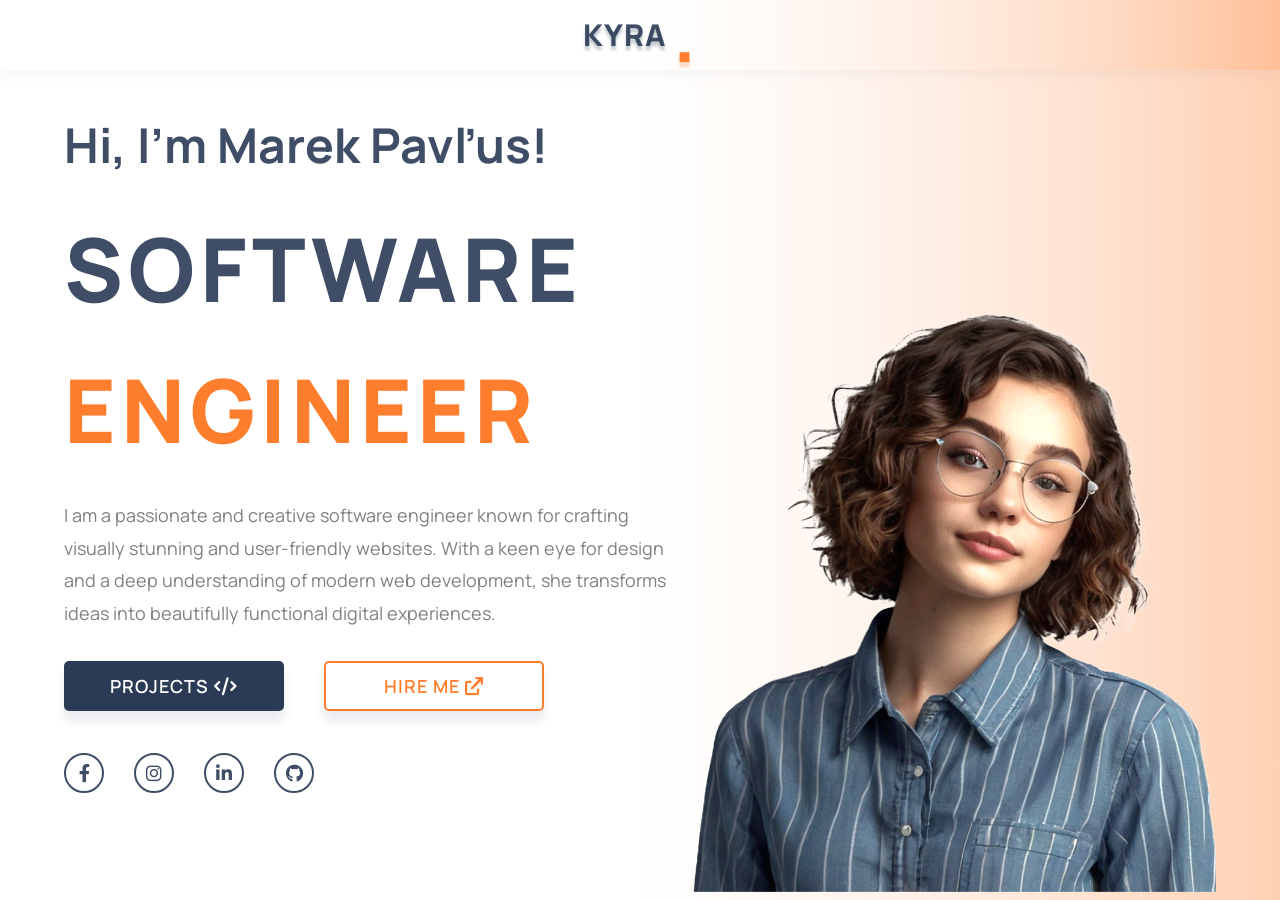
<file: about.html>
<!DOCTYPE html>
<html lang="en">

<head>
  <meta charset="UTF-8">
  <meta name="viewport" content="width=device-width, initial-scale=1.0">
  <title>Kyra. Software Engineer | About</title>
  <link rel="icon" type="image/png" sizes="128x128" href="./kyra-favicon.png?v=2">
  <link rel="shortcut icon" type="image/png" href="./kyra-favicon.png?v=2">

  <!-- icons -->
  <link rel="stylesheet" href="https://cdnjs.cloudflare.com/ajax/libs/font-awesome/6.0.0-beta3/css/all.min.css">

  <!-- Styles -->
  <link rel="stylesheet" href="styles.css">

</head>

<body>
  <section id="hero">
    <header>
      <a class="header-logo">Kyra<span>.</span></a>
      <nav>
        <a href="index.html" class="nav-item">Home</a>
        <a href="about.html" class="nav-item"><b>About</b></a>
        <a href="portfolio.html" class="nav-item">Portfolio</a>
        <a href="blog.html" class="nav-item">Blog</a>
        <a href="contact.html" class="nav-item">Contact</a>
      </nav>
      <a href="mailto:info@kyra.com" class="header-btn">Contact Me</a>
    </header>

    <div class="content">
      <div class="left">
        <h3>Hi, I'm Marek Pavľus!</h3>
        <h1>software <span>engineer</span></h1>
        <p>
          I am a passionate and creative software engineer known for crafting visually stunning and user-friendly websites. With a keen eye for design and a deep understanding of modern web development, she transforms ideas into beautifully functional digital experiences.
        </p>
        <div class="cta-section">
          <button class="cta-1">Projects
            <i class="fa-solid fa-code"></i>
          </button>
          <button class="cta-2">Hire me
            <i class="fa-solid fa-arrow-up-right-from-square"></i>
          </button>
        </div>
        <div class="social-section">
          <i class="fa-brands fa-facebook-f"></i>
          <i class="fa-brands fa-instagram"></i>
          <i class="fa-brands fa-linkedin-in"></i>
          <i class="fa-brands fa-github"></i>
        </div>
      </div>

      <div class="right">
        <div class="img-wrap">
          <img class="hero-img " src="pro-pic.png">
        </div>
      </div>


    </div>
  </section>

</body>

</html>
</file>
<file: styles.css>
/* ==========================================================================
   IMPORTS & BASE RESETS
   ========================================================================== */
@import url("https://fonts.googleapis.com/css2?family=Archivo:wght@600;700;800;900&family=Manrope:wght@400;500;600;700;800&display=swap");

* {
  padding: 0;
  margin: 0;
  outline: none;
  border: none;
  font-family: "Manrope", sans-serif;
  box-sizing: border-box;
}

/* ==========================================================================
   THEME VARIABLES
   ========================================================================== */
:root {
  --light-page-gradient: linear-gradient(
    90deg,
     white 0%,
    white 50%,
    rgba(255, 126, 45, 0.2) 100%
  );
  --dark-page-gradient: linear-gradient(
    90deg,
    #2b3a55 0%,
    rgb(43, 58, 85) 50%,
    rgb(105, 69, 45) 100%
  );
}

/* ==========================================================================
   GLOBAL LAYOUT
   ========================================================================== */
html {
  min-height: 100%;
  scroll-behavior: smooth;
  scroll-snap-type: y proximity;
  scroll-padding-top: 0;
  background-color: transparent;
  background-image: var(--light-page-gradient);
  background-position: top left;
  background-size: 100vw 100vh;
  background-repeat: no-repeat;
  background-attachment: fixed;
  padding-left: env(safe-area-inset-left, 0px);
  padding-right: env(safe-area-inset-right, 0px);
}

html.has-custom-scrollbar {
  scrollbar-width: none;
}

html.has-custom-scrollbar::-webkit-scrollbar {
  display: none;
}

body {
  position: relative;
  isolation: isolate;
  min-height: 100vh;
  padding: 0 10%;
  line-height: 1.6;
}

html.dark-mode {
  background-color: #2b3a55;
  background-image: var(--dark-page-gradient);
}

html.dark-mode body {
  color: white;
}
/* Page gradient: iOS Safari ignores `background-attachment: fixed`, so the gradient is painted
   on a viewport-sized fixed layer that sits behind all content. */
body::before {
  content: "";
  position: fixed;
  inset: 0;
  z-index: -1;
  pointer-events: none;
  background: var(--light-page-gradient) no-repeat;
  background-size: 100% 100%;
}

html.dark-mode body::before,
body.dark-mode::before {
  background-image: var(--dark-page-gradient);
}

/* Temporary blog loading page */
body.blog-loading-page {
  min-height: 100vh;
  padding: 0;
  overflow: hidden;
}

.blog-loading-content {
  min-height: 100vh;
  min-height: 100svh;
  display: grid;
  place-items: center;
  padding: 0 24px;
  text-align: center;
}

/* Let the Blog use the exact same header selectors and responsive breakpoints as Home. */
#hero.blog-header-shell {
  display: contents;
  --phone-island-top: 12px;
}

.blog-loading-indicator {
  --blog-loading-font-size: clamp(2rem, 4.5vw, 3rem);
  width: min(560px, 88vw);
  display: grid;
  justify-items: center;
  gap: 20px;
}

.blog-loading-title {
  color: #2b3a55;
  font-family: "Archivo", sans-serif;
  font-size: var(--blog-loading-font-size);
  font-weight: 800;
  letter-spacing: -0.01em;
  line-height: 1;
  text-transform: uppercase;
  opacity: 0;
  animation: bottomIn 1s ease-in-out 0.15s forwards;
}

.blog-loading-dots {
  display: inline-flex;
  align-items: center;
  gap: 7px;
  color: rgb(255, 126, 45);
  line-height: 1;
  opacity: 0;
  animation: bottomIn 0.8s ease-out 0.3s forwards;
}

.blog-loading-dots span {
  position: relative;
  display: inline-block;
  width: 7px;
  height: 7px;
  border-radius: 50%;
  background: currentColor;
  font-size: 0;
  opacity: 0;
  animation: blog-dot-fade 1.2s ease-in-out 1.1s infinite;
}

.blog-loading-dots span:nth-child(2) {
  animation-delay: 1.3s;
}

.blog-loading-dots span:nth-child(3) {
  animation-delay: 1.5s;
}

@keyframes blog-dot-fade {
  0%,
100% {
    opacity: 0;
  }

  18%,
58% {
    opacity: 1;
  }
}

body:not(.dark-mode) #contact .contact-submit,
body.dark-mode #contact .contact-submit {
  transition: none !important;
}

.blog-loading-track {
  position: relative;
  display: block;
  width: min(460px, 82vw);
  height: 7px;
  overflow: hidden;
  border-radius: 999px;
  background: linear-gradient(90deg, rgba(43, 58, 85, 0.08), rgba(43, 58, 85, 0.16));
  box-shadow: inset 0 1px 2px rgba(43, 58, 85, 0.12), 0 4px 14px rgba(43, 58, 85, 0.08);
  opacity: 0;
  animation: bottomIn 0.85s ease-out 0.45s forwards;
}

.blog-loading-track::after {
  position: absolute;
  inset: 0 auto 0 0;
  width: 36%;
  border-radius: inherit;
  background: linear-gradient(90deg, rgba(255, 126, 45, 0.25), rgb(255, 126, 45), #ffb078);
  box-shadow: 0 0 12px rgba(255, 126, 45, 0.6);
  content: "";
  animation: blog-loading 1.7s cubic-bezier(0.65, 0, 0.35, 1) 1.1s infinite;
}

@keyframes blog-loading {
  from {
    transform: translateX(-105%);
  }

  to {
    transform: translateX(270%);
  }
}

body.dark-mode .blog-loading-title {
  color: #fff;
}

body.dark-mode .blog-loading-track {
  background: rgba(255, 255, 255, 0.2);
}

@media (prefers-reduced-motion: reduce) {
  .blog-loading-title,
.blog-loading-dots,
.blog-loading-dots span,
.blog-loading-track,
.blog-loading-track::after {
    animation: none;
    opacity: 1;
    transform: none;
  }

  .blog-loading-track::after {
    width: 100%;
  }
}

#about.full-section {
  justify-content: flex-start;
}

#skills .skills-heading {
  width: fit-content;
  max-width: 100%;
  margin: 0 auto 20px;
  text-align: left;
}

#skills .skills-heading > .section-eyebrow {
  width: 100%;
  margin: 0 0 5px;
  text-align: left;
  opacity: 0;
}

#skills.in-view .skills-heading > .section-eyebrow {
  animation: bottomIn 0.8s ease-in-out 0.1s forwards;
}

#skills .skills-heading > h2 {
  width: fit-content;
  margin: 0;
  text-align: center;
  white-space: nowrap;
}

#skills .skills-heading > h2,
#skills .skills-heading > h2 span {
  font-family: "Archivo", sans-serif;
  font-weight: 800;
  font-stretch: normal;
  letter-spacing: -0.01em;
  text-transform: uppercase;
}

#hero > header > .header-btn {
  gap: 8px;
}

#contact .contact-details > h2 {
  margin: 0 !important;
}

#contact .contact-method-icon svg {
  width: 20px;
  height: 20px;
  fill: none;
  stroke: currentColor;
  stroke-linecap: round;
  stroke-linejoin: round;
  stroke-width: 2;
}

#contact .contact-form {
  margin: 0;
  gap: 18px;
}

#contact .contact-submit {
  box-shadow: none;
}

@media (prefers-reduced-motion: reduce) {
  #portfolio.in-view .project-filter,
#skills.in-view .skills-heading > .section-eyebrow {
    animation: none;
    filter: none;
    opacity: 1;
    transform: none;
  }

}

/* Standalone light-mode KYRA logo preview */
body.kyra-brand-preview {
  min-height: 100vh;
  padding: 0;
  display: grid;
  place-items: center;
}

.kyra-brand-preview-content {
  width: 100%;
  text-align: center;
}

.kyra-brand-preview-logo {
  color: #2b3a55;
  font-size: clamp(5rem, 18vw, 16rem);
  font-weight: 800;
  letter-spacing: 0.04em;
  line-height: 1;
}

.kyra-brand-preview-logo span {
  color: rgb(255, 126, 45);
}

.kyra-brand-preview.dark-mode .kyra-brand-preview-logo {
  color: #fff;
}

/* ==========================================================================
   HEADER & NAVIGATION
   ========================================================================== */
header {
  position: fixed;
  top: 0;
  left: env(safe-area-inset-left, 0px);
  right: env(safe-area-inset-right, 0px);
  z-index: 10;
  background: var(--light-page-gradient);
  background-size: 100vw 100vh;
  box-shadow: 0 4px 14px rgba(43, 58, 85, 0.05);
  display: flex;
  align-items: center;
  gap: 70px;
  padding: 20px 10%;
  animation: topIn 1.4s ease-in-out forwards;
  opacity: 0;
  animation-delay: 0.2s;
  transform: translateY(0);
  transition: transform 0.35s ease;
}

.is-scrolled header {
  transform: translateY(-120%);
}

.is-scrolled.header-peek header {
  transform: translateY(0);
}

/* Mobile hamburger button — hidden on desktop, shown via media query */
.menu-toggle {
  display: none;
}

/* Site logo ("Kyra.") */
.header-logo {
  font-size: 32px;
  font-weight: 800;
  letter-spacing: 1px;
  text-transform: uppercase;
  color: rgba(43, 58, 85, 0.9);
  text-decoration: none;
  text-shadow: 0 4px 3px rgba(43, 58, 85, 0.3);
  transition: color 0.5s ease, text-shadow 0.5s ease;
}

.header-logo span {
  font-size: 72px;
  color: rgb(255, 126, 45);
  line-height: 0.2;
  text-shadow: 0 5px 3px rgba(255, 126, 45, 0.3);
  transition: color 0.5s ease, text-shadow 0.5s ease;
}

.header-logo:hover {
  color: rgb(255, 126, 45);
}

.header-logo:hover span {
  color: rgba(43, 58, 85, 0.9);
  text-shadow: 0 4px 3px rgba(43, 58, 85, 0.3);
}

/* Nav links (Home / About Me / Projects / Blog / Contact) */
nav {
  flex: 1;
  display: flex;
  align-items: center;
  gap: 70px;
}

.nav-item {
  position: relative;
  display: inline-block;
  font-size: 18px;
  font-weight: 600;
  letter-spacing: 1px;
  color: grey;
  transition: 0.3s;
  cursor: pointer;
  text-transform: capitalize;
  text-decoration: none;
}

.nav-item.is-active {
  font-weight: 800;
}

.nav-item::after {
  content: "";
  position: absolute;
  left: 0;
  bottom: -6px;
  width: 100%;
  height: 3px;
  border-radius: 999px;
  opacity: 0;
  transform: scaleX(0);
  transform-origin: center;
  transition: opacity 0.3s ease, transform 0.3s ease;
}

.nav-item:hover {
  color: rgb(255, 126, 45);
  text-shadow: 0 4px 3px rgba(255, 126, 45, 0.3);
}

.nav-item:hover::after {
  opacity: 1;
  transform: scaleX(1);
}

/* Header Buttons */
.header-btn {
  display: flex;
  align-items: center;
  justify-content: center;
  margin-right: 30px;
  text-decoration: none;
  font-size: 18px;
  font-weight: 600;
  letter-spacing: 1px;
  background-color: rgb(255, 126, 45);
  color: white;
  height: 45px;
  width: 150px;
  min-width: 150px;
  flex-shrink: 0;
  white-space: nowrap;
  border-radius: 5px;
  cursor: pointer;
  transition: 0.3s;
}

.header-btn:hover {
  background-color: rgb(224, 96, 24);
  box-shadow: 0 4px 3px rgba(184, 40, 18, 0.3);
}

/* Desktop search — the input expands from the magnifying-glass button. */
.header-search {
  display: none;
}

@media (min-width: 1200px) {
  .header-search {
    position: relative;
    z-index: 12;
    display: block;
    flex: 0 0 44px;
    width: 44px;
    height: 45px;
  }

  .header-search-input {
    position: absolute;
    top: 0;
    right: 0;
    z-index: 1;
    width: 44px;
    height: 45px;
    padding: 0 44px 0 0;
    border: 1px solid transparent;
    border-radius: 5px;
    background: transparent;
    color: rgba(43, 58, 85, 0.9);
    font-size: 15px;
    opacity: 0;
    cursor: pointer;
    transition: width 0.25s ease, padding 0.25s ease, opacity 0.15s ease, background-color 0.25s ease, border-color 0.25s ease;
  }

  .header-search.is-open .header-search-input {
    width: 250px;
    padding: 0 48px 0 14px;
    border-color: rgba(43, 58, 85, 0.25);
    background: white;
    opacity: 1;
    cursor: text;
  }

  .header-search-input:focus {
    outline: 2px solid rgb(255, 126, 45);
    outline-offset: 2px;
  }

  .header-search-toggle {
    position: absolute;
    top: 0;
    right: 0;
    z-index: 2;
    display: flex;
    align-items: center;
    justify-content: center;
    width: 44px;
    height: 45px;
    border-radius: 5px;
    background: transparent;
    color: rgba(43, 58, 85, 0.9);
    font-size: 18px;
    cursor: pointer;
    transition: color 0.2s ease;
  }

  .header-search-toggle:hover,
.header-search-toggle:focus-visible {
    color: rgb(255, 126, 45);
  }

  .header-search-dropdown {
    position: absolute;
    top: 100%;
    right: 0;
    z-index: 20;
    width: min(320px, calc(100vw - 24px));
    max-height: min(360px, calc(100vh - 90px));
    padding: 12px;
    overflow-y: auto;
    border: 1px solid rgba(43, 58, 85, 0.12);
    border-radius: 8px;
    background: white;
    box-shadow: 0 8px 24px rgba(43, 58, 85, 0.16);
    opacity: 0;
    visibility: hidden;
    pointer-events: none;
    transform: translateY(-4px);
    transition: opacity 0.2s ease, transform 0.2s ease, visibility 0.2s ease;
  }

  .header-search.is-open .header-search-dropdown {
    opacity: 1;
    visibility: visible;
    pointer-events: auto;
    transform: translateY(0);
  }

  .header-search-group + .header-search-group {
    margin-top: 10px;
  }

  .header-search-group h4 {
    padding: 4px 8px;
    color: grey;
    font-size: 0.75rem;
    font-weight: 700;
    letter-spacing: 0.06em;
    text-transform: uppercase;
  }

  .header-search-group ul {
    list-style: none;
  }

  .header-search-group a {
    display: block;
    padding: 7px 8px;
    border-radius: 5px;
    color: rgba(43, 58, 85, 0.9);
    font-size: 0.9rem;
    text-decoration: none;
  }

  .header-search-group a:hover,
.header-search-group a:focus-visible {
    background: rgba(255, 126, 45, 0.12);
    color: rgb(224, 96, 24);
  }

  .header-search-empty {
    padding: 8px;
    color: grey;
    font-size: 0.9rem;
  }

  body.dark-mode .header-search-input {
    color: white;
  }

  body.dark-mode .header-search-dropdown {
    border-color: rgba(255, 255, 255, 0.2);
    background: #2b3a55;
  }

  body.dark-mode .header-search-toggle,
body.dark-mode .header-search-group a {
    color: white;
  }

  body.dark-mode .header-search-group a:hover,
body.dark-mode .header-search-group a:focus-visible {
    background: rgba(255, 126, 45, 0.2);
    color: rgb(255, 126, 45);
  }
}

/* Dark/Light mode toggle (lightbulb icon) */
.theme-toggle {
  position: absolute;
  top: 50%;
  right: 5%;
  display: flex;
  align-items: center;
  justify-content: center;
  width: 42px;
  height: 42px;
  background: transparent;
  color: rgba(43, 58, 85, 0.9);
  font-size: 20px;
  cursor: pointer;
  transform: translateY(-50%);
  transition: color 0.3s ease, transform 0.3s ease;
}

.theme-toggle:hover {
  color: rgb(255, 126, 45);
  transform: translateY(-50%);
}

/* ==========================================================================
   HOME SECTION
   ========================================================================== */
#hero {
  position: relative;
  min-height: 100vh;
  display: flex;
  flex-direction: column;
  scroll-snap-align: start;
  scroll-snap-stop: always;
}

.home-hero .content {
  padding-top: 90px;
}

.content {
  display: grid;
  grid-template-columns: 1.2fr 1fr;
  flex: 1;
}

.left {
  display: flex;
  flex-direction: column;
  justify-content: center;
  gap: 30px;
  padding: 50px 0;
}

/* Typewriter-animated greeting ("Hello, I'm Marek!") */
.content h3 {
  font-size: 3rem;
  color: rgba(43, 58, 85, 0.9);
  animation: bottomIn 1.4s ease-in-out forwards;
  opacity: 0;
  animation-delay: 0.2s;
}

.typing-greeting::after {
  content: "|";
  color: rgb(255, 126, 45);
  animation: cursorBlink 0.8s steps(1) infinite;
}

.content h1 {
  font-size: 5.5rem;
  color: rgba(43, 58, 85, 0.9);
  text-transform: uppercase;
  font-weight: 800;
  letter-spacing: 5px;
  margin: -10px 0;
  animation: bottomIn 1.4s ease-in-out forwards;
  opacity: 0;
  animation-delay: 0.3s;
}

h1 span {
  color: rgb(255, 126, 45);
}

/* Role title (SOFTWARE ENGINEER / WEB DEVELOPER / UI/UX DESIGNER) */
.role-title-text {
  display: inline-block;
  min-width: 11ch;
  opacity: 0;
  transition: opacity 0.45s ease;
}

.role-title-text.role-title-visible {
  opacity: 1;
}

.role-title-primary {
  display: block;
  color: rgba(43, 58, 85, 0.9);
}

.role-title-accent {
  display: block;
  color: rgb(255, 126, 45);
}

.content p {
  font-size: 18px;
  line-height: 1.8;
  color: grey;
  margin-top: 10px;
  animation: bottomIn 1.4s ease-in-out forwards;
  opacity: 0;
  animation-delay: 0.4s;
}

/* Portrait image area */
.right {
  position: relative;
  display: flex;
  align-items: flex-end;
  justify-content: flex-end;
}

#hero.home-hero > .content > .right > .img-wrap {
  display: flex;
  align-items: flex-end;
  justify-content: flex-end;
}

.hero-img {
  max-width: 100%;
  height: auto;
  animation: imgIn 1.4s ease-in-out forwards;
  animation-delay: 0.2s;
  opacity: 0;
}

#hero.home-hero .hero-img { display: block; }

/* ==========================================================================
   CTA & SOCIAL ICONS
   ========================================================================== */
.cta-section {
  display: flex;
  align-items: center;
  flex-wrap: wrap;
  gap: 40px;
  margin-top: 10px;
}

.cta-1,
.cta-2 {
  font-size: 18px;
  font-weight: 600;
  letter-spacing: 1px;
  text-transform: uppercase;
  min-height: 50px;
  min-width: 220px;
  width: max-content;
  padding: 0 18px;
  white-space: nowrap;
  flex-shrink: 0;
  cursor: pointer;
  transition: 0.3s;
  border-radius: 5px;
  box-shadow: 0 10px 10px rgba(43, 58, 85, 0.1);
  animation: bottomIn 1.4s ease-in-out forwards;
  opacity: 0;
  animation-delay: 0.5s;
}

.cta-1 {
  background-color: rgba(43, 58, 85, 0.9);
  color: white;
}

.cta-2 {
  background-color: transparent;
  color: rgb(255, 126, 45);
  border: 2px solid rgb(255, 126, 45);
}

.cta-1:hover,
.cta-2:hover {
  background-color: rgb(255, 126, 45);
  color: white;
  transform: translateY(-3px);
}

.social-section {
  display: flex;
  align-items: center;
  gap: 30px;
  margin-top: 20px;
}

.social-section a {
  display: inline-flex;
  text-decoration: none;
}

.social-section i {
  font-size: 18px;
  border: 2px solid rgba(43, 58, 85, 0.9);
  display: flex;
  align-items: center;
  justify-content: center;
  height: 40px;
  width: 40px;
  border-radius: 50%;
  color: rgba(43, 58, 85, 0.9);
  cursor: pointer;
  transition: 0.3s;
  animation: bottomIn 1.4s ease-in-out forwards;
  opacity: 0;
  animation-delay: 0.6s;
}

.social-section i:hover {
  color: rgb(255, 126, 45);
  border-color: rgb(255, 126, 45);
  transform: scale(1.1);
}

/* ==========================================================================
   CONTENT SECTIONS & SCROLL ARROWS
   ========================================================================== */
.full-section {
  position: relative;
  min-height: 100vh;
  display: flex;
  align-items: center;
  justify-content: center;
  padding: 100px 0;
  text-align: center;
  scroll-snap-align: start;
  scroll-snap-stop: always;
}

#about.full-section {
  flex-direction: column;
}

#about > .section-container {
  width: min(100%, 1200px);
  box-sizing: border-box;
  padding: 0 24px;
}

#skills {
  scroll-snap-align: start;
  scroll-snap-stop: always;
}

.section-container h2 {
  font-size: 4rem;
  color: rgba(43, 58, 85, 0.9);
  font-family: "Archivo", sans-serif;
  font-weight: 800;
  text-transform: uppercase;
  margin-bottom: 20px;
}

.section-container h2 span {
  color: rgb(255, 126, 45);
}

.section-container p {
  font-size: 1.2rem;
  color: grey;
  max-width: 850px;
  margin: 0 auto;
}

/* Story paragraphs are left-aligned; the heading stays centered. */
.about-bio {
  max-width: 850px;
  margin: 0 auto;
  text-align: left;
}

.about-bio > p + p {
  margin-top: 12px;
}

.about-more-toggle {
  display: inline-flex;
  align-items: center;
  margin-top: 12px;
  background: transparent;
  color: rgb(255, 126, 45);
  font-size: 1rem;
  font-weight: 700;
  cursor: pointer;
  transition: color 0.2s ease;
}

.about-more-toggle[hidden] {
  display: none;
}

.about-more-toggle:hover {
  color: rgb(224, 96, 24);
}

.about-more-content {
  height: 0;
  overflow: hidden;
  margin-top: 0;
  opacity: 0;
  transition: height 0.7s cubic-bezier(0.22, 1, 0.36, 1), margin-top 0.7s cubic-bezier(0.22, 1, 0.36, 1), opacity 0.3s ease;
}

.about-more-content p {
  margin-top: 12px;
}

.about-more-content-inner {
  min-height: 0;
  overflow: hidden;
  transform: translateY(-14px);
  transform-origin: top;
  transition: transform 0.7s cubic-bezier(0.22, 1, 0.36, 1);
}

.about-bio.is-expanded .about-more-content {
  margin-top: 12px;
  opacity: 1;
}

.about-bio.is-expanded .about-more-content-inner {
  transform: translateY(0);
}

@media (prefers-reduced-motion: reduce) {
  .about-more-content,
.about-more-content-inner {
    transition-duration: 0.01ms;
  }
}

.section-next {
  position: fixed;
  right: max(3%, calc(12px + env(safe-area-inset-right, 0px)));
  bottom: 28px;
  display: flex;
  align-items: center;
  justify-content: center;
  width: 42px;
  height: 42px;
  border: 1px solid rgba(43, 58, 85, 0.25);
  border-radius: 50%;
  color: rgba(43, 58, 85, 0.7);
  text-decoration: none;
  opacity: 0;
  visibility: hidden;
  pointer-events: none;
  z-index: 50;
  /* Switch arrow visibility instantly so arrows from adjacent sections never overlap during a fade. */
  transition: color 0.3s ease, border-color 0.3s ease, transform 0.3s ease, box-shadow 0.3s ease;
}

.section-prev {
  bottom: 74px;
}

#contact .section-next.section-prev {
  bottom: 28px;
}

#hero.section-arrow-active > .section-next,
.full-section.section-arrow-active > .section-next {
  opacity: 1;
  visibility: visible;
  pointer-events: auto;
}

/* ==========================================================================
   SKILL GROUPS & PROJECT CARDS
   ========================================================================== */
.skill-groups {
  display: grid;
  grid-template-columns: repeat(3, minmax(0, 1fr));
  gap: 10px;
  width: 100%;
  max-width: 1100px;
  margin: 42px auto 0;
}

.skill-category {
  padding: 18px 14px;
  border: 1px solid rgba(43, 58, 85, 0.12);
  border-radius: 12px;
  background: rgba(255, 255, 255, 0);
  text-align: center;
}

.skill-category h3 {
  margin: 0 0 18px;
  color: rgba(43, 58, 85, 0.9);
  font-size: 1.05rem;
  font-weight: 700;
}

.skill-list {
  display: flex;
  flex-wrap: wrap;
  align-items: flex-start;
  justify-content: center;
  gap: 18px 12px;
}

.skill-item {
  display: flex;
  flex: 0 1 76px;
  flex-direction: column;
  align-items: center;
  gap: 8px;
  color: rgba(43, 58, 85, 0.9);
  font-size: 0.82rem;
  font-weight: 600;
  line-height: 1.25;
  transition: color 0.25s ease;
}

.skill-item:hover {
  color: rgb(255, 126, 45);
}

.skill-logo,
.skill-symbol {
  width: 46px;
  height: 46px;
  object-fit: contain;
  transition: transform 0.25s ease;
}

.skill-logo {
  display: block;
}

.skill-symbol {
  display: inline-flex;
  align-items: center;
  justify-content: center;
  font-size: 38px;
}

.skill-item:hover .skill-logo,
.skill-item:hover .skill-symbol {
  transform: translateY(-4px);
}

.skill-rest .skill-symbol {
  color: #02569b;
}

.skill-sql .skill-symbol {
  color: #4479a1;
}

.skill-looker .skill-symbol {
  color: #4285f4;
}

.skill-grpc .skill-symbol {
  color: #4285f4;
}

/* Scroll progress: narrow track; its visible portion follows the desktop navbar. */
.scroll-progress {
  position: fixed;
  z-index: 9;
  top: 0;
  right: 4px;
  width: 2px;
  height: 100vh;
  height: 100dvh;
  background: rgba(43, 58, 85, 0.14);
  pointer-events: none;
}

.scroll-progress-fill {
  display: block;
  width: 100%;
  height: 100%;
  background: rgb(255, 126, 45);
  transform: scaleY(0);
  transform-origin: top;
}

/* Desktop: the navbar covers the progress track whenever it is visible.
   When the navbar slides away, the track can extend to the top again. */
@media screen and (min-width: 1200px) {
  body:not(.is-scrolled) .scroll-progress,
body.header-peek .scroll-progress {
    top: var(--kyra-navbar-height, 70px);
    height: calc(100vh - var(--kyra-navbar-height, 70px));
    height: calc(100dvh - var(--kyra-navbar-height, 70px));
  }
}

/* Between 1200px and 1399px the navbar stays fixed and visible. */
@media screen and (min-width: 1200px) and (max-width: 1679px) {
  body .scroll-progress {
    top: var(--kyra-navbar-height, 70px);
    height: calc(100vh - var(--kyra-navbar-height, 70px));
    height: calc(100dvh - var(--kyra-navbar-height, 70px));
  }
}

.about-cv-link {
  display: inline-flex;
  align-items: center;
  justify-content: center;
  gap: 10px;
  min-width: 150px;
  min-height: 50px;
  margin-top: 36px;
  padding: 0 24px;
  border: 1px solid rgba(43, 58, 85, 0.9);
  border-radius: 5px;
  background-color: transparent;
  color: rgba(43, 58, 85, 0.9);
  font-size: 18px;
  font-weight: 600;
  letter-spacing: 1px;
  text-decoration: none;
  text-transform: uppercase;
  transition: 0.3s;
}

.about-cv-link:hover {
  transform: translateY(-3px);
  border-color: rgba(43, 58, 85, 0.9);
  background-color: rgba(43, 58, 85, 0.9);
  color: white;
}

/* ==========================================================================
   PROJECTS
   ========================================================================== */

.projects-container {
  width: min(1100px, 90%);
  margin: 45px auto 0;
  display: flex;
  flex-direction: column;
  gap: 28px;
}

.project-showcase {
  display: grid;
  grid-template-columns: 0.9fr 1.1fr;
  min-height: 280px;
  overflow: hidden;

  background: rgba(43, 58, 85, 0.03);
  border: 1px solid rgba(43, 58, 85, 0.1);
  border-radius: 14px;

  transition:
    transform 0.3s ease,
    box-shadow 0.3s ease,
    border-color 0.3s ease;
}

.project-showcase[hidden] {
  display: none;
}

.project-showcase:hover {
  transform: translateY(-5px);
  border-color: rgba(255, 126, 45, 0.35);
  box-shadow: 0 15px 40px rgba(43, 58, 85, 0.1);
}

/* Project image */

.project-image {
  min-height: 280px;
  padding: 20px;
}

#project-bank .project-image {
  min-height: 360px;
}

#project-kyra .project-image {
  min-height: 360px;
}

#project-kyra .project-carousel {
  isolation: isolate;
  border-radius: 10px;
}

#project-kyra .project-carousel::before {
  position: absolute;
  top: 50%;
  left: 50%;
  z-index: -1;

  width: calc(100% - 24px);
  aspect-ratio: 3456 / 1942;

  border-radius: 10px;
  box-shadow: 0 6px 8px rgba(0, 0, 0, 0.24);
  content: "";
  pointer-events: none;
  transform: translate(-50%, -50%);
}

#project-kyra .project-carousel-image {
  top: 0;
  right: 0;
  bottom: 0;
  left: 0;
  margin: auto;
  width: calc(100% - 24px);
  height: auto;
  max-height: calc(100% - 24px);
  border-radius: 10px;
  transform: none !important;
  transition: opacity 0.6s ease;
}

#project-kyra .project-carousel-image.active {
  transform: none !important;
}

#project-kyra .project-carousel-image {
  z-index: 0;
}

.project-image-placeholder {
  width: 100%;
  height: 100%;
  min-height: 240px;

  display: flex;
  flex-direction: column;
  align-items: center;
  justify-content: center;
  gap: 14px;

  border-radius: 10px;
  background: rgba(43, 58, 85, 0.06);

  color: rgba(43, 58, 85, 0.45);
}

.project-image-placeholder i {
  font-size: 2.4rem;
}

.project-image-placeholder > span {
  font-size: 0.85rem;
}

/* Project information */

.project-info {
  padding: 34px 38px 34px 18px;
  display: flex;
  flex-direction: column;
  justify-content: center;
  text-align: left;
}

.project-top {
  display: flex;
  align-items: center;
  justify-content: space-between;
  margin-bottom: 12px;
}

.project-number {
  color: rgba(43, 58, 85, 0.2);
  font-size: 0.85rem;
  font-weight: 700;
  letter-spacing: 2px;
}

/* Status */

.project-status {
  display: inline-flex;
  align-items: center;
  gap: 8px;

  font-size: 0.72rem;
  font-weight: 700;
  letter-spacing: 1px;
  text-transform: uppercase;
}

.status-dot {
  width: 7px;
  height: 7px;
  border-radius: 50%;
}

.project-status.completed {
  color: rgba(43, 58, 85, 0.65);
}

.project-status.completed .status-dot {
  background: rgba(43, 58, 85, 0.65);
}

.project-status.in-progress {
  color: rgb(255, 126, 45);
}

.project-status.in-progress .status-dot {
  background: rgb(255, 126, 45);
}

/* Title + description */

.project-info h3 {
  margin: 0 0 12px;

  color: rgba(43, 58, 85, 0.9);
  font-size: 1.55rem;
  font-weight: 700;
}

.project-info p {
  margin: 0;

  color: grey;
  font-size: 0.95rem;
  line-height: 1.7;
}

/* Technologies */

.project-tech {
  display: flex;
  flex-wrap: wrap;
  gap: 8px;

  margin-top: 20px;
}

.project-tech span {
  display: inline-flex;
  align-items: center;
  gap: 6px;
  padding: 6px 10px;

  border: 1px solid rgba(255, 126, 45, 0.2);
  border-radius: 5px;

  background: rgba(255, 126, 45, 0.06);
  color: rgb(255, 126, 45);

  font-size: 0.75rem;
  font-weight: 600;
}

.project-tech img,
.project-tech i {
  width: 16px;
  height: 16px;
  flex: 0 0 16px;
  object-fit: contain;
  font-size: 14px;
}

.project-tech i {
  display: inline-flex;
  align-items: center;
  justify-content: center;
}

/* Links */

.project-links {
  display: flex;
  gap: 20px;

  margin-top: 22px;
}

.project-links a {
  display: inline-flex;
  align-items: center;
  gap: 8px;

  color: rgba(43, 58, 85, 0.85);

  font-size: 0.85rem;
  font-weight: 700;
  text-decoration: none;

  transition: color 0.2s ease;
}

.project-links a:hover {
  color: rgb(255, 126, 45);
}

/* KYRA logo inside project preview */

.project-kyra-logo {
  color: rgba(43, 58, 85, 0.9) !important;

  font-size: 2.4rem !important;
  font-weight: 800;
  letter-spacing: 2px;
}

.project-kyra-logo span {
  color: rgb(255, 126, 45);
}

/* Search */

.project-search-empty {
  margin: 30px 0 0;
  color: grey;
}

/* Project screenshot carousel */

.project-carousel {
  position: relative;

  width: 100%;
  height: 100%;
  min-height: 240px;

  overflow: hidden;
  border-radius: 16px;
  border: 1px solid rgba(43, 58, 85, 0.12);
  box-shadow: 0 8px 22px rgba(43, 58, 85, 0.08);

  background: rgba(43, 58, 85, 0.06);
}

.project-carousel-track {
  position: relative;

  width: 100%;
  height: 100%;
  min-height: 240px;
}

.project-carousel-image {
  position: absolute;
  inset: 0;

  width: 100%;
  height: 100%;

  object-fit: contain;
  object-position: center;
  border-radius: 15px;

  opacity: 0;
  pointer-events: none;
  transform: scale(1.015);

  transition:
    opacity 0.6s ease,
    transform 0.6s ease;
}

.project-carousel-image.active {
  opacity: 1;
  pointer-events: auto;
  transform: scale(1);
}

/* Carousel dots */

.project-carousel-dots {
  position: absolute;
  left: 50%;
  bottom: 12px;

  z-index: 5;

  display: flex;
  align-items: center;
  gap: 7px;

  padding: 7px 10px;

  transform: translateX(-50%);

  border-radius: 20px;
  background: rgba(0, 0, 0, 0.35);
  backdrop-filter: blur(5px);
}

.project-carousel-dot {
  width: 7px;
  height: 7px;

  padding: 0;
  border: none;
  border-radius: 50%;

  background: rgba(255, 255, 255, 0.55);

  cursor: pointer;

  transition:
    width 0.25s ease,
    background 0.25s ease,
    transform 0.25s ease;
}

.project-carousel-dot:hover {
  background: rgba(255, 255, 255, 0.85);
  transform: scale(1.15);
}

.project-carousel-dot.active {
  width: 20px;

  border-radius: 10px;
  background: rgb(255, 126, 45);
}

/* ==========================================
   PROJECT IMAGE LIGHTBOX
   ========================================== */

.project-carousel-image {
  cursor: zoom-in;
}

.project-lightbox {
  position: fixed;
  inset: 0;

  z-index: 9999;

  display: flex;
  align-items: center;
  justify-content: center;

  padding: 50px;

  background: rgba(10, 14, 22, 0.92);

  backdrop-filter: blur(8px);
  -webkit-backdrop-filter: blur(8px);

  opacity: 0;
  visibility: hidden;

  transition:
    opacity 0.3s ease,
    visibility 0.3s ease;
}

.project-lightbox.is-open {
  opacity: 1;
  visibility: visible;
}

/* Enlarged screenshot */

.project-lightbox-image {
  display: block;

  max-width: min(1200px, 92vw);
  max-height: 88vh;

  width: auto;
  height: auto;

  object-fit: contain;

  border-radius: 10px;

  box-shadow:
    0 25px 80px rgba(0, 0, 0, 0.55);

  transform: scale(0.94);

  transition: transform 0.3s ease;
}

.project-lightbox.is-open .project-lightbox-image {
  transform: scale(1);
}

/* Screenshot navigation */

.project-lightbox-nav {
  position: absolute;
  top: 50%;
  z-index: 1;

  display: flex;
  align-items: center;
  justify-content: center;

  width: 48px;
  height: 48px;
  padding: 0;

  transform: translateY(-50%);
  border-radius: 50%;
  /* Opaque dark controls stay visible over white screenshots. */
  background: #2b3a55;
  color: white;
  box-shadow: 0 2px 10px rgba(0, 0, 0, 0.28);
  font-size: 1.2rem;

  cursor: pointer;
  transition: background 0.2s ease, color 0.2s ease;
}

.project-lightbox-nav:hover,
.project-lightbox-nav:focus-visible {
  background: rgb(255, 126, 45);
}

.project-lightbox-previous {
  left: 24px;
}

.project-lightbox-next {
  right: 24px;
}

/* Close button */

.project-lightbox-close {
  position: absolute;

  top: 25px;
  right: 30px;

  width: 45px;
  height: 45px;

  display: flex;
  align-items: center;
  justify-content: center;

  padding: 0;

  border: none;
  border-radius: 50%;

  background: rgba(255, 255, 255, 0.1);
  color: white;

  font-size: 1.35rem;

  cursor: pointer;

  transition:
    background 0.2s ease,
    transform 0.2s ease;
}

.project-lightbox-close:hover {
  background: rgb(255, 126, 45);
  transform: rotate(90deg);
}

/* Prevent page scrolling while preview is open */

body.lightbox-open {
  overflow: hidden;
}

/* Mobile */

/* ==========================================================================
   PROJECTS - DARK MODE
   ========================================================================== */

body.dark-mode .project-showcase {
  background: rgba(255, 255, 255, 0.03);
  border-color: rgba(255, 255, 255, 0.08);
}

body.dark-mode .project-showcase:hover {
  border-color: rgba(255, 126, 45, 0.35);
  box-shadow: 0 15px 40px rgba(0, 0, 0, 0.2);
}

body.dark-mode .project-image-placeholder {
  background: rgba(255, 255, 255, 0.04);
  color: rgba(255, 255, 255, 0.35);
}

body.dark-mode .project-info h3,
body.dark-mode .project-links a {
  color: rgba(255, 255, 255, 0.9);
}

body.dark-mode .project-info p {
  color: rgba(255, 255, 255, 0.65);
}

body.dark-mode .project-number {
  color: rgba(255, 255, 255, 0.2);
}

body.dark-mode .project-status.completed {
  color: rgba(255, 255, 255, 0.55);
}

body.dark-mode .project-status.completed .status-dot {
  background: rgba(255, 255, 255, 0.55);
}

body.dark-mode .project-kyra-logo {
  color: rgba(255, 255, 255, 0.9) !important;
}

/* ==========================================================================
   PROJECTS - RESPONSIVE
   ========================================================================== */

/* ==========================================================================
   CONTACT FORM
   ========================================================================== */
.contact-form {
  width: 100%;
  max-width: 700px;
  margin: 30px auto 0;
  text-align: left;
  display: flex;
  flex-direction: column;
  gap: 20px;
}

.form-row {
  display: flex;
  gap: 20px;
}

.form-field {
  flex: 1;
  display: flex;
  flex-direction: column;
  gap: 6px;
}

.form-field-full {
  width: 100%;
}

.form-field label {
  font-size: 14px;
  font-weight: 600;
  letter-spacing: 0.5px;
  color: rgba(43, 58, 85, 0.9);
}

#contact .section-container .required-note {
  margin: 4px 0 0;
  font-size: 14px;
}

.required-marker {
  color: rgb(255, 126, 45);
  font-weight: 700;
}

.form-field input,
.form-field textarea {
  font-family: "Manrope", sans-serif;
  font-size: 16px;
  padding: 12px 14px;
  border: 1px solid rgba(43, 58, 85, 0.25);
  border-radius: 8px;
  background: transparent;
  color: rgba(43, 58, 85, 0.9);
  transition: border-color 0.3s ease, box-shadow 0.3s ease;
}

.form-field textarea {
  resize: vertical;
  min-height: 120px;
}

.form-field input:focus,
.form-field textarea:focus {
  outline: none;
  border-color: rgb(255, 126, 45);
  box-shadow: 0 0 0 3px rgba(255, 126, 45, 0.15);
}

.contact-submit {
  align-self: center;
  width: auto;
  min-width: 0;
  margin-right: 0;
  padding: 0 24px;
  margin-top: 10px;
}

/* ==========================================================================
   FOOTER
   ========================================================================== */
footer {
  position: relative;
  text-align: center;
  padding: 40px 0;
  color: grey;
  font-size: 14px;
  scroll-snap-align: start;
  scroll-snap-stop: always;
}

.footer-logo {
  position: absolute;
  left: 0;
  top: 50%;
  display: block;
  width: fit-content;
  margin: 0;
  color: rgba(43, 58, 85, 0.9);
  font-size: 22px;
  font-weight: 800;
  letter-spacing: 1px;
  text-decoration: none;
  text-transform: uppercase;
  opacity: 0.45;
  transform: translateY(-50%);
  transition: color 0.3s ease, opacity 0.3s ease, text-shadow 0.3s ease;
}

.footer-logo span {
  color: rgb(255, 126, 45);
}

.footer-logo:hover {
  color: rgba(43, 58, 85, 0.9);
  opacity: 1;
  text-shadow: 0 4px 3px rgba(43, 58, 85, 0.3);
}

.footer-contact {
  position: absolute;
  right: 0;
  top: 50%;
  transform: translateY(-50%);
  text-align: left; 
}

.footer-contact a {
  color: rgb(255, 126, 45); 
  text-decoration: none;
}

.footer-contact a:hover {
  opacity: 1;
}

.footer-contact span {
  color: rgb(255, 126, 45); 
}

.footer-contact i {
  margin-right: 6px;
  font-size: 0.95em;
}

.footer-contact p {
  margin: 0;
  line-height: 1.6;
  opacity: 0.6;
  transition: opacity 0.3s ease;
  cursor: default;
}

.footer-contact p:hover {
  opacity: 1;
}

/* ==========================================================================
   ANIMATIONS & SCROLL-TRIGGERED ENTRANCES
   ========================================================================== */
@keyframes bottomIn {
  from { transform: translateY(200px); opacity: 0; }
  to { transform: translateY(0); opacity: 1; }
}

@keyframes topIn {
  from { opacity: 0; }
  to { opacity: 1; }
}

@keyframes imgIn {
  from { transform: translateY(50px); opacity: 0; }
  to { transform: translateY(0); opacity: 1; }
}

@keyframes cursorBlink {
  0%,
45% { opacity: 1; }
  46%,
100% { opacity: 0; }
}

/* Scroll-triggered reveal: script.js toggles .in-view via IntersectionObserver */
.full-section .section-container h2,
.full-section .section-container p,
.full-section .about-more-toggle,
.full-section .skill-category,
.full-section .about-cv-link,
.full-section .project-grid > *,
.full-section .projects-container > .project-showcase,
.full-section .contact-form > * {
  opacity: 0;
}

.full-section.in-view .section-container h2 {
  animation: bottomIn 1s ease-in-out forwards;
  animation-delay: 0.05s;
}

#portfolio.in-view > .section-container > h2 {
  animation-duration: 0.7s;
}

.full-section.in-view .section-container p {
  animation: bottomIn 1s ease-in-out forwards;
  animation-delay: 0.2s;
}

.full-section.in-view .about-more-content p {
  animation: bottomIn 1s ease-in-out forwards;
  animation-delay: 0.2s;
}

.full-section.in-view .about-more-toggle {
  animation: bottomIn 0.9s ease-in-out forwards;
  animation-delay: 0.3s;
}

.full-section.in-view .project-grid > *,
.full-section.in-view .contact-form > * {
  animation: bottomIn 0.9s ease-in-out forwards;
}

.full-section .projects-container > .project-showcase {
  transform: translateY(36px);
  transition: opacity 0.7s ease, transform 0.6s cubic-bezier(0.22, 1, 0.36, 1);
}

.full-section.in-view .projects-container > .project-showcase {
  opacity: 1;
  transform: translateY(0);
}

.full-section.in-view .projects-container > .project-showcase:nth-child(1) {
  transition-delay: 0.8s, 0.8s;
}

.full-section.in-view .projects-container > .project-showcase:nth-child(2) {
  transition-delay: 0.95s, 0.95s;
}

.full-section.in-view .projects-container > .project-showcase:nth-child(3) {
  transition-delay: 1.1s, 1.1s;
}

.full-section.in-view .projects-container > .project-showcase:nth-child(4) {
  transition-delay: 1.25s, 1.25s;
}

.full-section.in-view .projects-container > .project-showcase:hover {
  transform: translateY(-5px);
  transition: opacity 0.7s ease, transform 0.7s cubic-bezier(0.22, 1, 0.36, 1);
  transition-delay: 0s;
}

.full-section .projects-container .project-info p {
  opacity: 1;
}

.full-section.in-view .projects-container .project-info p {
  animation: none;
}

@media (prefers-reduced-motion: reduce) {
  .full-section .projects-container > .project-showcase {
    opacity: 1;
    transform: none;
    transition: none;
  }

  .full-section.in-view .projects-container > .project-showcase:hover {
    transform: none;
  }
}

.skill-groups .skill-category {
  opacity: 0;
  transform: translateY(36px);
  transition: opacity 0.7s ease, transform 0.7s cubic-bezier(0.22, 1, 0.36, 1);
}

.skill-groups.skills-in-view .skill-category {
  opacity: 1;
  transform: translateY(0);
}

.skill-groups.skills-in-view .skill-category:nth-child(1) { transition-delay: 0.35s, 0.35s; }
.skill-groups.skills-in-view .skill-category:nth-child(2) { transition-delay: 0.45s, 0.45s; }
.skill-groups.skills-in-view .skill-category:nth-child(3) { transition-delay: 0.55s, 0.55s; }
.skill-groups.skills-in-view .skill-category:nth-child(4) { transition-delay: 0.65s, 0.65s; }
.skill-groups.skills-in-view .skill-category:nth-child(5) { transition-delay: 0.75s, 0.75s; }
.skill-groups.skills-in-view .skill-category:nth-child(6) { transition-delay: 0.85s, 0.85s; }

@media (prefers-reduced-motion: reduce) {
  .skill-groups .skill-category {
    opacity: 1;
    transform: none;
    transition: none;
  }
}

.full-section.in-view .about-cv-link {
  animation: bottomIn 0.9s ease-in-out forwards;
  animation-delay: 0.45s;
}

.full-section.in-view .project-grid > *:nth-child(1) { animation-delay: 0.35s; }
.full-section.in-view .project-grid > *:nth-child(2) { animation-delay: 0.45s; }
.full-section.in-view .project-grid > *:nth-child(3) { animation-delay: 0.55s; }

.full-section.in-view .contact-form > *:nth-child(1) { animation-delay: 0.35s; }
.full-section.in-view .contact-form > *:nth-child(2) { animation-delay: 0.45s; }
.full-section.in-view .contact-form > *:nth-child(3) { animation-delay: 0.55s; }
.full-section.in-view .contact-form > *:nth-child(4) { animation-delay: 0.65s; }
.full-section.in-view .contact-form > *:nth-child(5) { animation-delay: 0.75s; }

#contact.in-view .header-btn {
  animation: bottomIn 1s ease-in-out forwards;
  animation-delay: 0.35s;
}

/* ==========================================================================
   LANGUAGE SWITCHER BASE STYLES
   ========================================================================== */
.header-controls {
  position: absolute;
  top: 50%;
  right: 2.5%; 
  transform: translateY(-50%);
  display: flex;
  align-items: center;
  gap: 15px; 
  flex-direction: row-reverse; /* Place the theme toggle on the right. */
}

.header-controls .theme-toggle {
  position: static;
  transform: none;
}

.header-controls .theme-toggle:hover {
  transform: none;
}

.desktop-lang {
  position: static;
  transform: translateY(2px); 
  z-index: 20;
}

.lang-switcher {
  position: relative;
  display: flex;
  align-items: center;
  height: 42px; 
}

.mobile-lang {
  display: none; 
}

.lang-btn {
  background: transparent;
  cursor: pointer;
  display: flex;
  align-items: center;
  gap: 6px;
  color: rgba(43, 58, 85, 0.9);
  font-size: 14px;
  transition: color 0.3s ease;
  height: 42px; 
}

.lang-btn img {
  width: 24px; 
  height: 16px; 
  object-fit: cover;
  border-radius: 2px;
  box-shadow: 0 1px 3px rgba(0,0,0,0.1);
  display: block; 
}

.lang-btn:hover {
  color: rgb(255, 126, 45);
}

.lang-dropdown {
  position: absolute;
  top: calc(100% + 8px); 
  right: 0;
  background: white;
  box-shadow: 0 4px 14px rgba(43, 58, 85, 0.1);
  border-radius: 8px;
  overflow: hidden;
  opacity: 0;
  visibility: hidden;
  transform: translateY(-10px);
  transition: all 0.3s ease;
  display: flex;
  flex-direction: column;
  min-width: 140px;
  z-index: 20;
}

.lang-switcher.is-open .lang-dropdown {
  opacity: 1;
  visibility: visible;
  transform: translateY(0);
}

.lang-option {
  display: flex;
  align-items: center;
  gap: 12px;
  padding: 12px 16px;
  text-decoration: none;
  color: rgba(43, 58, 85, 0.9);
  font-size: 14px;
  font-weight: 600;
  transition: background 0.2s ease, color 0.2s ease;
}

.lang-option img {
  width: 21px;
  height: 14px; 
  object-fit: cover;
  border-radius: 2px;
  display: block;
}

.lang-option:hover {
  background: rgba(255, 126, 45, 0.08);
  color: rgb(255, 126, 45);
}

/* ==========================================================================
   DARK MODE GLOBALS & COMPONENTS
   ========================================================================== */
body.dark-mode {
  color: white;
}

html:has(body.dark-mode) {
  background-color: #2b3a55;
  background-image: var(--dark-page-gradient);
}

body.dark-mode header {
  background: var(--dark-page-gradient);
  background-size: 100vw 100vh;
  box-shadow: 0 4px 14px rgba(0, 0, 0, 0.2);
}

body.dark-mode #hero,
body.dark-mode .full-section,
body.dark-mode footer {
  background: transparent;
}

body.dark-mode .header-logo,
body.dark-mode .content h3,
body.dark-mode .content h1,
body.dark-mode .role-title-primary,
body.dark-mode .section-container h2,
body.dark-mode .social-section i,
body.dark-mode .theme-toggle,
body.dark-mode .menu-toggle {
  color: white;
}

body.dark-mode .header-logo span,
body.dark-mode .header-logo:hover {
  color: rgb(255, 126, 45);
}

body.dark-mode .header-logo:hover span {
  color: white;
  text-shadow: 0 4px 3px rgba(255, 255, 255, 0.35);
}

body.dark-mode .header-logo,
body.dark-mode .nav-item,
body.dark-mode .theme-toggle,
body.dark-mode .menu-toggle {
  text-shadow: 0 4px 3px rgba(0, 0, 0, 0.3);
}

body.dark-mode .nav-item,
body.dark-mode .content p,
body.dark-mode .section-container p,
body.dark-mode footer {
  color: rgba(255, 255, 255, 0.8);
}

body.dark-mode .social-section i {
  border-color: white;
}

body.dark-mode .social-section i:hover {
  color: rgb(255, 126, 45);
  border-color: rgb(255, 126, 45);
  transform: scale(1.1);
}

body.dark-mode .cta-1 {
  background-color: rgb(255, 126, 45);
  color: white;
}

body.dark-mode .cta-2 {
  color: rgb(255, 126, 45);
}

body.dark-mode .section-next {
  border-color: rgba(255, 255, 255, 0.35);
  color: rgba(255, 255, 255, 0.8);
}

body.dark-mode .section-next:hover {
  color: rgb(255, 126, 45);
  border-color: rgb(255, 126, 45);
}

body.dark-mode .skill-category {
  border-color: rgba(255, 255, 255, 0.16);
  background: rgba(255, 255, 255, 0);
}

body.dark-mode .scroll-progress {
  background: rgba(255, 255, 255, 0.16);
}

body.dark-mode .skill-category h3,
body.dark-mode .skill-item {
  color: white;
}

body.dark-mode .skill-item:hover {
  color: rgb(255, 126, 45);
}

body.dark-mode .about-cv-link {
  background-color: transparent;
  border-color: white;
  color: white;
}

body.dark-mode .about-cv-link:hover {
  border-color: white;
  background-color: white;
  color: rgba(43, 58, 85, 0.9);
}

body.dark-mode .project-card {
  background: rgba(255, 255, 255, 0.06);
  border-color: rgba(255, 255, 255, 0.18);
}

body.dark-mode .project-card h3 {
  color: white;
}

body.dark-mode .project-card p {
  color: rgba(255, 255, 255, 0.8);
}

body.dark-mode .project-card code {
  background: rgba(255, 126, 45, 0.16);
  color: rgb(255, 126, 45);
}

body.dark-mode .form-field label {
  color: rgba(255, 255, 255, 0.85);
}

body.dark-mode .form-field input,
body.dark-mode .form-field textarea {
  border-color: rgba(255, 255, 255, 0.3);
  color: white;
}

body.dark-mode .form-field input::placeholder,
body.dark-mode .form-field textarea::placeholder {
  color: rgba(255, 255, 255, 0.5);
}

body.dark-mode .footer-logo {
  color: white;
}

body.dark-mode .footer-logo:hover {
  color: white;
  text-shadow: 0 4px 3px rgba(255, 255, 255, 0.3);
}

body.dark-mode .theme-toggle:hover {
  color: rgb(255, 126, 45);
}

body.dark-mode .theme-toggle i {
  font-size: 1.22em;
}

/* Dark mode language dropdown. */
body.dark-mode .lang-btn {
  color: white;
}

body.dark-mode .lang-btn:hover,
body.dark-mode .lang-btn:hover i {
  color: rgb(255, 126, 45);
}

body.dark-mode .lang-dropdown {
  background: rgb(43, 58, 85);
  box-shadow: 0 4px 14px rgba(0, 0, 0, 0.3);
}

body.dark-mode .lang-option {
  color: white;
}

body.dark-mode .lang-option:hover {
  background: rgba(255, 126, 45, 0.15);
  color: rgb(255, 126, 45);
}

/* ==========================================================================
   WARM ORANGE ACCENT THEME OVERRIDES
   ========================================================================== */
.header-logo:hover,
.nav-item:hover,
.theme-toggle:hover,
.menu-toggle:hover,
.typing-greeting::after,
h1 span,
.role-title-accent,
.header-logo span,
.section-container h2 span,
.footer-logo span,
.section-next:hover,
.social-section i:hover,
.cta-2 {
  color: rgb(255, 126, 45);
}

.header-logo:hover {
  text-shadow: 0 5px 3px rgba(255, 126, 45, 0.3);
}

.header-logo:hover span,
.header-logo span {
  text-shadow: 0 5px 3px rgba(255, 126, 45, 0.3);
}

.nav-item::after,
.cta-2,
.social-section i:hover,
.section-next:hover {
  border-color: rgb(255, 126, 45);
}

.nav-item::after {
  background-color: rgb(255, 126, 45);
}

.header-btn,
.cta-1:hover,
.cta-2:hover {
  background-color: rgb(255, 126, 45);
}

.theme-toggle:hover,
.menu-toggle:hover,
.section-next:hover {
  color: rgb(255, 126, 45);
}

body.dark-mode .header-logo:hover,
body.dark-mode .nav-item:hover,
body.dark-mode .theme-toggle:hover,
body.dark-mode .menu-toggle:hover,
body.dark-mode .social-section i:hover,
body.dark-mode .cta-1:hover,
body.dark-mode .cta-2:hover,
body.dark-mode .section-next:hover {
  color: rgb(255, 126, 45);
}

body.dark-mode .cta-1:hover {
  background-color: rgb(224, 96, 24);
  color: white;
}

body.dark-mode .cta-1:hover {
  box-shadow: 0 4px 3px rgba(184, 40, 18, 0.3);
  transform: none;
}

body.dark-mode .cta-2:hover {
  background-color: rgb(255, 126, 45);
  border-color: rgb(255, 126, 45);
  color: white;
}

body.dark-mode .header-logo:hover,
body.dark-mode .nav-item:hover,
body.dark-mode .theme-toggle:hover,
body.dark-mode .menu-toggle:hover {
  text-shadow: 0 4px 3px rgba(255, 126, 45, 0.3);
}

body.dark-mode .header-logo span,
body.dark-mode .header-logo:hover,
body.dark-mode h1 span,
body.dark-mode .role-title-accent,
body.dark-mode .section-container h2 span,
body.dark-mode .footer-logo span {
  color: rgb(255, 126, 45);
}

/* ==========================================================================
   THEME TOGGLE ICON SIZE FIX
   ========================================================================== */
.theme-toggle i {
  font-size: 24px !important;
}

.theme-toggle i,
body.dark-mode .theme-toggle i {
  font-size: 24px !important;
}

/* ==========================================================================
   MEDIA QUERIES
   ========================================================================== */
/* DESKTOP / TABLET SCREEN LAYOUT (< 1199px) */
@media screen and (max-width: 1679px) {
  body { padding: 0 5%; }

  html { scroll-behavior: smooth; scroll-padding-top: 0; }

  header {
    position: fixed;
    top: 0;
    left: env(safe-area-inset-left, 0px);
    right: env(safe-area-inset-right, 0px);
    transform: none;
    min-height: 58px;
    padding: 6px 5%;
    gap: 0;
    display: grid;
    grid-template-columns: 1fr auto 1fr;
    align-items: center;
    text-align: center;
  }
  .scroll-progress {
    top: var(--kyra-navbar-height, 70px);
    height: calc(100vh - var(--kyra-navbar-height, 70px));
    height: calc(100dvh - var(--kyra-navbar-height, 70px));
  }

  .is-scrolled header,
.is-scrolled.header-peek header {
    transform: none;
  }

  .menu-toggle {
    display: flex;
    grid-column: 3;
    grid-row: 1;
    justify-self: end;
    align-items: center;
    justify-content: center;
    width: 42px;
    height: 42px;
    background: transparent;
    color: rgba(43, 58, 85, 0.9);
    font-size: 24px;
    cursor: pointer;
    transition: color 0.3s ease, transform 0.3s ease;
  }

  .desktop-lang {
    display: none; 
  }

.mobile-lang {
  display: flex;
  flex-direction: column;
  align-items: center;
  height: auto; /* Prevent the language dropdown from collapsing to zero height. */
  margin-top: 10px;
  padding-top: 15px;
  border-top: 1px solid rgba(43, 58, 85, 0.1);
  width: 80%;
}


  body.dark-mode .mobile-lang {
    border-top-color: rgba(255, 255, 255, 0.1);
  }

  .mobile-lang .lang-btn {
    font-size: 18px;
  }
  .mobile-lang .lang-dropdown {
    position: static;
    box-shadow: none;
    transform: none;
    background: transparent;
    padding-top: 0;
    max-height: 0;
    overflow: hidden;
    opacity: 0;
    visibility: hidden;
    display: flex;
    flex-direction: column;
    transition: max-height 0.35s ease, opacity 0.3s ease, padding-top 0.3s ease;
  }

  .mobile-lang.is-open .lang-dropdown {
    max-height: 200px; /* Enough room for all language options. */
    opacity: 1;
    visibility: visible;
    padding-top: 10px;
  }

  body.dark-mode .mobile-lang .lang-dropdown {
    background: transparent;
    box-shadow: none;
  }

  header:has(.menu-toggle) nav {
    opacity: 0;
    visibility: hidden;
    max-height: 0;
    overflow: hidden;
    pointer-events: none;
    transform: translateY(-8px);
    transition: opacity 0.3s ease, transform 0.3s ease, max-height 0.35s ease, visibility 0.35s ease;
  }

  header.mobile-menu-open nav {
    opacity: 1;
    visibility: visible;
    max-height: 600px; 
    pointer-events: auto;
    transform: translateY(-5px);
    padding-top: 12px;
  }

  header.mobile-menu-open {
    background: var(--light-page-gradient);
    background-size: 100vw 100vh;
  }

  body.dark-mode header.mobile-menu-open {
    background: var(--dark-page-gradient);
    background-color: rgb(43, 58, 85);
    background-size: 100vw 100vh;
  }

  .sr-only {
    position: absolute;
    width: 1px;
    height: 1px;
    padding: 0;
    margin: -1px;
    overflow: hidden;
    clip: rect(0, 0, 0, 0);
    white-space: nowrap;
    border: 0;
  }

  header.mobile-menu-open .menu-toggle {
    color: rgb(255, 126, 45);
  }

  header .header-btn {
    display: none;
  }
}

/* MID-SIZE SCREEN LAYOUT (601px - 1199px)*/
@media screen and (min-width: 1200px) and (max-width: 1679px) {
  header nav {
    gap: 35px;
  }
}

@media screen and (min-width: 486px) and (max-width: 1679px) {
  body { padding: 0 5%; }

  header {
    padding: 14px 5%;
  }

  .menu-toggle {
    width: 48px;
    height: 48px;
    font-size: 26px;
  }
}

/* MOBILE SCREEN LAYOUT (< 600px) */

/* MOBILE SCREEN LAYOUT (< 700px) */

@media screen and (min-width: 1200px) and (max-width: 1679px) {
  header {
    transform: none;
  }

  .is-scrolled header,
.is-scrolled.header-peek header {
    transform: none;
  }
}

/* Hides the page while a non-English language is being applied (see <head> script) */
html.language-pending body {
  visibility: hidden;
}

.footer-contact .footer-contact-label { color: inherit; }

/* Preserve original light-mode footer divider; subtle in dark mode. */
body.dark-mode footer { border-top-color: rgba(255, 255, 255, 0.09); }

/* KYRA: full-viewport footer divider with gently fading edges. */
footer { border-top: 0; }
footer::before {
  content: "";
  position: absolute;
  top: 0;
  left: 50%;
  width: 100vw;
  height: 1px;
  transform: translateX(-50%);
  pointer-events: none;
  background: linear-gradient(to right, transparent 0%, rgba(43, 58, 85, 0.05) 12%, rgba(43, 58, 85, 0.05) 88%, transparent 100%);
}
body.dark-mode footer::before {
  background: linear-gradient(to right, transparent 0%, rgba(255, 255, 255, 0.075) 12%, rgba(255, 255, 255, 0.075) 88%, transparent 100%);
}

/* ==========================================================================
   COMPONENT REFINEMENTS
   These late rules customize the shared components without moving active
   declarations ahead of their base styles.
   ========================================================================== */
/* Consistent skill-card heights across each responsive grid row. */
.skill-category { align-self: stretch; height: 100%; }

/* KYRA — targeted skill icon and availability refinements */
.github-skill-logo { transition: filter .2s ease, transform .2s ease; }
body.dark-mode .github-skill-logo,
html.dark-mode .github-skill-logo { filter: brightness(0) invert(1); }
body.dark-mode .skill-rest .skill-symbol,
html.dark-mode .skill-rest .skill-symbol { color: #63b7f5; }
.hero-status { display:inline-flex; align-items:center; gap:10px; width:max-content; max-width:100%; padding:9px 16px; margin-bottom:19px; border-radius:999px; border:1px solid rgba(43,58,85,.13); background:rgba(255,255,255,.55); backdrop-filter:blur(12px); -webkit-backdrop-filter:blur(12px); font-size:13px; font-weight:600; letter-spacing:.015em; color:inherit; }
.hero-status-dot { position:relative; flex:none; width:9px; height:9px; border-radius:50%; background:#29bd72; box-shadow:0 0 0 3px rgba(41,189,114,.12); }
.hero-status-dot::after { content:""; position:absolute; inset:-5px; border:1px solid #29bd72; border-radius:50%; animation:kyraStatusPulse 2.5s ease-out infinite; }
@keyframes kyraStatusPulse { 0%{transform:scale(.55);opacity:.7} 80%,
100%{transform:scale(1.5);opacity:0} }
body.dark-mode .hero-status,
html.dark-mode .hero-status { background:rgba(255,255,255,.055); border-color:rgba(255,255,255,.14); }
@media(prefers-reduced-motion:reduce){.hero-status-dot::after{animation:none}}

/* KYRA: .NET brand colors + compact hero without hiding social links */
.dotnet-skill-logo { filter: none; }
body.dark-mode .dotnet-skill-logo,
html.dark-mode .dotnet-skill-logo { filter: brightness(0) invert(1); }

/* KYRA hero: restore the original vertical rhythm while accommodating status. */
#hero .left { gap: 24px; padding-top: 34px; padding-bottom: 34px; }
#hero .hero-status { margin-bottom: 0; }
#hero .content p { margin-top: 6px; }
#hero .cta-section { margin-top: 8px; }
#hero .social-section { margin-top: 18px; }

/* KYRA: Open-to-work enters with the other hero elements. */
#hero .hero-status {
  opacity: 0;
  animation: bottomIn 1.4s ease-in-out 0.1s forwards;
}

/* Mobile hero: restore generous, intentional vertical rhythm.
   The social row occupies the bottom of the hero when space permits. */

@media (prefers-reduced-motion: reduce) {
  #hero .hero-status { animation: none; opacity: 1; }
}

/* Mobile: status stays in normal flow; spacing is handled by hero padding. */

/* Mobile hero fine-tuning: lower the availability badge without moving socials. */

/* Mobile: center greeting and availability badge; preserve all vertical spacing. */

/* Mobile hero: balanced heading spacing without shifting CTA/social row.
   Keep the original flex layout and bottom anchoring intact. */

/* KYRA tablet hero: preserve the original left/right two-column layout.
   Only the badge is centered relative to the greeting; keep actions visible. */
/* Short tablet viewports, including iPad mini landscape. */

/* Tablet hero: center the three headline elements inside the LEFT column.
   Keep the two-column layout, CTA and social icons untouched. */

/* Tablet: lift only the Open to Work badge slightly; preserve layout. */

/* Tablet: consistent rhythm from availability badge through intro text.
   Keep the existing two-column hero and lower CTA/social placement. */

/* KYRA refresh: clean animated two-stroke navigation icon (phone + tablet). */
@media screen and (max-width: 1679px) {
  header .menu-toggle {
    position: relative;
    border: 1px solid rgba(43,58,85,.14);
    border-radius: 13px;
    background: rgba(255,126,45,.045);
  }
  
  header .menu-toggle::before,
header .menu-toggle::after {
    content: "";
    position: absolute;
    transform: translateX(-50%);
  }

  header.mobile-menu-open .menu-toggle {
    border-color: rgba(255,126,45,.35);
    background: rgba(255,126,45,.1);
  }
  header.mobile-menu-open .menu-toggle::before {
    top: calc(50% - 1px);
  }
  header.mobile-menu-open .menu-toggle::after {
    top: calc(50% - 1px);
  }
  body.dark-mode header .menu-toggle { border-color: rgba(255,255,255,.2); background: rgba(255,255,255,.045); }
  body.dark-mode header.mobile-menu-open .menu-toggle { background: rgba(255,126,45,.12); }
}

/* Consistent paragraph edges on phone/tablet; headings and controls retain alignment. */

/* KYRA: minimal asymmetric hamburger, no surrounding frame. */
@media screen and (max-width: 1679px) {
  header .menu-toggle,
body.dark-mode header .menu-toggle,
header.mobile-menu-open .menu-toggle,
body.dark-mode header.mobile-menu-open .menu-toggle {
    border: 0;
    border-radius: 0;
    background: transparent;
    box-shadow: none;
  }
  header .menu-toggle > i { display: none; }
  header .menu-toggle::before,
header .menu-toggle::after {
    height: 2.5px;
    left: 50%;
    border-radius: 10px;
    background: currentColor;
  }
  header .menu-toggle::before { top: calc(50% - 5px); }
  header .menu-toggle::after { top: calc(50% + 5px); width: 15px; }
  header.mobile-menu-open .menu-toggle::before,
header.mobile-menu-open .menu-toggle::after {
    top: calc(50% - 1px);
    width: 23px;
  }
  header.mobile-menu-open .menu-toggle::before { transform: translateX(-50%) rotate(45deg); }
  header.mobile-menu-open .menu-toggle::after { transform: translateX(-50%) rotate(-45deg); }
}
/* Keep full original contact placeholders; use a smaller font on narrow phones. */

/* Refinement: natural paragraph spacing, without automatic word hyphenation. */
@media screen and (max-width: 1679px) {
  header .menu-toggle::before,
header .menu-toggle::after {
    width: 23px;
    transition: width .25s ease, top .25s ease, transform .25s ease,
                background-color .3s ease;
  }
  header .menu-toggle { transition: color .3s ease, transform .3s ease; }
  header .menu-toggle:hover { color: rgb(255, 126, 45); }
  body.dark-mode header .menu-toggle:hover { color: rgb(255, 126, 45); }
}
/* Consistent placeholder font size across ALL contact inputs and textarea.
   Preserve the full original strings in each language. */

/* KYRA 2026-10-12: Orange emphasis instead of heavy bold in body copy. */
#hero .left > p b,
.about-bio b,
.about-more-content b {
  color: rgb(255, 126, 45);
  font-weight: 600;
}
/* Natural spacing and intact words on phone and tablet. */
/* Matching, larger placeholder typography across the contact form. */

/* Unified contact placeholders: 15px on mobile/tablet, including Subject and Message. */

/* iPad refinement: left-align the three hero headings, preserving two columns. */
/* iPad 13-inch: match the compact tablet navigation without changing hero columns. */
@media (min-width: 1200px) and (max-width: 1679px) {
  header { position: fixed; top: 0; left: env(safe-area-inset-left, 0px); right: env(safe-area-inset-right, 0px); transform: none !important;
    display: grid; grid-template-columns: 1fr auto 1fr; align-items: center;
    padding: 12px 5%; gap: 0; min-height: 68px; text-align: center; }
  header .menu-toggle { display: flex; grid-column: 3; grid-row: 1; justify-self: end;
    align-items: center; justify-content: center; width: 48px; height: 48px;
    position: relative; border: 0; background: transparent; color: inherit; cursor: pointer; }
  header .menu-toggle > i { display: none; }
  header .menu-toggle::before,
header .menu-toggle::after { content: ""; position: absolute;
    left: 50%; width: 23px; height: 2.5px; border-radius: 10px; background: currentColor;
    transform: translateX(-50%); transition: top .3s, transform .3s, background-color .3s; }
  header .menu-toggle::before { top: calc(50% - 5px); }
  header .menu-toggle::after { top: calc(50% + 5px); }
  header.mobile-menu-open .menu-toggle::before,
header.mobile-menu-open .menu-toggle::after { top: calc(50% - 1px); }
  header.mobile-menu-open .menu-toggle::before { transform: translateX(-50%) rotate(45deg); }
  header.mobile-menu-open .menu-toggle::after { transform: translateX(-50%) rotate(-45deg); }
  header .menu-toggle:hover { color: rgb(255,126,45); }
  header .header-btn,
header .desktop-lang { display: none; }
  header .header-controls { display: contents; }
  header .theme-toggle { grid-column: 1; grid-row: 1; justify-self: start; }
  header nav { grid-column: 1 / -1; grid-row: 2; width: 100%; flex: none;
    flex-direction: column; align-items: center; gap: 15px; padding-bottom: 8px;
    opacity: 0; visibility: hidden; max-height: 0; overflow: hidden;
    pointer-events: none; transform: translateY(-8px);
    transition: opacity .3s, transform .3s, max-height .35s, visibility .35s; }
  header.mobile-menu-open nav { opacity: 1; visibility: visible; max-height: 600px;
    pointer-events: auto; transform: translateY(-5px); padding-top: 12px; }
  header.mobile-menu-open { background: transparent; }
  body.dark-mode header.mobile-menu-open { background: transparent; }
  header .mobile-lang { display: flex; flex-direction: column; align-items: center; margin-top: 10px; }
  header .mobile-lang .lang-dropdown { position: static; box-shadow: none; background: transparent;
    max-height: 0; overflow: hidden; opacity: 0; visibility: hidden; display: flex; flex-direction: column; }
  header .mobile-lang.is-open .lang-dropdown { max-height: 200px; opacity: 1; visibility: visible; }
}
/* Tablet search uses the desktop visual style, with click-only interaction. */
@media (min-width: 486px) and (max-width: 1679px) {
  header .header-search {
    display: block; position: absolute; right: calc(5% + 53px); width: 44px; height: 45px; z-index: 12;
  }
  
  header .header-search-toggle { z-index: 2;
    border: 0; border-radius: 5px; background: transparent;
    color: rgba(43, 58, 85, .9); font-size: 18px; cursor: pointer;
    transition: color .2s ease;
  }
  header .header-search-toggle:hover,
header .header-search-toggle:focus-visible {
    color: rgb(255,126,45);
  }
  header .header-search-input {
    position: absolute; right: 0; z-index: 1;
    width: 44px; padding: 0 44px 0 0;
    border: 1px solid transparent; border-radius: 5px;
    background: transparent; color: rgba(43,58,85,.9);
    font-size: 15px; opacity: 0;
    transition: width .25s ease, padding .25s ease, opacity .15s ease, background-color .25s ease, border-color .25s ease;
  }
  header .header-search.is-open .header-search-input { padding: 0 48px 0 14px;
    border-color: rgba(43,58,85,.25); background: white; opacity: 1;
  }
  header .header-search-input:focus { outline: 2px solid rgb(255,126,45); outline-offset: 2px; }
  header .header-search-dropdown {
    position: absolute; top: 100%; right: 0; z-index: 20;
    width: min(320px, calc(100vw - 24px)); max-height: min(360px, calc(100vh - 90px));
    padding: 12px; overflow-y: auto; border: 1px solid rgba(43,58,85,.12);
    border-radius: 8px; background: white; box-shadow: 0 8px 24px rgba(43,58,85,.16);
    opacity: 0; visibility: hidden; pointer-events: none; transform: translateY(-4px);
    transition: opacity .2s ease, transform .2s ease, visibility .2s ease;
  }
  header .header-search.is-open .header-search-dropdown {
    opacity: 1; visibility: visible; pointer-events: auto; transform: translateY(0);
  }
  body.dark-mode header .header-search-toggle { color: white; }
  body.dark-mode header .header-search.is-open .header-search-input,
body.dark-mode header .header-search.is-open .header-search-dropdown {
    border-color: rgba(255,255,255,.2); background: #2b3a55; color: white;
  }
}
/* Orange search result category labels in both themes and all screen sizes. */
@media (min-width: 486px) {
  header .header-search-group h4,
body.dark-mode header .header-search-group h4 { color: rgb(255,126,45); }
}

/* Tablet search: use the same desktop components and geometry at every iPad width. */
@media (min-width: 486px) and (max-width: 1679px) {
  header .header-search { box-sizing: border-box; transform: translateY(-50%); }
  
  header .header-search-input { box-sizing: border-box; cursor: pointer; }
  header .header-search.is-open .header-search-input { cursor: text; }
  header .header-search-group + .header-search-group { margin-top: 10px; }
  header .header-search-group h4 { padding: 4px 8px; font-size: .75rem; font-weight: 700; letter-spacing: .06em; text-transform: uppercase; }
  header .header-search-group ul { list-style: none; margin: 0; padding: 0; }
  header .header-search-group a { display: block; padding: 7px 8px; border-radius: 5px; color: rgba(43,58,85,.9); font-size: .9rem; text-decoration: none; }
  header .header-search-group a:hover,
header .header-search-group a:focus-visible { background: rgba(255,126,45,.12); color: rgb(224,96,24); }
  header .header-search-empty { padding: 8px; color: grey; font-size: .9rem; }
  body.dark-mode header .header-search-group a { color: white; }
  body.dark-mode header .header-search-group a:hover,
body.dark-mode header .header-search-group a:focus-visible { background: rgba(255,126,45,.2); color: rgb(255,126,45); }
  header .menu-toggle { align-self: center; }

}
@media (min-width: 486px) and (max-width: 1679px) {
  header .header-search { top: 50%; }
  header.mobile-menu-open .header-search { top: 34px; }
}
/* Orange headings on all search result dropdowns, including desktop. */
header .header-search-group h4,
body.dark-mode header .header-search-group h4 { color: rgb(255,126,45); }

/* Final search refinements: same orange active state in light and dark themes. */
@media (min-width: 486px) {
  header .header-search-toggle:hover,
header .header-search-toggle:focus-visible,
header .header-search.is-open .header-search-toggle,
body.dark-mode header .header-search-toggle:hover,
body.dark-mode header .header-search-toggle:focus-visible,
body.dark-mode header .header-search.is-open .header-search-toggle {
    color: rgb(255, 126, 45);
  }
}
/* Tablet: stable icon positions regardless of whether the menu is open. */
@media (min-width: 486px) and (max-width: 1679px) {
  header .header-search,
header.mobile-menu-open .header-search {
    position: absolute;
    margin: 0;
  }
  header .header-search-toggle,
header .header-search-input {
    top: 0;
  }
  header .menu-toggle {
    height: 44px;
    width: 44px;
    margin: 0;
  }
  header .header-search.is-open .header-search-input {
    text-align: left;
  }
  header .header-search.is-open .header-search-dropdown {
    right: auto;
    left: calc(44px - min(250px, 48vw));
  }
}

/* Tablet search: desktop-style leftward expansion, click-only activation.
   Keep the right edge (magnifier) fixed; input grows toward the left. */
@media (min-width: 486px) and (max-width: 1679px) {
  header .header-search,
header.mobile-menu-open .header-search {
    width: 44px;
    min-width: 44px;
    overflow: visible;
  }
  header .header-search-input,
header .header-search.is-open .header-search-input {
    left: auto;
    right: 0;
    transform: none;
    transform-origin: right center;
    text-align: left;
    box-sizing: border-box;
  }
  header .header-search.is-open .header-search-input {
    width: min(250px, calc(100vw - 90px));
    padding-left: 14px;
    padding-right: 48px;
  }
  header .header-search-dropdown,
header .header-search.is-open .header-search-dropdown {
    box-sizing: border-box;
    text-align: left;
  }
  
}

/* KYRA final tablet navigation refinements (iPad mini / 11 / 13). */
@media (min-width: 486px) and (max-width: 1679px) {
  header { --tablet-nav-control: 44px; }
  header .header-controls .theme-toggle,
header .theme-toggle,
header .menu-toggle {
    box-sizing: border-box;
    width: var(--tablet-nav-control);
    height: var(--tablet-nav-control);
    min-height: var(--tablet-nav-control);
    align-self: center;
    margin-top: 0;
    margin-bottom: 0;
  }
  header .header-search,
header.mobile-menu-open .header-search {
    top: 50%;
    transform: translateY(-50%);
    height: var(--tablet-nav-control);
  }
  header .header-search-toggle,
header .header-search-input { height: var(--tablet-nav-control); }
  header .header-logo { margin-block: 0; }
  header .mobile-lang {
    position: relative;
    width: 100%;
    max-width: none;
    border-top: 0;
    padding-top: 16px;
    box-sizing: border-box;
  }
  header .mobile-lang::before {
    content: "";
    position: absolute;
    top: 0;
    left: 50%;
    width: 100vw;
    height: 1px;
    transform: translateX(-50%);
    pointer-events: none;
    background: linear-gradient(to right, transparent 0%, rgba(43,58,85,.05) 12%, rgba(43,58,85,.05) 88%, transparent 100%);
  }
  body.dark-mode header .mobile-lang::before {
    background: linear-gradient(to right, transparent 0%, rgba(255,255,255,.075) 12%, rgba(255,255,255,.075) 88%, transparent 100%);
  }
  header .header-search-dropdown,
header .header-search.is-open .header-search-dropdown {
    width: min(250px, calc(100vw - 90px));
    max-width: min(250px, calc(100vw - 90px));
    left: auto;
    right: 0;
  }
}
/* Desktop: dropdown aligns with the 250px opened input. */
@media (min-width: 1680px) {
  header .header-search-dropdown { width: 250px; box-sizing: border-box; }
}

/* Tablet navbar: one shared first-row anchor for both 44x44 controls.
   The iPad mini/11 navbar has 14px vertical padding; the 13-inch has 12px.
   Keep the controls anchored to the navbar, not to the expanding menu. */
@media (min-width: 486px) and (max-width: 1679px) {
  header { --tablet-icon-top: 14px; }
  header .menu-toggle,
header.mobile-menu-open .menu-toggle,
header .header-search,
header.mobile-menu-open .header-search {
    left: auto;
  }

  header .header-search-toggle { right: 0; left: auto;
    box-sizing: border-box;
  }
  
  header .header-search-input { top: 0; height: 44px; }
}
@media (min-width: 1200px) and (max-width: 1679px) {
  header { --tablet-icon-top: 12px; }
}

/* Tablet navbar: geometrically center both icons within the SAME header row.
   Hamburger strokes straddle the exact button midpoint, rather than relying
   on inherited pseudo-element offsets or baseline positioning. */
@media (min-width: 486px) and (max-width: 1679px) {
  header { --kyra-nav-height: 72px; }
  header .menu-toggle,
header.mobile-menu-open .menu-toggle,
header .header-search,
header.mobile-menu-open .header-search {
    position: absolute !important;
    top: 50% !important;
    width: 44px !important;
    padding: 0 !important;
    align-self: auto;
    transform: translateY(-50%) !important;
  }
  header .menu-toggle,
header.mobile-menu-open .menu-toggle {
    right: 5% !important;
    display: flex;
    align-items: center;
    justify-content: center;
    z-index: 13;
  }
  header .header-search,
header.mobile-menu-open .header-search {
    right: calc(5% + 53px) !important;
    z-index: 12;
  }
  header .header-search-toggle {
    position: absolute;
    inset: 0 0 auto auto;
    width: 44px !important;
    padding: 0 !important;
    margin: 0 !important;
    display: flex !important;
    align-items: center !important;
    justify-content: center !important;
    line-height: 1 !important;
  }
  header .header-search-toggle > i {
    display: block;
    line-height: 1 !important;
    transform: none !important;
    margin: 0 !important;
  }
  header .menu-toggle::before,
header .menu-toggle::after {
    content: "";
    position: absolute;
    left: 50% !important;
    height: 2.5px;
    width: 23px !important;
    border-radius: 10px;
    background: currentColor;
    transform: translate(-50%, -50%) !important;
    margin: 0 !important;
  }
  header .menu-toggle::before { top: calc(50% - 5px) !important; }
  header .menu-toggle::after  { top: calc(50% + 5px) !important; }
  header.mobile-menu-open .menu-toggle::before,
header.mobile-menu-open .menu-toggle::after { top: 50% !important; }
  header.mobile-menu-open .menu-toggle::before {
    transform: translate(-50%, -50%) rotate(45deg) !important;
  }
  header.mobile-menu-open .menu-toggle::after {
    transform: translate(-50%, -50%) rotate(-45deg) !important;
  }
}
@media (min-width: 1200px) and (max-width: 1679px) {
  header { --kyra-nav-height: 68px; }
}

/* Tablet navbar diagnostic: anchor BOTH 44px boxes by their top edge,
   not by transforms (which were being overridden by earlier rules). */
@media (min-width: 486px) and (max-width: 1679px) {
  header .menu-toggle,
header.mobile-menu-open .menu-toggle,
header .header-search,
header.mobile-menu-open .header-search {
    box-sizing: border-box !important;
  }
  header .header-search-toggle { height: 44px !important; }
}
@media (min-width: 1200px) and (max-width: 1679px) and (min-height: 501px) {
  header .menu-toggle,
header.mobile-menu-open .menu-toggle,
header .header-search,
header.mobile-menu-open .header-search { top: 12px !important; }
}

/* Align the tablet hamburger with the search control. */
@media (min-width: 486px) and (max-width: 1679px) and (min-height: 501px) {
  header .menu-toggle,
header.mobile-menu-open .menu-toggle {
    top: 0px !important;
  }
}
@media (min-width: 1200px) and (max-width: 1679px) and (min-height: 501px) {
  header .menu-toggle,
header.mobile-menu-open .menu-toggle {
    top: 0px !important;
  }
}

/* Use one vertical centerline for all first-row tablet controls. */
@media (min-width: 486px) and (max-width: 1679px) and (min-height: 501px) {
  header {
    --kyra-tablet-header-height: 70px;
    height: var(--kyra-tablet-header-height);
    min-height: var(--kyra-tablet-header-height);
    padding-top: 0 !important;
    padding-bottom: 0 !important;
    box-sizing: border-box !important;
  }
  header .menu-toggle,
header.mobile-menu-open .menu-toggle,
header .header-search,
header.mobile-menu-open .header-search {
    top: 50% !important;
    bottom: auto !important;
    transform: translateY(-50%) !important;
    margin: 0 !important;
    height: 44px !important;
    min-height: 44px !important;
  }
  header .header-search-toggle {
    top: 0 !important;
    bottom: auto !important;
    transform: none !important;
  }
  header .header-controls {
    position: static !important;
    top: auto !important;
    left: auto !important;
    right: auto !important;
    transform: none !important;
    margin: 0 !important;
    display: contents !important;
  }
  header .header-controls .theme-toggle {
    width: 44px !important;
    height: 44px !important;
    min-height: 44px !important;
    margin: 0 0 0 -4px !important;
    padding: 0 !important;
    display: flex !important;
    align-items: center !important;
    justify-content: center !important;
    transform: none !important;
  }
  header .header-logo {
    position: absolute !important;
    top: 50% !important;
    left: 50% !important;
    right: auto !important;
    margin: 0 !important;
    padding: 0 !important;
    transform: translate(-50%, -50%) !important;
    line-height: 1.2 !important;
    align-self: auto !important;
  }
}
@media (min-width: 1200px) and (max-width: 1679px) {
  header {
    --kyra-tablet-header-height: 70px;
  }
}

/* Tablet logo: center against the entire navbar, not the remaining grid/flex space.
   Preserve the vertical centering and icon positions from the approved version. */
@media (min-width: 486px) and (max-width: 1679px) {
  header > .header-logo {
    position: absolute !important;
    top: 50% !important;
    left: 0 !important;
    right: 0 !important;
    width: max-content !important;
    max-width: none !important;
    margin-left: auto !important;
    margin-right: auto !important;
    transform: translateY(-50%) !important;
    justify-self: unset !important;
  }
}

/* TABLET NAVBAR: full-viewport independent layout (not hero's two columns).
   Logo anchored to the true viewport midpoint; controls remain at both ends.
   Hero .content remains its own desktop-style left/right grid. */
@media screen and (min-width: 486px) and (max-width: 1679px) and (min-height: 501px) {
  #hero > header {
    position: fixed !important;
    left: env(safe-area-inset-left, 0px);
    right: env(safe-area-inset-right, 0px);
    width: auto;
    max-width: none !important;
    margin: 0 !important;
    display: block !important;
    box-sizing: border-box !important;
  }
  #hero > header > .header-logo {
    position: absolute !important;
    left: 50% !important;
    right: auto !important;
    top: 50% !important;
    width: max-content !important;
    margin: 0 !important;
    transform: translate(-50%, -50%) !important;
    text-align: center !important;
    grid-column: auto !important;
  }
  #hero > header > .header-controls {
    left: 5% !important;
    top: 50% !important;
    transform: translateY(-50%) !important;
  }
  #hero > header > .header-search,
#hero > header > .menu-toggle {
    top: 50% !important;
    transform: translateY(-50%) !important;
  }
}

/* KYRA 2026-10-12: tablet dropdown scrolls like the phone menu.
   Keep the navbar fixed and the controls in place when opening the menu. */
@media screen and (min-width: 486px) and (max-width: 1679px) and (min-height: 501px) {
  #hero > header { overflow: visible !important; }
  #hero > header nav#mobile-menu {
    position: absolute !important;
    top: 100% !important;
    left: 0 !important;
    right: 0 !important;
    width: 100% !important;
    box-sizing: border-box !important;
    margin: 0 !important;
    display: flex !important;
    align-items: center !important;
    flex-direction: column !important;
    overflow-x: hidden !important;
    overflow-y: auto !important;
    max-height: 0 !important;
    padding: 0 5% !important;
    opacity: 0 !important;
    visibility: hidden !important;
    pointer-events: none !important;
    transform: translateY(-8px) !important;
    transition: max-height .35s ease, opacity .3s ease, transform .3s ease, visibility .35s ease !important;
  }
  #hero > header.mobile-menu-open nav#mobile-menu {
    max-height: calc(100dvh - var(--kyra-tablet-header-height, 72px)) !important;
    padding: 16px 5% 22px !important;
    opacity: 1 !important;
    visibility: visible !important;
    pointer-events: auto !important;
    transform: translateY(0) !important;
    background: var(--light-page-gradient) !important;
  }
  body.dark-mode #hero > header.mobile-menu-open nav#mobile-menu {
    background: var(--dark-page-gradient) !important;
  }
  #hero > header .header-logo,
#hero > header .header-controls,
#hero > header .header-search,
#hero > header .menu-toggle { flex-shrink: 0 !important; }
}

/* Keep search hidden on narrow phone portrait layouts; tablets retain it. */
@media screen and (min-width: 486px) and (max-width: 699px) and (orientation: portrait) {
   #hero > header .header-search,
#hero > header .header-search-toggle,
#hero > header .header-search-panel {
    display: none !important;
    visibility: hidden !important;
    pointer-events: none !important;
  }
}

/* iPad 13-inch (1200–1679px): same two-column hero rhythm as iPad 11.
   Reserve the lower part of the left column for social links without
   shrinking the introduction relative to the My Story body text. */

/* iPad 13-inch: match iPad 11-inch flow: text immediately followed by CTAs,
   while social links remain pinned to the bottom of the left column. */

/* iPad 13-inch: match published hero typography and distribute available
   vertical space evenly, including the social row at the bottom. */

/* iPad 13-inch: slightly larger rotating title and availability badge.
   Preserve the approved hero flex spacing and visible social icons. */

/* Tablet 801–1199px: continue the approved 1200+ home composition.
   Remove the large blank area above the status badge and keep social links
   at the bottom of the first screen, with proportional typography. */

/* KYRA: intermediate 486–800px hero – remove oversized header-to-status gap.
   Follow the same compact vertical rhythm as the 801–1199px tablet layout,
   while allowing the narrower layout to retain its existing column behavior. */

/* Keep tablet gutters in the section containers; the body itself stays flush. */

/* iPad 13-inch: match the iPad 11-inch scroll arrow and navbar icon scale.
   Keep existing header alignment and all other layouts unchanged. */

/* iPad 13-inch: scale the iPad 11-inch hero controls proportionally to the
   larger viewport while retaining the approved spacing and social links. */
@media screen and (min-width: 1200px) and (max-width: 1679px) {
  #hero > header .header-search-toggle { font-size: clamp(20px, 1.65vw, 23px) !important; }
  #hero > header .header-controls .theme-toggle i,
body.dark-mode #hero > header .header-controls .theme-toggle i {
    font-size: clamp(26px, 2vw, 29px) !important;
  }
  #hero > header .menu-toggle::before,
#hero > header .menu-toggle::after {
    width: clamp(25px, 2vw, 29px) !important;
    height: 2.5px !important;
  }
}
/* Phone: only the original language-bar divider remains. It already uses
   the same full-width fading gradient as the footer. */
@media screen and (max-width: 485px) {
  #hero > header.mobile-menu-open nav#mobile-menu::after { content: none !important; display: none !important; }
  #hero > header .mobile-lang { border-top: 0 !important; }
}

/* iPad 13-inch: scale the visual system from the iPad 11-inch design.
   Apply consistently to ALL sections; do not stretch the whole document,
   which would break fixed navigation and scrolling. */

/* iPad 13-inch refinements: give the biography room for complete school name,
   scale the Read more control and the centered navbar wordmark. */
@media screen and (min-width: 1200px) and (max-width: 1679px) {
  #hero > header > .header-logo {
    font-size: 30px !important;
  }
}
/* Phone hamburger: keep ONLY the language separator, styled exactly as
   the tablet's fading divider; disable other menu-edge dividers. */
@media screen and (max-width: 485px) {
  #hero > header nav#mobile-menu::before,
#hero > header nav#mobile-menu::after {
    content: none !important;
    display: none !important;
    border: 0 !important;
    background: none !important;
  }
  #hero > header nav#mobile-menu .mobile-lang {
    position: relative !important;
    width: 100% !important;
    max-width: none !important;
    border: 0 !important;
    border-top: 0 !important;
    padding-top: 16px !important;
    margin-top: 12px !important;
  }
  #hero > header nav#mobile-menu .mobile-lang::before {
    content: "" !important;
    display: block !important;
    position: absolute !important;
    top: 0 !important;
    left: 50% !important;
    width: 100vw !important;
    height: 1px !important;
    transform: translateX(-50%) !important;
    pointer-events: none !important;
    background: linear-gradient(to right, transparent 0%, rgba(43,58,85,.05) 12%, rgba(43,58,85,.05) 88%, transparent 100%) !important;
  }
  body.dark-mode #hero > header nav#mobile-menu .mobile-lang::before {
    background: linear-gradient(to right, transparent 0%, rgba(255,255,255,.075) 12%, rgba(255,255,255,.075) 88%, transparent 100%) !important;
  }
}

/* iPad 13-inch: widen the ACTUAL story text column and keep Read more
   aligned with the first character of the paragraphs. */
/* Phone and tablet: contact details first, then logo, then copyright.
   Desktop footer retains its original three-part layout. */

/* KYRA refinement: the expandable biography must use the same measure as
   its visible paragraphs, including the grid animation's inner wrapper. */

/* Portrait iPad 13-inch (1032 × 1376 CSS pixels) and tall tablets:
   keep the 11-inch two-column proportions without the excessive empty
   space that viewport-height distribution creates in portrait. */

/* iPhone SE: preserve the phone composition but scale typography and
   spacing to its narrow 375px-class viewport. */

/* 2026-10-12: iPad portrait (mini 744×1133, 11 820×1180,
   13 1024×1366). Keep a continuous two-column hero with status at
   the top and social links at the bottom of the visible first screen. */

/* iPad 13-inch My Story: keep all paragraphs and expanded content in
   exactly the same centered column, with Read more at its left edge. */

/* Portrait iPads: single-column hero, without stretching the gap between
   CTA buttons and social icons. Applies to mini, 11-inch and 13-inch. */
/* iPad 13-inch My Story: the old 800px max-width and auto margins on
   .section-container p centered paragraphs INSIDE the wider biography.
   Remove that constraint so Read more and ALL paragraphs share an edge. */
/* iPhone SE: halve the added contact-to-footer breathing room. */

/* Final portrait tablet composition: status at top, social links at the bottom,
   with the main content occupying the intervening space naturally. */

/* iPad 13-inch landscape: one shared centered measure for ALL My Story
   paragraphs (including expanded text) and the Read more control. */

/* iPhone SE: position the separator halfway between the contact action
   and the first footer contact line, accounting for footer top padding. */

/* iPad portrait preview: restore the original two-column hero and photo. */

/* 2026-10-12: tablet orientation-specific photo composition. */
/* Portrait iPads: restore stacked composition, photo below the left content. */
/* iPhone SE: fit the complete contact form in one viewport. */

/* Final tablet composition refinements */
/* Thin orange fading separator centered in the landscape column gap. */

/* October 12: portrait iPads - keep the links at the very bottom after photo. */
/* Remove the trial orange vertical separator between landscape hero columns. */
/* Warm orange, fading horizontal dividers in footer and hamburger (all themes/sizes). */
footer#footer::before,
body.dark-mode footer#footer::before,
header .mobile-lang::before,
body.dark-mode header .mobile-lang::before,
#hero > header nav#mobile-menu .mobile-lang::before,
body.dark-mode #hero > header nav#mobile-menu .mobile-lang::before {
  background: linear-gradient(to right, transparent 0%, rgba(242,115,35,.28) 12%, rgba(242,115,35,.28) 88%, transparent 100%) !important;
}
/* Story: no extra paragraph horizontal indentation; leave vertical rhythm intact. */

/* October 12: iPhone SE placeholder text +1px (previously 12px). */

/* iPad mini portrait (744 x 1133): budget vertical space for the entire
   home composition, including the social links after the photo. */

/* iPad 13 portrait (1024 x 1366): scale up iPad 11 typography and socials,
   while keeping the photo above the bottom-aligned icons. */

/* Unified iPad portrait Home: same iPad 11 composition at mini / 11 / 13.
   Scale elements, never change their order or crop the social row. */
/* The mini has less vertical room: proportional sizing, same order and spacing system. */
/* Larger iPad: same iPad 11 arrangement with appropriately scaled typography/photo. */

/* Portrait tablets: use the free space BETWEEN text and socials for the photo.
   Three grid rows prevent the previous large empty gap under the image. */

/* iPad 13-inch: bring navigation affordances up to the iPad 11 visual scale. */
@media screen and (min-width: 980px) and (max-width: 1100px) and (min-height: 1200px) and (orientation: portrait),
       screen and (min-width: 1200px) and (max-width: 1679px) and (orientation: landscape) {
  #hero > header .header-controls .theme-toggle i { font-size: 28px !important; }
  #hero > header .header-search-toggle { font-size: 24px !important; }
  #hero > header .menu-toggle::before,
#hero > header .menu-toggle::after { width: 26px !important; height: 3px !important; }
}
/* On non-desktop layouts, the portrait arrives after the hero copy instead
   of appearing before the text. Desktop keeps the original timing. */

/* Project technology labels match each project's description; keep original brand-color SVG logos. */
.project-info .project-tech span { color: grey; }
body.dark-mode .project-info .project-tech span { color: rgba(255, 255, 255, 0.65); }
/* Icon fonts are monochrome: use the same neutral icon treatment as in Skills,
   while external and local SVG brand logos retain their original colors. */
.project-info .project-tech i { color: #4479a1; }
body.dark-mode .project-info .project-tech i { color: #4479a1; }

/* Project technology labels: original KYRA orange; individual technology icons use their brand colors. */
.project-info .project-tech span,
body.dark-mode .project-info .project-tech span { color: rgb(255, 126, 45) !important; }

/* OOP project icon: preserve the original dark navy SVG strokes in light mode. */
.project-info .project-tech img[src$="oop.svg"] { filter: none !important; }

/* Brand refresh: KYRA geometric monogram alongside original wordmark. */
.header-logo { display: inline-flex !important; align-items: center !important; gap: clamp(5px,.6vw,9px) !important; }
.header-logo .kyra-mark { flex: none !important; width: clamp(25px,2.5vw,35px) !important; height: clamp(25px,2.5vw,35px) !important; object-fit: contain !important; }
/* Brand-color technology icons: no inherited orange text styling or CSS tint. */
.project-tech img[src$="oop.svg"] { opacity: 1 !important; }
.project-tech img[src$="javafx.svg"] { width: 35px !important; height: 24px !important; flex-basis: 35px !important; object-fit: contain !important; filter: none !important; }

/* Restore the classic KYRA wordmark; remove experimental monogram. */
.header-logo .kyra-mark { display: none !important; }
/* JavaFX text mark instead of a hard-to-read image. */
.project-tech .javafx-wordmark { display: inline-flex !important; align-items: baseline; flex: 0 0 auto; white-space: nowrap; font-size: 15px; line-height: 1; letter-spacing: -0.7px; font-family: Arial, sans-serif; margin-right: 3px; }
.project-tech .javafx-wordmark b { color: #ed7824 !important; font-weight: 800; }
.project-tech .javafx-wordmark strong { color: #64bde7 !important; font-weight: 900; }
/* Technology icon sizing consistent with other Skills logos. */
.skill-item.skill-rest .skill-logo,
.skill-item.skill-grpc .skill-logo { display: block; object-fit: contain; }
.skill-item.skill-grpc .grpc-fallback { font-weight: 800; color: #20a9c6; font-size: 16px; letter-spacing: -.5px; }
/* OOP monitor follows the project description color in both themes. */
.project-tech img[src$="oop.svg"] { filter: brightness(0) saturate(100%) invert(24%) sepia(11%) saturate(1276%) hue-rotate(175deg) brightness(91%) !important; }
body.dark-mode .project-tech img[src$="oop.svg"] { filter: brightness(0) invert(1) opacity(.78) !important; }

/* Brand reference artwork: light/dark logo from supplied design. */
#hero > header > .header-logo { display: flex !important; align-items: center !important; justify-content: center !important; line-height: 1 !important; }
#hero > header > .header-logo .brand-logo { display: block; height: clamp(44px, 5.5vw, 64px); width: auto; object-fit: contain; }
#hero > header > .header-logo .brand-logo-dark { display: none; }
body.dark-mode #hero > header > .header-logo .brand-logo-light { display: none; }
body.dark-mode #hero > header > .header-logo .brand-logo-dark { display: block; }
@media (min-width: 486px) and (max-width: 1199px) { #hero > header > .header-logo .brand-logo { height: 51px; } }
/* Location alongside availability badge. */
#hero .left .hero-location { display: inline-flex; align-items: center; gap: 6px; margin-left: 13px; font-size: clamp(12px, 1vw, 15px); font-weight: 500; color: var(--text-color, #344052); vertical-align: middle; }
#hero .left .hero-location i { color: #ef7824; font-size: .92em; }
body.dark-mode #hero .left .hero-location { color: #d7dbe3; }
/* Restore original neutral computer icons for JavaFX and OOP. */
.project-tech i.fa-desktop { color: inherit !important; }

/* Open to Work and location: same horizontal row on all viewports. */
#hero.home-hero .left > .hero-status-row { align-items: center !important; justify-content: flex-start !important;
  flex-wrap: nowrap !important; gap: clamp(8px, 1.5vw, 18px) !important; min-width: 0 !important;
}
#hero.home-hero .hero-status-row > .hero-status {
  flex: 0 0 auto !important; top: auto !important;
  align-self: center !important;
}
#hero.home-hero .hero-status-row > .hero-location {
  display: inline-flex !important; align-items: center !important; gap: 5px !important;
  flex: 0 1 auto !important; min-width: 0 !important; margin: 0 !important;
  font-size: clamp(10px, 1.2vw, 14px) !important; white-space: nowrap !important;
  opacity: .85;
}
#hero.home-hero .hero-status-row > .hero-location i { color: #ff792e; }
/* Classic OOP desktop icon, matching the original Font Awesome treatment. */
.project-tech i.fa-desktop { filter: none !important; }

/* KYRA brand + Claude-inspired unified status pill and form card */
#hero.home-hero .hero-status-row { display:flex !important; align-items:center !important; width:max-content; max-width:100%; margin-bottom:19px !important; }
#hero.home-hero .hero-status-row > .hero-status { display:inline-flex !important; flex-flow:row nowrap !important; align-items:center !important; justify-content:flex-start !important; width:max-content !important; max-width:100% !important; gap:9px !important; padding:10px 16px !important; margin:0 !important; border:1px solid rgba(43,58,85,.14) !important; border-radius:999px !important; background:rgba(255,255,255,.55) !important; white-space:nowrap !important; font-size:clamp(11px,1.05vw,14px) !important; }
#hero.home-hero .hero-status-row .hero-status-separator { display:inline-block; width:1px; height:16px; margin:0 4px; background:rgba(43,58,85,.24); flex:none; }
#hero.home-hero .hero-status-row .hero-location { display:inline-flex !important; align-items:center !important; gap:6px !important; margin:0 !important; padding:0 !important; border:0 !important; background:none !important; white-space:nowrap !important; font:inherit !important; color:inherit !important; }
#hero.home-hero .hero-status-row .hero-location i { color:#ff7e2d !important; }
body.dark-mode #hero.home-hero .hero-status-row > .hero-status { background:rgba(255,255,255,.045) !important; border-color:rgba(255,255,255,.19) !important; }
body.dark-mode #hero.home-hero .hero-status-row .hero-status-separator { background:rgba(255,255,255,.26); }
#footer > .footer-logo { display:flex !important; align-items:center !important; justify-content:center !important; height:auto !important; text-shadow:none !important; }
#footer > .footer-logo .brand-logo { display:block; width:auto !important; height:clamp(42px,4.3vw,62px) !important; max-width:180px; object-fit:contain; }
#footer > .footer-logo .brand-logo-dark { display:none; }
body.dark-mode #footer > .footer-logo .brand-logo-light { display:none; }
body.dark-mode #footer > .footer-logo .brand-logo-dark { display:block; }
#contact .contact-form { box-sizing:border-box !important; width:min(100%,760px) !important; max-width:760px !important; padding:clamp(18px,2.4vw,30px) !important; background:rgba(43,58,85,.03) !important; border:1px solid rgba(43,58,85,.12) !important; border-radius:16px !important; box-shadow:0 8px 30px rgba(43,58,85,.025); }
body.dark-mode #contact .contact-form { background:rgba(255,255,255,.035) !important; border-color:rgba(255,255,255,.14) !important; }

/* Final polish: transparent form card and original status placement/entrance. */
#contact .contact-form,
body.dark-mode #contact .contact-form {
  background: transparent !important;
  backdrop-filter: none !important;
  -webkit-backdrop-filter: none !important;
}
/* The wrapper should take exactly the space of the former standalone badge. */
#hero.home-hero .left > .hero-status-row {
  margin: 0 !important;
  padding: 0 !important;
}

/* Consistent spacing between availability/location pill and greeting.
   Explicit sibling spacing avoids variation from the different tablet/phone flex gaps. */

#hero.home-hero .left > .hero-status-row + .typing-greeting {
  margin-top: 0 !important;
}
@media screen and (max-width: 485px) {
  #hero > header { position: fixed !important; }
  #hero > header > .header-logo {
    position: absolute !important;
    top: 50% !important;
    left: 50% !important;
    right: auto !important;
    transform: translate(-50%, -50%) !important;
    margin: 0 !important;
    padding: 0 !important;
    display: flex !important;
    align-items: center !important;
    justify-content: center !important;
    line-height: 1 !important;
  }
  #hero > header > .header-logo .brand-logo { display: block; object-fit: contain; }
  #hero > header > .header-logo .brand-logo-dark { display: none; }
  body.dark-mode #hero > header > .header-logo .brand-logo-light { display: none; }
  body.dark-mode #hero > header > .header-logo .brand-logo-dark { display: block; }
}

/* 2026-10-12: status badge spacing and the original staggered hero reveal. */

/* Equal visual breathing room: navbar-to-badge and badge-to-greeting.
   Match the spacing of the first two hero elements to the header clearance. */
/* Form card and contents enter together: animate the parent, not each child. */

#contact.in-view .contact-form > * { animation: none !important; opacity: 1 !important; }
/* Technology labels use exactly the same palette as project descriptions. */

/* OOP: restore three-cube symbol with the existing technology-icon treatment. */
.project-tech i.fa-cubes-stacked { color: #4479a1 !important; filter: none !important; }
/* Keep the phone wordmark centered in the island, including when the menu opens. */
@media screen and (max-width: 485px) {
  #hero > header > .header-logo,
#hero > header.mobile-menu-open > .header-logo {
    position: absolute !important;
    top: 50% !important;
    left: 50% !important;
    right: auto !important;
    width: max-content !important;
    transform: translate(-50%, -50%) !important;
    margin: 0 !important;
    z-index: 10010 !important;
    transition: none !important;
  }
}
@media (prefers-reduced-motion: reduce) {
  #contact .contact-form,
#contact .contact-form > * { opacity: 1 !important; animation: none !important; }
}

/* 2026-10-12 verified fixes: avoid invisible form caused by opacity:0
   waiting for an observer class; animate the entire card only when visible. */
#contact .contact-form,
#contact .contact-form > * { opacity: 1 !important; }

@keyframes kyraContactReveal {
  from { opacity: 0; transform: translateY(28px); }
  to { opacity: 1; transform: translateY(0); }
}
@media (prefers-reduced-motion: reduce) {
  #contact.in-view .contact-form { animation: none !important; }
}
/* Technology text follows the project TITLE, not the description. */
.project-info .project-tech > span { color: rgba(43,58,85,.9) !important; }
body.dark-mode .project-info .project-tech > span { color: rgba(255,255,255,.9) !important; }
/* Font Awesome's broadly available cubes glyph (instead of unsupported cubes-stacked). */
.project-tech i.fa-cubes { color: currentColor !important; filter: none !important; }
/* Position availability pill centrally in the space between header and greeting,
   without moving the greeting or changing the approved hero layout. */

/* 2026-10-12: ensure the form reveals AFTER the contact heading and intro. */

/* Consistent dark-navy navigation labels in light mode; preserve dark-mode contrast. */

/* 2026-10-12: stable status positioning and contact reveal sequence. */

/* Keep the entire card hidden until the heading and intro have entered.
   Animation fill-mode BOTH prevents a pre-animation flash. */
#contact .contact-form {
  opacity: 0 !important;
  visibility: hidden !important;
  animation: none !important;
}
#contact.in-view .contact-form {
  visibility: visible !important;
  animation: kyraContactReveal 0.85s ease-out 1.05s both !important;
}

/* Match the actual site's main navy, used in the hero and dark background. */
body:not(.dark-mode) #hero > header nav a.nav-item,
body:not(.dark-mode) #hero > header nav a.nav-item:visited {
  color: #2b3a55 !important;
}
@media (prefers-reduced-motion: reduce) {
  #contact .contact-form,
#contact.in-view .contact-form {
    visibility: visible !important;
  }
}

/* Final targeted repairs: status center, contact reveal and nav hover. */

@keyframes kyraStatusFade { from { opacity:0; } to { opacity:1; } }
/* Do not allow an earlier contact animation or visibility rule to hide the form. */
#contact .contact-form,
#contact.in-view .contact-form {
  visibility: visible !important;
}
#contact.kyra-contact-reveal .contact-form,
#contact.in-view.kyra-contact-reveal .contact-form {
  visibility: visible !important;
  animation: kyraContactReveal .85s ease-out 1.05s both !important;
}

body:not(.dark-mode) #hero > header nav a.nav-item:hover,
body:not(.dark-mode) #hero > header nav a.nav-item:focus-visible,
body.dark-mode #hero > header nav a.nav-item:hover,
body.dark-mode #hero > header nav a.nav-item:focus-visible {
  color: rgb(255, 126, 45) !important;
  text-shadow: 0 4px 3px rgba(255,126,45,.3);
}
@media (prefers-reduced-motion: reduce) {
  
  #contact .contact-form,
#contact.in-view .contact-form { opacity:1 !important; animation:none !important; }
}

/* 2026-10-12: stable placement; no layout-dependent transform in badge animation. */

/* Explicit state machine avoids competing animations and invisible contact form. */
#contact .contact-form,
#contact.in-view .contact-form,
#contact.kyra-contact-reveal .contact-form,
#contact.in-view.kyra-contact-reveal .contact-form {
  opacity: 0 !important;
  visibility: visible !important;
  transform: translateY(26px) !important;
  animation: none !important;
  transition: opacity .85s ease, transform .85s cubic-bezier(.22,1,.36,1) !important;
}
#contact .contact-form > *,
#contact.in-view .contact-form > * {
  opacity: 1 !important; animation: none !important;
}
#contact.kyra-form-visible .contact-form,
#contact.in-view.kyra-form-visible .contact-form {
  opacity: 1 !important;
  transform: translateY(0) !important;
}
@media (prefers-reduced-motion:reduce) {
  #contact .contact-form,
#contact.in-view .contact-form { opacity:1 !important; transform:none !important; transition:none !important; }
}

/* Desktop: position the availability badge from a single viewport-space measurement.
   Other responsive layouts keep their established placement. */

/* 2026-10-12: restore badge's original in-flow placement and bottomIn entrance
   from user-provided Kyra. 2.zip. Remove dynamic offsets and viewport re-measuring. */
#hero.home-hero .left > .hero-status-row {
  transform: none;
  margin-top: 0 !important;
  margin-bottom: 19px !important;
  width: max-content !important;
  max-width: 100% !important;
  align-self: flex-start !important;
}
#hero.home-hero .hero-status-row > .hero-status { margin-bottom: 0 !important; }

/* 2026-10-12: fix invisible status pill. Animate ONLY the outer wrapper;
   the inner pill was still opacity:0 from the original standalone animation. */

#hero.home-hero .left > .hero-status-row > .hero-status {
  transform: none !important;
}
@media (prefers-reduced-motion: reduce) {
  #hero.home-hero .left > .hero-status-row { opacity:1 !important; }
}

/* Final badge visibility repair: !important opacity:0 was overriding keyframe opacity.
   Animate only wrapper with the reference bottomIn entrance and retain natural flow. */
#hero.home-hero .left > .hero-status-row {
  display: flex !important;
}
#hero.home-hero .left > .hero-status-row > .hero-status {
  display: inline-flex !important;
  opacity: 1 !important;
  visibility: visible !important;
  animation: none !important;
}
@keyframes kyraBadgeArrive {
  from { transform: translateY(200px); opacity: 0; }
  to { transform: translateY(0); opacity: 1; }
}
@media (prefers-reduced-motion: reduce) {
  #hero.home-hero .left > .hero-status-row { animation: none !important; transform: none !important; }
}

/* Hero animation timing matched to the supplied Kyra. 2(1).zip.
   Animate the same elements as the original, not their parents/links. */
#hero.home-hero .left > .hero-status-row {
  position: static !important; top: auto !important; bottom: auto !important;
  opacity: 1 !important; visibility: visible !important;
  animation: kyraReferenceBadgeIn 1.4s ease-in-out .1s both !important;
}
#hero.home-hero .hero-status-row > .hero-status {
  opacity: 1 !important; animation: none !important; transform: none !important;
}
@keyframes kyraReferenceBadgeIn {
  from { opacity: 0; transform: translateY(200px); }
  to { opacity: 1; transform: translateY(0); }
}
#hero.home-hero .content h3 {
  opacity: 0; animation: bottomIn 1.4s ease-in-out .2s forwards !important;
}
#hero.home-hero .content h1,
#hero.home-hero .role-title {
  opacity: 0; animation: bottomIn 1.4s ease-in-out .3s forwards !important;
}
#hero.home-hero .content .left > p {
  opacity: 0; animation: bottomIn 1.4s ease-in-out .4s forwards !important;
}
#hero.home-hero .cta-section .cta-btn,
#hero.home-hero .cta-section a {
  animation: bottomIn 1.4s ease-in-out .5s forwards !important;
}
#hero.home-hero .social-section i {
  animation: bottomIn 1.4s ease-in-out .6s forwards !important;
}
#hero.home-hero .social-section a { animation: none !important; }
#hero.home-hero .hero-img {
  animation: imgIn 1.4s ease-in-out .2s forwards !important;
}
@media (prefers-reduced-motion: reduce) {
  #hero.home-hero .left > .hero-status-row,
#hero.home-hero .content h3,
#hero.home-hero .content h1,
#hero.home-hero .role-title,
#hero.home-hero .content .left > p,
#hero.home-hero .cta-section .cta-btn,
#hero.home-hero .cta-section a,
#hero.home-hero .social-section i,
#hero.home-hero .hero-img {
    opacity: 1 !important; transform: none !important; animation: none !important;
  }
}
@media (min-width: 486px) and (max-width: 1679px) {
  #hero > header {
    box-sizing: border-box !important;
    padding-top: 0 !important;
    padding-bottom: 0 !important;
  }
  #hero > header > .header-logo .brand-logo { height: 48px !important; max-height: 48px !important; }
}
@media (max-width: 485px) {
  #hero > header {
    box-sizing: border-box !important;
    padding-top: 0 !important;
    padding-bottom: 0 !important;
  }
  #hero > header > .header-logo .brand-logo { height: 38px !important; max-height: 38px !important; }
  
}

/* Remove spacing margins between status badge and greeting, across breakpoints. */
#hero.home-hero .left > .hero-status-row,
#hero.home-hero .left > .hero-status-row > .hero-status {
  margin-bottom: 0 !important;
}
#hero.home-hero .left > h3.typing-greeting {
  margin-top: 0 !important;
}

/* Direct status pill: restore the same DOM/animation structure as Kyra. 2(2).zip.
   No animated wrapper, no JS positioning or forced opacity:1. */
#hero.home-hero .content .left > .hero-status {
  position: static !important;
  top: auto !important;
  bottom: auto !important;
  margin-bottom: 0 !important;
  opacity: 0;
  animation: bottomIn 1.4s ease-in-out 0.1s forwards !important;
}
@media (prefers-reduced-motion: reduce) {
  #hero.home-hero .content .left > .hero-status {
    opacity: 1 !important;
    animation: none !important;
    transform: none !important;
  }
}
@media (min-width: 768px) and (max-width: 1679px) and (min-height: 501px) {
  #hero > header { height: 70px !important; min-height: 70px !important;
    --kyra-tablet-header-height: 70px; --kyra-nav-height: 70px; }
}
@media (max-width: 485px) {
  #hero > header { height: 50px !important; min-height: 50px !important;
    --kyra-tablet-header-height: 50px; --kyra-nav-height: 50px; }
  #hero > header > .header-logo,
#hero > header.mobile-menu-open > .header-logo {
    top: 50% !important; left: 50% !important;
  }
}

/* Desktop navbar matches the scroll-reveal hover zone in script.js.
   Keep mobile/tablet header and all hero animations untouched. */
@media (min-width: 1680px) {
  #hero > header {
    height: 70px !important;
    min-height: 70px !important;
    padding-top: 12px !important;
    padding-bottom: 12px !important;
    box-sizing: border-box !important;
    align-items: center !important;
  }
  #hero > header > .header-logo .brand-logo {
    height: 62px !important;
    max-height: 62px !important;
    width: auto !important;
  }
}

/* Desktop-only fine tuning: preserve the approved hero entrance animations. */

/* Blog header matches the index navbar and brand-logo layout. */

@media (min-width: 1680px) {
}
@media (min-width: 486px) and (max-width: 1679px) {
}
@media (max-width: 485px) {
}

/* Blog visual parity with the main page: a SINGLE brand image, swapped by theme. */
@media (min-width: 1680px) { }
@media (min-width: 486px) and (max-width: 1679px) { }
@media (max-width: 485px) { }

/* Unified page backgrounds: index.html and blog.html use the SAME rules.
   The header's fixed gradient uses the same viewport coordinates as the page. */
@media (min-width: 700px) and (min-height: 501px), (min-width: 1680px) {
  body:not(.dark-mode) #hero > header {
    background: var(--light-page-gradient);
    background-size: 100vw 100vh;
  }
  html.dark-mode #hero > header,
body.dark-mode #hero > header {
    background: var(--dark-page-gradient) no-repeat;
    background-size: 100vw 100vh;
  }
}

/* Blog navbar links: identical colors and interaction states to index.html. */

/* Blog navigation hover: same orange text, shadow and underline as index.html.
   Specificity also overrides blog-specific normal and visited link colors. */

/* Official KYRA brand assets: theme-specific navbar logos and footer watermark */
body:not(.dark-mode) .blog-brand-logo.brand-logo-dark { display:none; }
body.dark-mode .blog-brand-logo.brand-logo-light { display:none; }
body.dark-mode .blog-brand-logo.brand-logo-dark { display:block; }
#footer .footer-logo .brand-logo { object-fit:contain; }

/* Official KYRA brand corrections: preserve original typography, one blog logo. */
/* Footer watermark must remain visible in both themes. */
body:not(.dark-mode) #footer > .footer-logo > .brand-logo-light {display:block !important;}
body:not(.dark-mode) #footer > .footer-logo > .brand-logo-dark {display:none !important;}
body.dark-mode #footer > .footer-logo > .brand-logo-light {display:none !important;}
body.dark-mode #footer > .footer-logo > .brand-logo-dark {display:block !important;}
#footer > .footer-logo { visibility:visible !important; opacity:1 !important; }
#footer > .footer-logo > .brand-logo {visibility:visible !important; opacity:1 !important; width:clamp(125px, 12vw, 190px) !important; max-width:none !important; height:auto !important; max-height:75px !important; object-fit:contain !important;}

/* Official KYRA final adjustments */
#hero.home-hero > header > .header-logo .brand-logo {height:60px !important;max-height:60px !important;width:auto !important;object-fit:contain !important;}
@media(max-width:485px){#hero.home-hero > header > .header-logo .brand-logo{height:min(60px, calc(100% - 8px)) !important;max-height:60px !important;}}
#hero.home-hero .hero-status > .hero-status-separator {display:inline-block !important;flex:0 0 1px !important;width:1px !important;background:rgba(43,58,85,.38) !important;align-self:center !important;}
body.dark-mode #hero.home-hero .hero-status > .hero-status-separator{background:rgba(255,255,255,.42) !important;}
#footer > .footer-logo > img.brand-logo{display:block;object-fit:contain !important;height:auto !important;width:clamp(115px,13vw,205px) !important;max-height:62px !important;}
body:not(.dark-mode) #footer > .footer-logo > img.brand-logo-dark{display:none !important;}
body.dark-mode #footer > .footer-logo > img.brand-logo-light{display:none !important;}
/* Soft orange cursor tip glow; never blocks clicking. */
#kyra-cursor-glow{position:fixed;z-index:999999;pointer-events:none;width:18px;height:18px;border-radius:50%;background:radial-gradient(circle,rgba(255,102,0,.36) 0%,rgba(255,102,0,.13) 38%,transparent 75%);transform:translate3d(-50%,-50%,0);opacity:0;transition:opacity .15s ease;will-change:transform;}
@media(hover:none),(pointer:coarse),(prefers-reduced-motion:reduce){#kyra-cursor-glow{display:none !important;}}

/* KYRA final footer watermark: original subtle, compact appearance. */
#footer > a.footer-logo { opacity: .45 !important; transition: opacity .3s ease !important; }
#footer > a.footer-logo:hover { opacity: 1 !important; }
#footer > a.footer-logo > img.brand-logo { width: clamp(82px, 8vw, 115px) !important; height: auto !important; max-height: 36px !important; max-width: 115px !important; object-fit: contain !important; }

/* gRPC logo: preserve its original light-mode appearance; white in dark mode. */
body.dark-mode .skill-item.skill-grpc .skill-logo,
html.dark-mode .skill-item.skill-grpc .skill-logo,
[data-theme="dark"] .skill-item.skill-grpc .skill-logo { filter: brightness(0) invert(1) !important; }
body.dark-mode .skill-item.skill-grpc .grpc-fallback,
html.dark-mode .skill-item.skill-grpc .grpc-fallback,
[data-theme="dark"] .skill-item.skill-grpc .grpc-fallback { color: #fff !important; }

/* gRPC dark theme: retain turquoise arrow while lettering stays white. */
.skill-item.skill-grpc .grpc-dark-logo { display:none !important; }
body.dark-mode .skill-item.skill-grpc .skill-logo:not(.grpc-dark-logo) {display:none !important;}
body.dark-mode .skill-item.skill-grpc .grpc-dark-logo {display:block !important;filter:none !important;object-fit:contain;}
/* Entire project card is a future detail-page link; nested controls still work. */

#portfolio .project-showcase.project-card-clickable:focus-visible {outline:2px solid #ff6600;outline-offset:5px;}

/* Projects menu: same chevron and dropdown language as language switcher. */
.projects-switcher {position:relative;display:inline-flex;align-items:center;gap:5px;flex-shrink:0;}
.projects-trigger {background:transparent;border:0;padding:0;font:inherit;font-size:18px;font-weight:600;letter-spacing:1px;cursor:pointer;}
.projects-chevron {background:transparent;border:0;padding:7px 2px;color:inherit;cursor:pointer;font-size:12px;transition:color .2s ease;}
.projects-switcher:hover .projects-chevron,
.projects-switcher.is-open .projects-chevron {color:#ff6600;}
.projects-chevron i {transition:transform .25s ease;display:inline-block;}
.projects-switcher.is-open .projects-chevron i {transform:rotate(180deg);}

.projects-option {display:block;text-decoration:none;color:#2b3a55;font-size:14px;font-weight:600;padding:12px 13px;border-radius:5px;white-space:nowrap;transition:background .2s,color .2s;}
.projects-option:hover,
.projects-option:focus-visible {background:rgba(255,102,0,.09);color:#ff6600;}

body.dark-mode .projects-option {color:#f4f4f4;}
body.dark-mode .projects-option:hover,
body.dark-mode .projects-option:focus-visible {color:#ff6600;}
@media(max-width:1199px){
 #mobile-menu .projects-switcher {display:flex;width:100%;justify-content:center;flex-wrap:wrap;gap:8px;}
 #mobile-menu .projects-dropdown {position:relative;top:auto;left:auto;flex-basis:100%;min-width:0;width:min(290px,100%);margin:0 auto;display:none;opacity:1;visibility:visible;transform:none;box-shadow:0 3px 14px rgba(0,0,0,.12);}
 #mobile-menu .projects-switcher.is-open .projects-dropdown {display:flex;}
}

/* Projects navigation matches other navbar links, including their hover effect. */
header nav .projects-trigger {
  display:inline-flex; align-items:center; color:inherit; text-decoration:none;
  font:inherit; font-size:18px; font-weight:600; letter-spacing:1px;
}
header nav .projects-trigger:hover,
header nav .projects-trigger:focus-visible {
  color:rgb(255,126,45) !important; text-shadow:0 4px 3px rgba(255,126,45,.3);
}
body:not(.dark-mode) header nav .projects-trigger {color:#2b3a55;}
body.dark-mode header nav .projects-trigger {color:rgba(255,255,255,.8);}
body:not(.dark-mode) header nav .projects-trigger:hover,
body.dark-mode header nav .projects-trigger:hover,
body:not(.dark-mode) header nav .projects-trigger:focus-visible,
body.dark-mode header nav .projects-trigger:focus-visible {color:rgb(255,126,45) !important;}
/* Match language dropdown and search panel in dark mode. */

/* Keep menu open when mouse moves from trigger into its dropdown. */
@media (min-width: 1680px) and (hover:hover) and (pointer:fine) {
  
  .projects-switcher::after {content:"";position:absolute;top:100%;left:0;right:0;height:15px;}
}

/* 2026-10-12: center and lengthen the Open to Work / location separator. */
#hero.home-hero .hero-status > .hero-status-separator {
  height: 23px !important;
}
/* Tablet and phone: same full-width menu, click-only expansion. */
@media (max-width: 1199px) {
  #mobile-menu .projects-switcher {
    box-sizing: border-box;
    display: flex !important;
    position: relative;
    flex-direction: row;
    flex-wrap: wrap;
    align-items: center;
    justify-content: center;
    width: 100% !important;
    min-width: 0;
    flex: 0 0 100%;
    gap: 7px;
  }
  #mobile-menu .projects-trigger { flex: 0 0 auto; width: auto !important; }
  #mobile-menu .projects-chevron { flex: 0 0 auto; }
  #mobile-menu .projects-dropdown {
    box-sizing: border-box;
    position: static !important;
    flex: 0 0 100%;
    width: min(290px, 100%) !important;
    max-width: 100%;
    margin: 0 auto;
    display: none !important;
    opacity: 0 !important;
    visibility: hidden !important;
    transform: none !important;
    pointer-events: none;
  }
  #mobile-menu .projects-switcher.is-open > .projects-dropdown {
    display: flex !important;
    opacity: 1 !important;
    visibility: visible !important;
    pointer-events: auto;
  }
  #mobile-menu .projects-switcher:hover:not(.is-open) > .projects-dropdown {
    display: none !important;
    opacity: 0 !important;
    visibility: hidden !important;
  }
  #mobile-menu .projects-switcher::after { display: none !important; }
}

/* KYRA 2026-10-12: tablet and phone menus are click-only, even with a mouse. */
@media (max-width: 1679px) {
  .projects-switcher:hover:not(.is-open) > .projects-dropdown,
.projects-switcher:hover:not(.hover-dismissed):not(.is-open) > .projects-dropdown {
    opacity: 0 !important; visibility: hidden !important; pointer-events: none !important;
  }
  
  #mobile-menu .projects-switcher { flex-shrink: 0 !important; }
  #mobile-menu .projects-switcher::after { display:none !important; }
}
/* The phone hamburger should always be tappable and expand the same menu as on tablets. */
@media (max-width: 485px) {
  #hero > header .menu-toggle { position: relative !important; z-index: 1102 !important; pointer-events: auto !important; cursor: pointer !important; }
  #hero > header nav#mobile-menu {
    position: absolute !important; top: calc(100% - 8px) !important; left: 0 !important; right: 0 !important;
    box-sizing: border-box !important; width: 100% !important; overflow-x: hidden !important;
    overflow-y: auto !important; max-height: 0 !important; opacity: 0 !important;
    visibility: hidden !important; pointer-events: none !important; z-index: 1 !important;
    background: transparent !important; background-image: none !important;
    background-color: transparent !important;
  }
  #hero > header.mobile-menu-open nav#mobile-menu {
    max-height: calc(100dvh - 65px) !important; overflow-y: auto !important;
    opacity: 1 !important; visibility: visible !important; pointer-events: auto !important;
    background: transparent !important; background-image: none !important;
    background-color: transparent !important;
  }
  #hero > header nav#mobile-menu,
#hero > header.mobile-menu-open nav#mobile-menu {
    background: transparent !important;
    background-image: none !important;
    background-color: transparent !important;
  }
  #hero > header nav#mobile-menu .projects-switcher {
    display: flex !important; flex-direction: row !important; flex-wrap: wrap !important;
    align-items: center !important; justify-content: center !important;
    width: 100% !important; max-width: 100% !important; min-width: 0 !important;
    flex: 0 0 auto !important;
  }
  #hero > header nav#mobile-menu .projects-trigger { width: auto !important; flex: 0 0 auto !important; }
  #hero > header nav#mobile-menu .projects-chevron { flex: 0 0 auto !important; }
  #hero > header nav#mobile-menu .projects-dropdown {
    flex: 0 0 100% !important; width: min(290px, 100%) !important;
    box-sizing: border-box !important; position: static !important;
  }
}

/* KYRA: restore the phone hamburger's background, matching the tablet palette.
   Light: softly translucent; dark: opaque. Keep the working mobile toggle intact. */
@media screen and (max-width: 485px) {
  #hero > header.mobile-menu-open nav#mobile-menu {
    background: rgba(246, 248, 252, .86) !important;
    -webkit-backdrop-filter: blur(16px) !important;
    backdrop-filter: blur(16px) !important;
  }
  body.dark-mode #hero > header.mobile-menu-open nav#mobile-menu,
html.dark-mode #hero > header.mobile-menu-open nav#mobile-menu {
    background: #2b3a55 !important;
    -webkit-backdrop-filter: none !important;
    backdrop-filter: none !important;
  }
}

/* iPad 11 and iPad 13: Projects expands across the hamburger menu's
   entire usable width, not the old 290px compact popup. */
@media screen and (min-width: 486px) and (max-width: 1679px) {
  #hero > header nav#mobile-menu .projects-switcher {
    box-sizing: border-box !important;
    width: 100% !important;
    max-width: 100% !important;
    flex-wrap: wrap !important;
  }
  #hero > header nav#mobile-menu .projects-dropdown {
    box-sizing: border-box !important;
    flex: 0 0 100% !important;
    width: 100% !important;
    max-width: 100% !important;
    min-width: 0 !important;
    left: auto !important;
    right: auto !important;
    margin-left: 0 !important;
    margin-right: 0 !important;
  }
}

/* KYRA navigation refinement: phone hamburger retains the user's reference
   look, and all tablet widths (including 1200–1679px) use one full-width list. */
@media screen and (max-width: 485px) {
  #hero > header.mobile-menu-open nav#mobile-menu {
    background: rgba(246, 248, 252, .86) !important;
    -webkit-backdrop-filter: blur(16px) !important;
    backdrop-filter: blur(16px) !important;
  }
  html.dark-mode #hero > header.mobile-menu-open nav#mobile-menu,
body.dark-mode #hero > header.mobile-menu-open nav#mobile-menu {
    background: #2b3a55 !important;
    -webkit-backdrop-filter: none !important;
    backdrop-filter: none !important;
  }
}
@media screen and (min-width: 486px) and (max-width: 1679px) {
  #mobile-menu .projects-switcher,
#hero > header nav#mobile-menu .projects-switcher {
    display: flex !important;
    flex-direction: row !important;
    flex-wrap: wrap !important;
    align-items: center !important;
    justify-content: center !important;
    width: 100% !important;
    max-width: 100% !important;
    min-width: 0 !important;
    box-sizing: border-box !important;
    gap: 7px !important;
    text-align: center !important;
  }
  #mobile-menu .projects-trigger {
    flex: 0 0 auto !important;
    width: auto !important;
    text-align: center !important;
  }
  #mobile-menu .projects-chevron { flex: 0 0 auto !important; }
  #mobile-menu .projects-dropdown,
#hero > header nav#mobile-menu .projects-dropdown {
    box-sizing: border-box !important;
    position: static !important;
    top: auto !important;
    left: auto !important;
    right: auto !important;
    flex: 0 0 100% !important;
    width: 100% !important;
    min-width: 0 !important;
    max-width: 100% !important;
    margin: 0 !important;
    transform: none !important;
  }
  #mobile-menu .projects-switcher:not(.is-open) > .projects-dropdown,
#mobile-menu .projects-switcher:hover:not(.is-open) > .projects-dropdown {
    display: none !important;
    opacity: 0 !important;
    visibility: hidden !important;
    pointer-events: none !important;
  }
  #mobile-menu .projects-switcher.is-open > .projects-dropdown {
    display: flex !important;
    opacity: 1 !important;
    visibility: visible !important;
    pointer-events: auto !important;
  }
  #mobile-menu .projects-switcher::after { display: none !important; }
}

/* KYRA: tablet and phone Projects dropdown opens ONLY via chevron click.
   Override earlier hover selectors, including iPad widths 1200–1679px. */
@media (max-width: 1679px) {
  .projects-switcher:not(.is-open) > .projects-dropdown,
.projects-switcher:hover:not(.is-open) > .projects-dropdown,
.projects-switcher:hover:not(.hover-dismissed):not(.is-open) > .projects-dropdown {
    display: none !important;
    opacity: 0 !important;
    visibility: hidden !important;
    pointer-events: none !important;
  }
  .projects-switcher.is-open > .projects-dropdown,
.projects-switcher.is-open:hover > .projects-dropdown {
    display: flex !important;
    opacity: 1 !important;
    visibility: visible !important;
    pointer-events: auto !important;
  }
  .projects-switcher:not(.is-open) .projects-chevron i { transform: rotate(0deg) !important; }
  .projects-switcher.is-open .projects-chevron i { transform: rotate(180deg) !important; }
}

/* KYRA — October 12: animate Projects expansion like the hamburger.
   Override older display:none rules so the height can transition. */
@media (max-width: 1679px) {
  #mobile-menu .projects-switcher > .projects-dropdown,
#hero > header nav#mobile-menu .projects-switcher > .projects-dropdown,
#mobile-menu .projects-switcher:hover:not(.is-open) > .projects-dropdown {
    display: flex !important;
    flex-direction: column !important;
    box-sizing: border-box !important;
    max-height: 0 !important;
    padding-top: 0 !important;
    padding-bottom: 0 !important;
    margin-top: 0 !important;
    margin-bottom: 0 !important;
    overflow: hidden !important;
    opacity: 0 !important;
    visibility: hidden !important;
    pointer-events: none !important;
    transform: none !important;
    transition: max-height .48s ease, padding .48s ease, opacity .38s ease, visibility .48s ease !important;
  }
  #mobile-menu .projects-switcher.is-open > .projects-dropdown,
#hero > header nav#mobile-menu .projects-switcher.is-open > .projects-dropdown,
#mobile-menu .projects-switcher.is-open:hover > .projects-dropdown {
    display: flex !important;
    max-height: 350px !important;
    padding-top: 7px !important;
    padding-bottom: 7px !important;
    opacity: 1 !important;
    visibility: visible !important;
    pointer-events: auto !important;
  }
}
/* Phone: same full-page gradient panel as the iPad hamburger, not transparent
   over the hero photo. Light/dark backgrounds follow existing theme variables. */
@media (max-width: 485px) {
  #hero > header.mobile-menu-open nav#mobile-menu {
    background: var(--light-page-gradient) !important;
    background-color: #f5f7fb !important;
    background-size: 100vw 100vh !important;
    -webkit-backdrop-filter: none !important;
    backdrop-filter: none !important;
  }
  body.dark-mode #hero > header.mobile-menu-open nav#mobile-menu,
html.dark-mode #hero > header.mobile-menu-open nav#mobile-menu {
    background: var(--dark-page-gradient) !important;
    background-color: #2b3a55 !important;
    background-size: 100vw 100vh !important;
    -webkit-backdrop-filter: none !important;
    backdrop-filter: none !important;
  }
}

/* KYRA navigation consistency: mobile and tablet hamburger panels share
   the same full-viewport width and themed panel surface. */
@media screen and (max-width: 1679px) {
  #hero > header { overflow: visible !important; }

  #hero > header nav#mobile-menu {
    box-sizing: border-box !important;
    position: absolute !important;
    top: 100% !important;
    left: 0 !important;
    right: 0 !important;
    width: 100% !important;
    max-width: none !important;
    min-width: 0 !important;
    margin: 0 !important;
    transform: none !important;
    background: var(--light-page-gradient) !important;
    background-color: #f5f7fb !important;
    background-size: 100vw 100vh !important;
    background-repeat: no-repeat !important;
    -webkit-backdrop-filter: none !important;
    backdrop-filter: none !important;
    border-radius: 0 !important;
    overflow-x: hidden !important;
  }
  body.dark-mode #hero > header nav#mobile-menu,
html.dark-mode #hero > header nav#mobile-menu {
    background: var(--dark-page-gradient) !important;
    background-color: #2b3a55 !important;
    background-size: 100vw 100vh !important;
    -webkit-backdrop-filter: none !important;
    backdrop-filter: none !important;
  }
  #hero > header.mobile-menu-open nav#mobile-menu {
    transform: none !important;
    opacity: 1 !important;
    visibility: visible !important;
    pointer-events: auto !important;
  }
}

/* FINAL: phone menu uses the same two-zone translucent light gradient as iPad.
   Avoid a solid background-color behind the translucent orange half. */
@media screen and (max-width: 485px) {
  #hero > header nav#mobile-menu {
    background: linear-gradient(90deg, rgba(255,255,255,.96) 0%, rgba(255,255,255,.96) 50%, rgba(255,126,45,.20) 100%) !important;
    background-color: transparent !important;
    -webkit-backdrop-filter: blur(12px) !important;
    backdrop-filter: blur(12px) !important;
  }
  body.dark-mode #hero > header nav#mobile-menu,
html.dark-mode #hero > header nav#mobile-menu {
    background: var(--dark-page-gradient) !important;
    background-color: #2b3a55 !important;
    -webkit-backdrop-filter: none !important;
    backdrop-filter: none !important;
  }
}
/* Only desktop (1680px+) can open Projects by hovering.
   On tablets and phones the arrow's .is-open state is the sole trigger. */
@media screen and (max-width: 1679px) {
  #mobile-menu .projects-switcher:not(.is-open) > .projects-dropdown,
#mobile-menu .projects-switcher:hover:not(.is-open) > .projects-dropdown,
#hero > header nav#mobile-menu .projects-switcher:hover:not(.is-open) > .projects-dropdown,
.projects-switcher:hover:not(.is-open) > .projects-dropdown {
    max-height: 0 !important;
    padding-top: 0 !important;
    padding-bottom: 0 !important;
    opacity: 0 !important;
    visibility: hidden !important;
    pointer-events: none !important;
  }
  #mobile-menu .projects-switcher.is-open > .projects-dropdown,
#hero > header nav#mobile-menu .projects-switcher.is-open > .projects-dropdown {
    max-height: 350px !important;
    opacity: 1 !important;
    visibility: visible !important;
    pointer-events: auto !important;
  }
}

/* KYRA responsive navbar: one shared navigation system for Home and Blog.
   Touch/tablet never open Projects on hover; only the chevron toggles .is-open. */
@media screen and (max-width: 1679px) {
  header nav#mobile-menu .projects-switcher > .projects-dropdown,
header nav#mobile-menu .projects-switcher:hover > .projects-dropdown,
header nav#mobile-menu .projects-switcher:focus-within > .projects-dropdown {
    display: flex !important;
    max-height: 0 !important;
    padding-top: 0 !important;
    padding-bottom: 0 !important;
    opacity: 0 !important;
    visibility: hidden !important;
    pointer-events: none !important;
    overflow: hidden !important;
    transition: max-height .48s ease, padding .48s ease, opacity .38s ease, visibility .48s ease !important;
  }
  header nav#mobile-menu .projects-switcher.is-open > .projects-dropdown,
header nav#mobile-menu .projects-switcher.is-open:hover > .projects-dropdown,
header nav#mobile-menu .projects-switcher.is-open:focus-within > .projects-dropdown {
    max-height: 350px !important;
    padding-top: 7px !important;
    padding-bottom: 7px !important;
    opacity: 1 !important;
    visibility: visible !important;
    pointer-events: auto !important;
  }
  #hero > header nav#mobile-menu,
#hero > header.mobile-menu-open nav#mobile-menu {
    background: var(--light-page-gradient) !important;
    background-color: #f5f7fb !important;
    background-size: 100vw 100vh !important;
    background-attachment: fixed !important;
    -webkit-backdrop-filter: none !important;
    backdrop-filter: none !important;
  }
  body.dark-mode #hero > header nav#mobile-menu,
body.dark-mode #hero > header.mobile-menu-open nav#mobile-menu {
    background: var(--dark-page-gradient) !important;
    background-color: #2b3a55 !important;
    background-size: 100vw 100vh !important;
    background-attachment: fixed !important;
  }
}

/* Navigation overrides */
/* Exactly one logo visible on Blog, with correct theme selection. */
@media (max-width:1679px) {
  html body header nav#mobile-menu .projects-switcher:not(.is-open) > .projects-dropdown,
html body header nav#mobile-menu .projects-switcher:not(.is-open):hover > .projects-dropdown,
html body header nav#mobile-menu .projects-switcher:not(.is-open):focus-within > .projects-dropdown {
    display:flex !important; max-height:0 !important; height:auto !important;
    opacity:0 !important; visibility:hidden !important;
    padding-top:0 !important; padding-bottom:0 !important;
    pointer-events:none !important; overflow:hidden !important;
  }
  html body header nav#mobile-menu .projects-switcher.is-open > .projects-dropdown {
    display:flex !important; max-height:350px !important;
    opacity:1 !important; visibility:visible !important;
    padding-top:7px !important; padding-bottom:7px !important;
    pointer-events:auto !important;
  }
  html body #hero > header nav#mobile-menu {
    width:100% !important; max-width:100% !important; min-width:0 !important;
    left:0 !important; right:0 !important; transform:none !important;
    border-radius:0 0 24px 24px !important;
    background-image:var(--light-page-gradient) !important;
    background-color:transparent !important;
    background-size:100vw 100vh !important;
    background-attachment:fixed !important;
    backdrop-filter:none !important; -webkit-backdrop-filter:none !important;
  }
  html.dark-mode body #hero > header nav#mobile-menu,
html body.dark-mode #hero > header nav#mobile-menu {
    background-image:var(--dark-page-gradient) !important;
    background-color:#2b3a55 !important;
  }
}

/* 2026-10-13: shared light-mode navbar/dropdown surface for phone and tablet.
   Preserve original desktop and dark-mode styling. */
@media screen and (max-width: 1679px) {
  html:not(.dark-mode) body:not(.dark-mode) #hero > header > nav#mobile-menu {
    background-image: var(--light-page-gradient) !important;
    background-color: transparent !important;
    background-attachment: fixed !important;
    background-size: 100vw 100vh !important;
    background-position: 0 0 !important;
  }
  html:not(.dark-mode) body:not(.dark-mode) #hero > header.mobile-menu-open > nav#mobile-menu {
    margin-top: 0 !important;
    box-shadow: 0 12px 20px -16px rgba(20, 31, 52, .35) !important;
  }
}
header .projects-chevron > i,
header .lang-btn > i.fa-chevron-down {
  display: inline-block; transform: rotate(0deg);
  transition: transform .3s ease; transform-origin: center;
}
header .projects-switcher.is-open > .projects-chevron > i,
header .lang-switcher.is-open > .lang-btn > i.fa-chevron-down {
  transform: rotate(180deg);
}

/* 2026-10-13: Seamless Projects list on phones and tablets.
   The main hamburger panel supplies the background; the nested list must not draw a card. */
@media screen and (max-width: 1679px) {
  html body header nav#mobile-menu .projects-switcher > .projects-dropdown,
html body header nav#mobile-menu .projects-switcher.is-open > .projects-dropdown {
    background: transparent !important;
    background-color: transparent !important;
    background-image: none !important;
    border: 0 !important;
    border-radius: 0 !important;
    box-shadow: none !important;
    -webkit-backdrop-filter: none !important;
    backdrop-filter: none !important;
    outline: 0 !important;
  }
  html body header nav#mobile-menu .projects-switcher > .projects-dropdown::before,
html body header nav#mobile-menu .projects-switcher > .projects-dropdown::after {
    content: none !important;
    display: none !important;
  }
}
/* Completed status uses the same positive green in both themes. */

.project-status.completed .status-dot,
body.dark-mode .project-status.completed .status-dot,
html.dark-mode .project-status.completed .status-dot {
  background-color: #279a62 !important;
}

/* KYRA: final status divider — equal physical spacing on both sides. */
/* Blog mobile/tablet logo: center within the actual header box, same as index.
   Prevent any earlier blog-specific transforms and offsets from displacing it. */
@media screen and (max-width: 1679px) {
}

/* KYRA: status pill — equal actual space around separator, independent of flex gap. */
#hero.home-hero .hero-status { column-gap: 0; }
#hero.home-hero .hero-status > .hero-status-dot { margin-right: 10px; }
#hero.home-hero .hero-status > .hero-status-separator { margin: 0 9px !important; }
#hero.home-hero .hero-status > .hero-location { margin: 0; }
/* Blog: center the brand in the NAVBAR HEIGHT, not in the expanded header/menu. */
@media (max-width: 1679px) {
}
@media (max-width: 485px) {
}

/* KYRA 2026-10-13: shared responsive navbar geometry.
   Match home header width and the stable, viewport-centered logo on blog. */
@media screen and (max-width: 1679px) {
  
}
@media screen and (max-width: 485px) {
}
/* Status pill: equal and more comfortable space around the divider;
   identical font family and size on both text labels. */
#hero.home-hero .hero-status > .hero-status-separator {
  margin-left: 13px !important;
  margin-right: 13px !important;
}
#hero.home-hero .hero-status > span[data-language="hero.status"],
#hero.home-hero .hero-status > .hero-location {
  font-family: inherit !important;
  font-size: 13px !important;
  font-weight: 500 !important;
  letter-spacing: normal !important;
  line-height: 1.4 !important;
}

/* KYRA navigation polish: softly tapered underline, no hard-cut ends. */
header nav#mobile-menu .nav-item::after {
  background: linear-gradient(90deg, rgba(255,126,45,0) 0%, rgba(255,126,45,.72) 18%, #ff7e2d 50%, rgba(255,126,45,.72) 82%, rgba(255,126,45,0) 100%);
  background-color: transparent;
}
/* Two static chevrons crossfade in place (no 180-degree rotation). */
header .kyra-chevron-pair {
  position: relative; display: inline-grid; place-items: center;
  width: 1.15em; height: 1.15em; vertical-align: middle;
}
header .kyra-chevron-pair > i {
  grid-area: 1 / 1; position: static; display: block;
  transform: none !important; transition: opacity .24s ease, filter .24s ease !important;
}
header .kyra-chevron-pair > .kyra-chevron-down { opacity: 1; }
header .kyra-chevron-pair > .kyra-chevron-up { opacity: 0; }
header .projects-switcher.is-open > .projects-chevron .kyra-chevron-down,
header .lang-switcher.is-open > .lang-btn .kyra-chevron-down { opacity: 0; }
header .projects-switcher.is-open > .projects-chevron .kyra-chevron-up,
header .lang-switcher.is-open > .lang-btn .kyra-chevron-up { opacity: 1; }
@media (prefers-reduced-motion: reduce) {
  header .kyra-chevron-pair > i { transition: none !important; }
}
/* Blog responsive header: lock layout to the same viewport-based geometry as Home.
   The logo's position must not depend on the widths of the side controls. */
@media screen and (max-width: 1679px) {
}

/* 2026-10-13: requested navigation fixes, without changing the home layout. */
/* Use the same signature white as the search and theme icons in dark mode. */
html.dark-mode body header nav#mobile-menu a.nav-item,
html.dark-mode body header nav#mobile-menu a.nav-item:visited,
body.dark-mode header nav#mobile-menu a.nav-item,
body.dark-mode header nav#mobile-menu a.nav-item:visited {
  color: #ffffff !important;
}
/* Fade the two independent glyphs instead of rotating a single icon.
   Higher specificity prevents legacy .projects-chevron i rotation rules. */
html body header .kyra-chevron-pair {
  display: inline-grid !important;
  position: relative !important;
  width: 1.15em; height: 1.15em;
  place-items: center;
}
html body header .kyra-chevron-pair > i.kyra-chevron-down,
html body header .kyra-chevron-pair > i.kyra-chevron-up {
  grid-area: 1 / 1 !important;
  position: static !important;
  transform: none !important;
  will-change: opacity;
}
html body header .kyra-chevron-pair > i.kyra-chevron-down { opacity: 1 !important; }
html body header .kyra-chevron-pair > i.kyra-chevron-up { opacity: 0 !important; }
html body header .projects-switcher.is-open .kyra-chevron-pair > i.kyra-chevron-down,
html body header .lang-switcher.is-open .kyra-chevron-pair > i.kyra-chevron-down { opacity: 0 !important; }
html body header .projects-switcher.is-open .kyra-chevron-pair > i.kyra-chevron-up,
html body header .lang-switcher.is-open .kyra-chevron-pair > i.kyra-chevron-up { opacity: 1 !important; }
@media (prefers-reduced-motion: reduce) {
  html body header .kyra-chevron-pair > i { transition: none !important; }
}
/* Blog header: use the SAME 3-column grid as index, not absolute positioning
   that accumulated conflicting top/left/transform rules. */
@media screen and (max-width: 1679px) {
  html body #hero > header.mobile-menu-open > nav#mobile-menu {
    margin-top: 0 !important;
  }
}

/* KYRA — 2026-10-13: navigation state, unified on Home and Blog. */
header nav#mobile-menu a.nav-item.is-active,
header nav#mobile-menu a.nav-item.is-active:visited {
  color: #ff7e2d !important;
  font-weight: 600 !important;
  text-shadow: none !important;
}
/* Hover color, shadow and tapered underline come from the shared base rules. */

/* A soft vertical dissolve, not a spinning chevron. */
html body header .kyra-chevron-pair > i.kyra-chevron-down,
html body header .kyra-chevron-pair > i.kyra-chevron-up {
  transition: opacity 290ms cubic-bezier(.2,.75,.3,1),
              transform 290ms cubic-bezier(.2,.75,.3,1),
              filter 290ms ease !important;
  backface-visibility: hidden;
}
html body header .kyra-chevron-pair > i.kyra-chevron-down {
  transform: translateY(0) scale(1) !important; filter: blur(0) !important;
}
html body header .kyra-chevron-pair > i.kyra-chevron-up {
  transform: translateY(4px) scale(.88) !important; filter: blur(1.5px) !important;
}
html body header .projects-switcher.is-open .kyra-chevron-pair > i.kyra-chevron-down,
html body header .lang-switcher.is-open .kyra-chevron-pair > i.kyra-chevron-down {
  transform: translateY(-4px) scale(.88) !important; filter: blur(1.5px) !important;
}
html body header .projects-switcher.is-open .kyra-chevron-pair > i.kyra-chevron-up,
html body header .lang-switcher.is-open .kyra-chevron-pair > i.kyra-chevron-up {
  transform: translateY(0) scale(1) !important; filter: blur(0) !important;
}

/* Subtle repeating card sheen: long, low-contrast sweep followed by rest. */
#portfolio .project-showcase { isolation: isolate; overflow: hidden; }
#portfolio .project-showcase::after {
  content: ""; position: absolute; inset: 0; z-index: 2;
  pointer-events: none; border-radius: inherit;
  background: linear-gradient(112deg, transparent 32%, rgba(255,126,45,.015) 43%,
    rgba(255,126,45,.10) 50%, rgba(255,126,45,.015) 57%, transparent 68%);
  transform: translateX(-155%); opacity: 0;
}
body.dark-mode #portfolio .project-showcase::after,
html.dark-mode #portfolio .project-showcase::after {
  background: linear-gradient(112deg, transparent 32%, rgba(255,255,255,.006) 43%,
    rgba(255,255,255,.14) 50%, rgba(255,255,255,.006) 57%, transparent 68%);
}
#portfolio .project-showcase:hover::after {
  opacity: 1; animation: kyraProjectSheen 10s ease-in-out infinite;
}
@keyframes kyraProjectSheen {
  0%,
7% { transform: translateX(-155%); }
  30%,
100% { transform: translateX(155%); }
}
/* Preserve the original light gradient and the refined dark gradient. */
body:not(.blog-loading-page) {
  animation: none;
}
#hero > header {
  animation: topIn 1.4s ease-in-out 0.2s forwards;
}
@media (prefers-reduced-motion: reduce) {
  #portfolio .project-showcase:hover::after { animation: none; opacity: 0; }
  body:not(.blog-loading-page) { animation: none; background-size: auto; }
  #hero > header {
    animation: topIn 1.4s ease-in-out 0.2s forwards;
    background-size: 100vw 100vh;
  }
}

/* Navigation: the current section is orange, not bold. Keep other links unchanged. */
html body header nav#mobile-menu a.nav-item.is-active,
html body header nav#mobile-menu a.nav-item.is-active:visited,
html.dark-mode body header nav#mobile-menu a.nav-item.is-active,
html.dark-mode body header nav#mobile-menu a.nav-item.is-active:visited {
  color: #ff7e2d !important;
  font-weight: 500 !important;
}

/* Brand accent: one orange for all main CTA buttons, in both themes. */
:root { --kyra-accent: #ff7e2d; --kyra-accent-hover: #e76b20; }
body .header-btn,
body.dark-mode .header-btn,
body .contact-submit,
body.dark-mode .contact-submit,
body .cta-1,
body.dark-mode .cta-1,
body .cta-2:hover,
body.dark-mode .cta-2:hover {
  background-color: var(--kyra-accent);
}
body .cta-2,
body.dark-mode .cta-2 {
  color: var(--kyra-accent);
  border-color: var(--kyra-accent);
}
body .header-btn:hover,
body.dark-mode .header-btn:hover,
body .contact-submit:hover,
body.dark-mode .contact-submit:hover,
body .cta-1:hover,
body.dark-mode .cta-1:hover,
body .cta-2:hover,
body.dark-mode .cta-2:hover {
  background-color: var(--kyra-accent-hover);
  color: white;
}
/* Completed uses precisely the Open to Work indicator green. */
.project-status.completed,
body.dark-mode .project-status.completed,
html.dark-mode .project-status.completed {color:#29bd72 !important;}
.project-status.completed .status-dot,
body.dark-mode .project-status.completed .status-dot,
html.dark-mode .project-status.completed .status-dot {background:#29bd72 !important;}
/* Light mode: restore original navy My Projects button. */

body:not(.dark-mode) #hero .cta-1:hover {background-color:#23314a !important;color:#fff !important;}
/* Dark Hire Me hover: matching fill and border; no bright outline. */
body.dark-mode #hero .cta-2:hover {background-color:#e06018 !important;border-color:#e06018 !important;color:#fff !important;}

/* KYRA — targeted 2026-10-13 adjustments. */
:root { --kyra-navy: #2b3a55; --kyra-orange: #ff7e2d; --kyra-orange-hover: #e76b20; }

/* The card itself is no longer a link: preserve image gallery/lightbox interactions. */
#portfolio .project-showcase { position: relative; cursor: default; }
#portfolio .project-showcase.project-card-clickable { cursor: default; }
#portfolio .project-view-link {
  position: absolute; right: 22px; bottom: 20px; z-index: 5;
  display: inline-flex; align-items: center; justify-content: center; gap: 9px;
  background: var(--kyra-orange); border: 1px solid var(--kyra-orange);
  border-radius: 8px; padding: 11px 15px; color: #fff;
  font-size: 13px; line-height: 1.2; text-decoration: none;
  box-shadow: 0 4px 12px rgba(0,0,0,.12);
  transition: background-color .22s ease, border-color .22s ease, transform .22s ease;
}
#portfolio .project-view-link:hover,
#portfolio .project-view-link:focus-visible { transform: translateY(-2px);
}

/* Requested logo sizes, consistent for home and blog. */
@media (min-width: 1680px) {
  html body #hero > header > .header-logo img.brand-logo {
    height: 60px !important; max-height: 60px !important; width: auto !important;
  }
}
@media (min-width: 486px) and (max-width: 1679px) {
  html body #hero > header > .header-logo img.brand-logo {
    height: 50px !important; max-height: 50px !important; width: auto !important;
  }
}
@media (max-width: 485px) {
  html body #hero > header > .header-logo img.brand-logo {
    height: 40px !important; max-height: 40px !important; width: auto !important;
  }
}
/* Light My Projects: signature navy at rest, signature orange on hover. */
body:not(.dark-mode) #hero .cta-1 { background-color: var(--kyra-navy) !important; border-color: var(--kyra-navy) !important; color: white !important; }
body:not(.dark-mode) #hero .cta-1:hover,
body:not(.dark-mode) #hero .cta-1:focus-visible { background-color: var(--kyra-orange) !important; border-color: var(--kyra-orange) !important; color: white !important; }

/* Project link: lighter weight, same button geometry. */
#portfolio .project-view-link { font-weight: 500 !important; }

/* Hire Me: fill and outline must always share the same hover color. */
body:not(.dark-mode) #hero .cta-2:hover,
body:not(.dark-mode) #hero .cta-2:focus-visible,
body.dark-mode #hero .cta-2:hover,
body.dark-mode #hero .cta-2:focus-visible {
  background-color: var(--kyra-orange-hover) !important;
  border-color: var(--kyra-orange-hover) !important;
  color: #fff !important;
}
/* Outline-style View Project: original orange border, transparent fill. */
#portfolio .project-view-link,
#portfolio .project-view-link:visited {
  background: transparent !important;
  background-color: transparent !important;
  border: 1px solid var(--kyra-orange) !important;
  color: var(--kyra-orange) !important;
  font-weight: 500 !important;
}
#portfolio .project-view-link:hover,
#portfolio .project-view-link:focus-visible {
  background: var(--kyra-orange) !important;
  border-color: var(--kyra-orange) !important;
  color: #fff !important;
}
/* Restore Contact Me navbar button to its styling before the previous change. */

/* Keep Contact Me typography identical to the navbar links. */
body header .header-btn,
body.dark-mode header .header-btn { font-weight: 600 !important; }

/* Projects desktop dropdown: ONE canonical state machine, same as Language. */
@media (min-width: 1680px) {
  .projects-switcher { position: relative; }
  .projects-switcher > .projects-dropdown {
    position: absolute; top: calc(100% + 8px); left: 0;
    display: flex; flex-direction: column; min-width: 230px;
    padding: 0; background: white; border-radius: 8px; overflow: hidden;
    box-shadow: 0 4px 14px rgba(43, 58, 85, 0.1); z-index: 100;
    opacity: 0; visibility: hidden; transform: translateY(-10px);
    transition: all .3s ease; pointer-events: none;
  }
  .projects-switcher.is-open > .projects-dropdown {
    opacity: 1; visibility: visible; transform: translateY(0);
    pointer-events: auto;
  }
  body.dark-mode .projects-switcher > .projects-dropdown,
body.dark-mode .lang-switcher > .lang-dropdown {
    background: rgb(43, 58, 85);
    box-shadow: 0 4px 14px rgba(0, 0, 0, 0.3);
  }
}

/* Thin navigation loading bar, shared across pages. */
.kyra-page-progress { position: fixed; top: 0; left: 0; width: 0; height: 3px; z-index: 2147483647; background: #ff7e2d; opacity: 0; pointer-events: none; transition: width .75s ease-out, opacity .35s ease; }
.kyra-page-progress.kyra-progress-active { opacity: 1; }
.kyra-page-progress.kyra-progress-done { width: 100% !important; opacity: 0; }

/* Blazor: high-contrast monochrome icon in dark mode. */
body.dark-mode .blazor-dark-logo,
html.dark-mode .blazor-dark-logo,
[data-theme="dark"] .blazor-dark-logo { filter: brightness(0) invert(1); }

/* Text wordmark replaces the image-based KYRA. logo and watermark. */
#hero.home-hero > header > .header-logo,
#hero.blog-header-shell > header > .header-logo {
  width: max-content;
  height: auto !important;
  min-width: 0 !important;
  min-height: 0 !important;
  font-size: initial !important;
  line-height: 1 !important;
  text-shadow: none !important;
}

.header-logo .brand-wordmark,
.footer-logo .brand-wordmark {
  display: inline-block !important;
  font-family: "Archivo", sans-serif !important;
  font-weight: 800 !important;
  letter-spacing: -0.08em !important;
  line-height: 1 !important;
  text-transform: none !important;
  text-shadow: none !important;
  transition: color 0.5s ease !important;
  white-space: nowrap;
}

#hero.home-hero > header > .header-logo .brand-wordmark,
#hero.blog-header-shell > header > .header-logo .brand-wordmark {
  color: rgba(43, 58, 85, 0.9) !important;
  font-size: clamp(36px, 3.5vw, 48px) !important;
}

.header-logo .brand-wordmark .brand-period,
.footer-logo .brand-wordmark .brand-period {
  display: inline-block !important;
  width: 0.15em !important;
  height: 0.15em !important;
  margin-left: 0.035em !important;
  border-radius: 50% !important;
  background-color: rgb(255, 126, 45) !important;
  font-size: 1em !important;
  text-shadow: none !important;
  transition: background-color 0.5s ease !important;
  vertical-align: 0.02em !important;
}

#hero.home-hero > header > .header-logo:hover .brand-wordmark,
#hero.blog-header-shell > header > .header-logo:hover .brand-wordmark {
  color: rgb(255, 126, 45) !important;
}

#hero.home-hero > header > .header-logo:hover .brand-period,
#hero.blog-header-shell > header > .header-logo:hover .brand-period {
  background-color: rgba(43, 58, 85, 0.9) !important;
}

body.dark-mode #hero.home-hero > header > .header-logo .brand-wordmark,
html.dark-mode #hero.home-hero > header > .header-logo .brand-wordmark,
body.dark-mode #hero.blog-header-shell > header > .header-logo .brand-wordmark,
html.dark-mode #hero.blog-header-shell > header > .header-logo .brand-wordmark {
  color: #fff !important;
}

body.dark-mode #hero.home-hero > header > .header-logo .brand-period,
html.dark-mode #hero.home-hero > header > .header-logo .brand-period,
body.dark-mode #hero.blog-header-shell > header > .header-logo .brand-period,
html.dark-mode #hero.blog-header-shell > header > .header-logo .brand-period {
  background-color: rgb(255, 126, 45) !important;
}

body.dark-mode #hero.home-hero > header > .header-logo:hover .brand-wordmark,
html.dark-mode #hero.home-hero > header > .header-logo:hover .brand-wordmark,
body.dark-mode #hero.blog-header-shell > header > .header-logo:hover .brand-wordmark,
html.dark-mode #hero.blog-header-shell > header > .header-logo:hover .brand-wordmark {
  color: rgb(255, 126, 45) !important;
}

body.dark-mode #hero.home-hero > header > .header-logo:hover .brand-period,
html.dark-mode #hero.home-hero > header > .header-logo:hover .brand-period,
body.dark-mode #hero.blog-header-shell > header > .header-logo:hover .brand-period,
html.dark-mode #hero.blog-header-shell > header > .header-logo:hover .brand-period {
  background-color: #fff !important;
}

#footer > .footer-logo {
  width: auto !important;
  min-width: 0 !important;
  min-height: 0 !important;
  font-size: initial !important;
}

#footer > .footer-logo .brand-wordmark {
  color: rgba(43, 58, 85, 0.9) !important;
  font-size: 30px !important;
}

body.dark-mode #footer > .footer-logo .brand-wordmark,
html.dark-mode #footer > .footer-logo .brand-wordmark {
  color: #fff !important;
}

/* Lovable-inspired story layout, using Kyra's existing portrait and content. */
#about .about-story-layout {
  display: grid;
  grid-template-columns: minmax(0, 0.9fr) minmax(0, 1.1fr);
  align-items: center;
  gap: clamp(40px, 7vw, 96px);
  width: 100%;
  max-width: 1100px;
  margin: 0 auto;
  text-align: left;
}

#about .about-portrait {
  position: relative;
  isolation: isolate;
  justify-self: center;
  width: min(100%, 370px);
  aspect-ratio: 0.82;
  overflow: visible;
  border-radius: 16px;
  background: linear-gradient(145deg, rgb(255, 126, 45), rgb(255, 211, 177));
  opacity: 0;
  transform: translateY(36px);
}

#about .about-portrait::before {
  position: absolute;
  inset: -14px 14px 14px -14px;
  z-index: 0;
  border: 2px solid rgb(255, 126, 45);
  border-radius: 16px;
  content: "";
}

#about .about-portrait img {
  position: relative;
  z-index: 1;
  display: block;
  width: 100%;
  height: 100%;
  border-radius: 16px;
  background: linear-gradient(145deg, rgb(255, 126, 45), rgb(255, 211, 177));
  object-fit: contain;
  box-shadow: 0 24px 50px -20px rgba(43, 58, 85, 0.28);
}

#about .about-portrait-badge {
  position: absolute;
  right: -24px;
  bottom: -24px;
  z-index: 1;
  display: grid;
  gap: 4px;
  padding: 16px 24px;
  border-radius: 12px;
  background: rgb(43, 58, 85);
  box-shadow: 0 24px 50px -20px rgba(43, 58, 85, 0.5);
  color: #fff;
  font-size: 0.75rem;
  letter-spacing: 0.12em;
  text-transform: uppercase;
}

#about .about-portrait-badge strong {
  color: rgb(255, 151, 81);
  font-family: "Archivo", sans-serif;
  font-size: 1.875rem;
  font-weight: 900;
  line-height: 1;
}

#about.in-view .about-portrait {
  animation: bottomIn 0.9s ease-in-out 0.1s forwards;
}

#about .about-story-copy {
  min-width: 0;
  text-align: left;
}

#about .about-eyebrow {
  margin: 0 0 8px;
  color: rgb(255, 126, 45);
  font-family: "Archivo", sans-serif;
  font-size: 0.75rem;
  font-weight: 700;
  letter-spacing: 0.22em;
  opacity: 0;
  text-transform: uppercase;
}

#about.in-view .about-eyebrow {
  animation: bottomIn 0.8s ease-in-out 0.15s forwards;
}

#about .about-story-copy > h2 {
  font-family: "Archivo", sans-serif;
  font-weight: 800;
  text-align: left;
}

#about .about-story-copy > h2,
#about .about-story-copy > h2 span {
  font-family: "Archivo", sans-serif !important;
  font-weight: 800 !important;
  letter-spacing: -0.01em !important;
}

#about .about-story-layout .about-bio {
  width: 100% !important;
  max-width: none !important;
  margin: 0 !important;
  text-align: left !important;
}

#about .about-story-layout .about-bio > p,
#about .about-story-layout .about-more-content-inner > p {
  width: 100% !important;
  max-width: none !important;
  margin-right: 0 !important;
  margin-left: 0 !important;
  text-align: left !important;
}

#about .about-story-layout .about-cv-link {
  margin-top: 26px;
}

#about .about-cv-download-icon {
  display: inline-block;
  width: 20px;
  height: 20px;
  flex: 0 0 auto;
}

.full-section .section-container .section-eyebrow {
  color: rgb(255, 126, 45);
  font-family: "Archivo", sans-serif;
  font-size: 0.75rem;
  font-weight: 700;
  letter-spacing: 0.22em;
  line-height: 1.4;
  text-align: center;
  text-transform: uppercase;
}

.full-section .section-container > .section-eyebrow {
  margin: 0 auto 8px;
}

#skills .skills-content > .section-eyebrow {
  opacity: 0;
}

#skills.in-view .skills-content > .section-eyebrow {
  animation: bottomIn 0.8s ease-in-out 0.1s forwards;
}

#about .about-story-copy > .about-eyebrow,
#skills .skills-content > .section-eyebrow,
#portfolio > .section-container > .section-eyebrow,
#contact > .section-container > .section-eyebrow {
  margin-bottom: 5px;
}

#about .about-story-copy > h2,
#skills .skills-content > h2,
#portfolio > .section-container > h2,
#contact > .section-container > h2 {
  margin-top: 0;
}

body.dark-mode .theme-sensitive-skill-logo,
html.dark-mode .theme-sensitive-skill-logo,
[data-theme="dark"] .theme-sensitive-skill-logo {
  filter: brightness(0) invert(1);
}

.swagger-dark-logo {
  display: none;
}

body.dark-mode .swagger-skill-logo,
html.dark-mode .swagger-skill-logo,
[data-theme="dark"] .swagger-skill-logo {
  display: none;
}

body.dark-mode .swagger-dark-logo,
html.dark-mode .swagger-dark-logo,
[data-theme="dark"] .swagger-dark-logo {
  display: block;
}

.swagger-skill-logo {
  background-color: #85ea2d;
  border-radius: 50%;
}

#about .about-portrait img {
  object-position: center bottom;
}

#skills .skills-content {
  margin-top: 0;
}

#skills .skills-content > .section-eyebrow {
  margin: 0 0 5px;
  text-align: left;
}

#skills .skills-content > h2 {
  margin-top: 0;
  margin-bottom: 20px;
  text-align: left;
}

#about .about-story-layout .about-stats {
  position: relative;
  display: grid;
  grid-template-columns: repeat(3, minmax(0, 1fr));
  gap: clamp(12px, 2.2vw, 28px);
  margin-top: 38px;
  padding-top: 24px;
  border-top: 0;
  opacity: 0;
  transform: translateY(24px);
}

#about .about-story-layout .about-stats::before {
  position: absolute;
  top: 0;
  left: 0;
  width: 100%;
  height: 1px;
  background: linear-gradient(to right, transparent 0%, rgba(242, 115, 35, .28) 12%, rgba(242, 115, 35, .28) 88%, transparent 100%);
  content: "";
  pointer-events: none;
}

#about.in-view .about-story-layout .about-stats {
  animation: bottomIn 0.9s ease-in-out 0.35s forwards;
}

#about .about-stats dt {
  color: rgba(43, 58, 85, 0.9);
  font-family: "Archivo", sans-serif;
  font-size: clamp(1.5rem, 3vw, 2.25rem);
  font-weight: 800;
  line-height: 1.1;
}

#about .about-stats dd {
  margin-top: 8px;
  color: grey;
  font-size: clamp(0.7rem, 1.2vw, 0.875rem);
  line-height: 1.4;
}

body.dark-mode #about .about-stats dt {
  color: #fff;
}

body.dark-mode #about .about-stats dd {
  color: rgba(255, 255, 255, 0.72);
}

/* Match Lovable's Archivo display and Manrope body typography on the home hero. */
#hero.home-hero .typing-greeting {
  font-family: "Archivo", sans-serif !important;
  font-weight: 700 !important;
}

#hero.home-hero .role-title,
#hero.home-hero .role-title-text,
#hero.home-hero .role-title-primary,
#hero.home-hero .role-title-accent {
  font-family: "Archivo", sans-serif !important;
  font-weight: 900 !important;
  letter-spacing: 0.04em !important;
}

/* Keep every navigation label at the original Kyra weight with Lovable's Manrope. */
#hero.home-hero > header nav .nav-item,
#hero.home-hero > header nav .projects-trigger {
  font-family: "Manrope", sans-serif !important;
  font-weight: 600 !important;
}

#hero.home-hero > header nav .nav-item.is-active {
  font-weight: 600 !important;
}

html body #hero.home-hero > header nav#mobile-menu a.nav-item,
html body #hero.home-hero > header nav#mobile-menu a.nav-item.is-active {
  font-family: "Manrope", sans-serif !important;
  font-weight: 600 !important;
}

/* Paired title runs must share one display face, weight, tracking and size. */
#about .about-story-copy > h2,
#about .about-story-copy > h2 span,
#portfolio > .section-container > h2,
#portfolio > .section-container > h2 span,
#contact > .section-container > h2,
#contact > .section-container > h2 span {
  font-family: "Archivo", sans-serif;
  font-weight: 800;
  font-stretch: normal;
  letter-spacing: -0.01em;
  text-transform: uppercase;
}

@media (min-width: 486px) and (max-width: 1679px) {
  #hero > header > .header-controls {
    left: auto !important;
    right: calc(5% + 53px) !important;
  }

  #hero > header > .header-search {
    left: 5% !important;
    right: auto !important;
  }

  #hero > header > .header-search .header-search-toggle {
    left: 0;
    right: auto;
  }

  #hero > header > .header-search .header-search-input,
#hero > header > .header-search.is-open .header-search-input {
    left: 0;
    right: auto;
    width: 44px;
    padding-left: 44px;
    padding-right: 0;
  }

  #hero > header > .header-search.is-open .header-search-input {
    width: min(250px, calc(50vw - 80px));
    padding-left: 48px;
    padding-right: 14px;
  }

  #hero > header > .header-search .header-search-dropdown,
#hero > header > .header-search.is-open .header-search-dropdown {
    left: 0;
    right: auto;
    width: min(250px, calc(50vw - 80px));
    max-width: min(250px, calc(50vw - 80px));
  }
}

#skills .skills-content > h2,
#skills .skills-content > h2 span {
  font-family: "Archivo", sans-serif !important;
  font-weight: 800 !important;
  font-stretch: normal !important;
  letter-spacing: -0.01em !important;
  text-transform: uppercase;
}

.full-section.in-view .section-container > .section-eyebrow {
  animation: bottomIn 0.8s ease-in-out 0.05s forwards;
}

#contact.in-view > .section-container > .section-eyebrow {
  animation: bottomIn 0.8s ease-in-out 0.05s forwards;
}

body.dark-mode .full-section .about-eyebrow,
html.dark-mode .full-section .about-eyebrow {
  color: rgba(255, 255, 255, 0.8);
}

#portfolio > .section-container {
  width: min(1320px, 100%);
  text-align: left;
}

#portfolio .projects-heading-row {
  display: flex;
  align-items: flex-end;
  justify-content: space-between;
  gap: 24px;
  width: min(1280px, 100%);
  margin: 0 auto;
}

#portfolio .projects-heading-copy {
  min-width: 0;
  text-align: left;
}

#portfolio .projects-heading-copy > .section-eyebrow {
  margin: 0 0 5px;
  text-align: left;
}

#portfolio .projects-heading-copy > h2 {
  margin: 0;
  text-align: left;
}

#portfolio .project-filters {
  display: flex;
  flex: 0 0 auto;
  align-items: center;
  gap: 6px;
  padding: 5px;
  border: 1px solid rgba(43, 58, 85, 0.12);
  border-radius: 10px;
  background: rgba(43, 58, 85, 0.03);
}

#portfolio .project-filter {
  padding: 10px 14px;
  border: 0;
  border-radius: 7px;
  background: transparent;
  color: rgba(43, 58, 85, 0.72);
  font: inherit;
  font-size: 0.9rem;
  font-weight: 700;
  cursor: pointer;
}

#portfolio .project-filter:hover,
#portfolio .project-filter:focus-visible {
  color: rgb(224, 96, 24);
}

#portfolio .project-filter.is-active {
  background: rgba(43, 58, 85, 0.9);
  color: #fff;
}

#portfolio .projects-container {
  display: grid;
  grid-template-columns: repeat(2, minmax(0, 1fr));
  align-items: stretch;
  width: min(1280px, 100%);
  margin: 32px auto 0;
  gap: 28px;
}

#portfolio .project-showcase {
  min-width: 0;
}

#portfolio .project-image {
  overflow: hidden;
}

#portfolio .project-feature-image {
  display: block;
  width: 100%;
  height: 100%;
}

body.dark-mode #portfolio .project-filters,
html.dark-mode #portfolio .project-filters {
  border-color: rgba(255, 255, 255, 0.16);
  background: rgba(255, 255, 255, 0.04);
}

body.dark-mode #portfolio .project-filter,
html.dark-mode #portfolio .project-filter {
  color: rgba(255, 255, 255, 0.72);
}

body.dark-mode #portfolio .project-filter.is-active,
html.dark-mode #portfolio .project-filter.is-active {
  background: rgba(255, 255, 255, 0.14);
  color: #fff;
}

@media (prefers-reduced-motion: reduce) {
  #about .about-portrait,
#about .about-eyebrow,
#skills .skills-content > .section-eyebrow,
#about .about-story-layout .about-stats,
#portfolio .project-feature-image,
#portfolio .project-carousel {
    opacity: 1;
    transform: none;
    animation: none !important;
    transition: none !important;
  }

}

body.dark-mode #about .about-eyebrow,
html.dark-mode #about .about-eyebrow {
  color: rgba(255, 255, 255, 0.8);
}

#portfolio .projects-heading-copy > .section-eyebrow {
  opacity: 0;
}

#portfolio.in-view .projects-heading-copy > .section-eyebrow {
  animation: bottomIn 0.8s ease-in-out 0.05s forwards;
}

#portfolio .projects-heading-copy > h2,
#portfolio .projects-heading-copy > h2 span {
  font-family: "Archivo", sans-serif;
  font-weight: 800;
  font-stretch: normal;
  letter-spacing: -0.01em;
  text-transform: uppercase;
}

#portfolio .project-filter {
  transition: background-color 0.2s ease, color 0.2s ease, transform 0.2s ease, box-shadow 0.2s ease;
}

#portfolio.in-view .project-filter {
  animation: projectFilterReveal 0.55s ease-out forwards;
}

#portfolio .project-filter:hover,
#portfolio .project-filter:focus-visible {
  transform: translateY(-2px);
  box-shadow: 0 3px 10px rgba(43, 58, 85, 0.1);
}

#portfolio .project-filter.is-active {
  box-shadow: 0 2px 8px rgba(43, 58, 85, 0.12);
}

@keyframes projectFilterReveal {
  from {
    opacity: 0;
    filter: blur(3px);
  }
  to {
    opacity: 1;
    filter: blur(0);
  }
}

#portfolio .project-showcase {
  display: grid;
  grid-template-columns: minmax(0, 1fr);
  grid-template-rows: auto minmax(0, 1fr);
  min-height: 0;
}

#portfolio .project-showcase[hidden] {
  display: none;
}

#portfolio .project-image {
  min-height: 0;
  padding: 0;
  aspect-ratio: 16 / 10;
  border-radius: 0;
}

#portfolio .project-feature-image {
  min-height: 0;
  border-radius: 0;
  object-fit: cover;
  transition: transform 700ms cubic-bezier(0.4, 0, 0.2, 1);
}

#portfolio .project-showcase:hover .project-feature-image,
#portfolio .project-showcase:focus-within .project-feature-image {
  transform: scale(1.05);
}

#portfolio .project-carousel {
  min-height: 0;
  border: 0;
  border-radius: 0;
  box-shadow: none;
  transition: transform 700ms cubic-bezier(0.4, 0, 0.2, 1);
}

#portfolio .project-showcase:hover .project-carousel,
#portfolio .project-showcase:focus-within .project-carousel {
  transform: scale(1.05);
}

#portfolio .project-carousel-track {
  min-height: 0;
}

#portfolio .project-info {
  padding: 26px 28px;
  padding-bottom: max(85px, 6vw);
}

#about.in-view .about-more-content p {
  animation: none;
  opacity: 1;
  transform: none;
}

@media (prefers-reduced-motion: reduce) {
  #portfolio .projects-heading-copy > .section-eyebrow,
#portfolio .project-filter {
    opacity: 1;
    filter: none;
    animation: none;
  }

  #portfolio .project-filter {
    transition: none;
  }

  #portfolio .project-feature-image,
#portfolio .project-carousel,
#about .about-more-content,
#about .about-more-content-inner {
    transition: none;
  }
}

@keyframes projectFilterArrive {
  from {
    opacity: 0;
    filter: blur(3px);
    transform: translateY(16px) scale(0.97);
  }
  to {
    opacity: 1;
    filter: blur(0);
    transform: translateY(0) scale(1);
  }
}

#contact.full-section {
  text-align: left;
  background-image: none;
}

#contact .contact-layout {
  display: grid;
  grid-template-columns: minmax(0, 1fr) minmax(0, 1.4fr);
  align-items: stretch;
  gap: clamp(40px, 5vw, 72px);
  width: min(1280px, 100%);
  box-sizing: border-box;
  padding: 0 24px;
  text-align: left;
}

#contact .contact-details {
  min-width: 0;
  align-self: stretch;
  text-align: left;
}

#contact .contact-details > .section-eyebrow {
  margin: 0 0 8px;
  text-align: left;
}

#contact.in-view .contact-details > .section-eyebrow {
  animation: bottomIn 0.8s ease-in-out 0.05s forwards;
}

#contact .contact-details > h2 {
  margin: 0;
  font-size: clamp(3rem, 5vw, 4.5rem);
  text-align: left;
}

#contact .contact-details > h2,
#contact .contact-details > h2 span {
  font-family: "Archivo", sans-serif;
  font-weight: 800;
  font-stretch: normal;
  letter-spacing: -0.01em;
  text-transform: uppercase;
}

#contact .contact-details > .contact-intro {
  max-width: 480px;
  margin: 20px 0 0;
  color: grey;
  font-size: 1.1rem;
  line-height: 1.7;
  text-align: left;
}

#contact .contact-methods {
  display: grid;
  justify-items: start;
  gap: 16px;
  margin-top: 32px;
}

#contact .contact-method {
  display: inline-flex;
  align-items: center;
  gap: 14px;
  color: rgba(43, 58, 85, 0.9);
  font-weight: 700;
  text-decoration: none;
  transition: color 0.2s ease;
}

#contact .contact-method:hover,
#contact .contact-method:focus-visible {
  color: rgb(255, 126, 45);
}

#contact .contact-method-icon {
  display: inline-flex;
  align-items: center;
  justify-content: center;
  width: 44px;
  height: 44px;
  flex: 0 0 44px;
  border-radius: 50%;
  background: rgba(255, 126, 45, 0.12);
  color: rgb(255, 126, 45);
  font-size: 1.05rem;
}

#contact .contact-socials {
  display: flex;
  gap: 12px;
  margin-top: 30px;
}

#contact .contact-socials a {
  display: inline-flex;
  align-items: center;
  justify-content: center;
  width: 42px;
  height: 42px;
  border: 1px solid rgba(43, 58, 85, 0.16);
  border-radius: 50%;
  color: rgba(43, 58, 85, 0.8);
  font-size: 1.1rem;
  text-decoration: none;
  transition: color 0.2s ease, border-color 0.2s ease, background-color 0.2s ease, transform 0.2s ease;
}

#contact .contact-socials a:hover,
#contact .contact-socials a:focus-visible {
  transform: translateY(-2px);
  border-color: rgb(255, 126, 45);
  background: rgba(255, 126, 45, 0.1);
  color: rgb(255, 126, 45);
}

#contact .contact-layout > #contact-form {
  width: 100% !important;
  max-width: none !important;
  box-sizing: border-box !important;
  margin: 0 !important;
  padding: clamp(24px, 3vw, 40px) !important;
  gap: 18px !important;
  border: 1px solid rgba(43, 58, 85, 0.12) !important;
  border-radius: 18px !important;
  background: #fff !important;
  box-shadow: 0 24px 50px -20px rgba(43, 58, 85, 0.28) !important;
}

body.dark-mode #contact .contact-layout > #contact-form {
  border-color: rgba(255, 255, 255, 0.14) !important;
  background: rgba(43, 58, 85, 0.94) !important;
}

#contact .contact-form .form-row {
  gap: 16px;
}

#contact .contact-form .form-field label {
  text-align: left;
}

#contact .contact-form .form-field input,
#contact .contact-form .form-field textarea {
  width: 100%;
  box-sizing: border-box;
  background: rgba(255, 255, 255, 0.8);
}

body.dark-mode #contact .contact-form .form-field input,
body.dark-mode #contact .contact-form .form-field textarea {
  border-color: rgba(255, 255, 255, 0.2);
  background: rgba(255, 255, 255, 0.06);
  color: #fff;
}

#contact .contact-submit {
  display: inline-flex;
  align-items: center;
  justify-content: center;
  align-self: stretch;
  gap: 10px;
  width: 100%;
  min-height: 52px;
  margin: 4px 0 0;
  padding: 12px 24px;
  border: 1px solid rgb(255, 126, 45);
  border-radius: 8px;
  background: rgb(255, 126, 45);
  color: #fff;
  font-weight: 700;
  transition: background-color 0.2s ease, border-color 0.2s ease, transform 0.2s ease;
}

#contact .contact-submit:hover,
#contact .contact-submit:focus-visible {
  transform: translateY(-2px);
  border-color: rgb(224, 96, 24);
  background: rgb(224, 96, 24);
  color: #fff;
}

body.dark-mode #contact .contact-details > .contact-intro,
body.dark-mode #contact .contact-method,
body.dark-mode #contact .contact-socials a {
  color: rgba(255, 255, 255, 0.8);
}

body.dark-mode #contact .contact-method:hover,
body.dark-mode #contact .contact-method:focus-visible,
body.dark-mode #contact .contact-socials a:hover,
body.dark-mode #contact .contact-socials a:focus-visible {
  color: rgb(255, 151, 81);
}

body.dark-mode #contact .contact-socials a {
  border-color: rgba(255, 255, 255, 0.18);
}

@media (prefers-reduced-motion: reduce) {
  #portfolio.in-view .project-filter,
#skills.in-view .skills-heading > .section-eyebrow,
#contact.in-view .contact-details > .section-eyebrow {
    animation: none;
    filter: none;
    opacity: 1;
    transform: none;
  }

  #contact .contact-method,
#contact .contact-socials a,
#contact .contact-submit {
    transition: none;
  }
}

html[lang="sk"] #contact .contact-details > h2 {
  font-size: clamp(2.6rem, 3.8vw, 3.5rem);
  line-height: 1.15;
}

#contact .contact-details > .section-eyebrow,
#contact .contact-details > h2,
#contact .contact-details > .contact-intro,
#contact .contact-methods .contact-method,
#contact .contact-socials a {
  opacity: 0;
}

#contact.in-view .contact-details > .section-eyebrow,
#contact.in-view .contact-details > h2,
#contact.in-view .contact-details > .contact-intro,
#contact.in-view .contact-methods .contact-method,
#contact.in-view .contact-socials a {
  animation: bottomIn 0.8s ease-in-out forwards;
}

#contact.in-view .contact-details > .section-eyebrow { animation-delay: 0.05s; }
#contact.in-view .contact-details > h2 { animation-delay: 0.15s; }
#contact.in-view .contact-details > .contact-intro { animation-delay: 0.25s; }
#contact.in-view .contact-methods .contact-method:nth-child(1) { animation-delay: 0.35s; }
#contact.in-view .contact-methods .contact-method:nth-child(2) { animation-delay: 0.45s; }
#contact.in-view .contact-socials a:nth-child(1) { animation-delay: 0.55s; }
#contact.in-view .contact-socials a:nth-child(2) { animation-delay: 0.65s; }

#contact .contact-form,
#contact.in-view .contact-form {
  opacity: 0 !important;
  transform: translateY(200px) !important;
  transition: opacity 0.8s ease-in-out, transform 0.8s ease-in-out !important;
  animation: none !important;
}

#contact.in-view.kyra-form-visible .contact-form {
  opacity: 1 !important;
  transform: translateY(0) !important;
  visibility: visible !important;
}

#contact .contact-form > * {
  opacity: 1 !important;
  transform: none !important;
  transition: none !important;
  animation: none !important;
}

body:not(.dark-mode) #contact .contact-submit {
  border-color: #2b3a55 !important;
  background-color: #2b3a55 !important;
  transition: background-color 0.3s ease, border-color 0.3s ease, color 0.3s ease, box-shadow 0.3s ease, transform 0.3s ease !important;
}

body:not(.dark-mode) #contact .contact-submit:hover,
body:not(.dark-mode) #contact .contact-submit:focus-visible {
  border-color: #1d2b43 !important;
  background-color: #1d2b43 !important;
  box-shadow: 0 4px 3px rgba(29, 43, 67, 0.3) !important;
}

body.dark-mode #contact .contact-submit {
  border-color: rgb(255, 126, 45) !important;
  background-color: rgb(255, 126, 45) !important;
  transition: background-color 0.3s ease, border-color 0.3s ease, color 0.3s ease, box-shadow 0.3s ease, transform 0.3s ease !important;
}

body.dark-mode #contact .contact-submit:hover,
body.dark-mode #contact .contact-submit:focus-visible {
  border-color: rgb(224, 96, 24) !important;
  background-color: rgb(224, 96, 24) !important;
}

@media (prefers-reduced-motion: reduce) {
  #contact .contact-details > .section-eyebrow,
#contact .contact-details > h2,
#contact .contact-details > .contact-intro,
#contact .contact-methods .contact-method,
#contact .contact-socials a,
#contact .contact-form {
    opacity: 1 !important;
    transform: none !important;
    animation: none !important;
    transition: none !important;
  }
}

#about .about-story-copy > .about-eyebrow {
  margin-bottom: 8px;
}

#contact .contact-details > .section-eyebrow {
  margin-bottom: 5px !important;
}

#contact.in-view .contact-socials a:nth-child(3) {
  animation-delay: 0.75s;
}

#portfolio .project-showcase.project-filter-entering {
  animation: projectCardFilterIn 0.46s cubic-bezier(0.22, 1, 0.36, 1) both;
}

#portfolio .project-showcase.project-filter-exiting {
  pointer-events: none;
  animation: projectCardFilterOut 0.26s ease-in both;
}

@keyframes projectCardFilterIn {
  from {
    opacity: 0;
    transform: translateY(18px) scale(0.98);
  }
  to {
    opacity: 1;
    transform: translateY(0) scale(1);
  }
}

@keyframes projectCardFilterOut {
  from {
    opacity: 1;
    transform: translateY(0) scale(1);
  }
  to {
    opacity: 0;
    transform: translateY(-8px) scale(0.985);
  }
}

/* Device layouts use desktop (1200+), tablet (768-1199) and phone (0-767). */

@media (prefers-reduced-motion: reduce) {
  #portfolio .project-showcase.project-filter-entering,
#portfolio .project-showcase.project-filter-exiting {
    animation: none !important;
  }
}

@media (max-width: 699px) {
  html,
body {
    max-width: 100%;
    overflow-x: clip;
  }

  body {
    padding-inline: 0 !important;
  }
}

@media (max-width: 999px) and (max-height: 500px) and (orientation: landscape) {
  #hero.home-hero { padding-top: 74px; }
  #hero.home-hero > .content { min-height: calc(100svh - 74px); }
  #hero > header {
    top: 12px;
    right: calc(12px + env(safe-area-inset-right, 0px));
    left: calc(12px + env(safe-area-inset-left, 0px));
    width: auto;
    height: 50px;
    min-height: 50px;
    max-height: 50px;
    padding: 0 12px;
    isolation: isolate;
    background: transparent;
    box-shadow: none;
  }
  #hero > header::before {
    content: "";
    position: absolute;
    inset: 0;
    z-index: 2;
    border: 1px solid rgba(43, 58, 85, .12);
    border-radius: 999px;
    background: #fff;
    box-shadow: 0 8px 26px rgba(43, 58, 85, .12);
  }
  #hero > header > .header-logo {
    position: absolute;
    top: 50%;
    left: 50%;
    right: auto;
    z-index: 4;
    margin: 0;
    transform: translate(-50%, -50%);
  }
  body.dark-mode #hero > header::before {
    border-color: rgba(255, 255, 255, .14);
    background: #2b3a55;
    box-shadow: 0 8px 26px rgba(0, 0, 0, .24);
  }
  #hero > header .header-controls {
    z-index: 3;
  }
  #hero > header .header-controls > .theme-toggle {
    position: static;
    z-index: 4;
    transform: none;
  }
  #hero > header > .menu-toggle { z-index: 4; }
}

#portfolio.in-view .project-filter:nth-child(1) {
  animation-delay: 0.48s !important;
}

#portfolio.in-view .project-filter:nth-child(2) {
  animation-delay: 0.62s !important;
}

#portfolio.in-view .project-filter:nth-child(3) {
  animation-delay: 0.76s !important;
}

#portfolio .project-filters {
  opacity: 0;
  transform: translateY(12px);
}

#portfolio .project-filter {
  opacity: 1 !important;
  filter: none !important;
  transform: none !important;
  animation: none !important;
}

#portfolio.in-view .project-filters {
  animation: bottomIn 0.8s ease-in-out 0.55s both;
}

@media (prefers-reduced-motion: reduce) {
  #portfolio .project-filters {
    opacity: 1;
    transform: none;
    animation: none;
  }
}

/* Shared small-screen header geometry: place the theme toggle beside the menu. */
@media (max-width: 1679px) {
  #hero > header > .menu-toggle {
    position: absolute !important;
    top: 50% !important;
    right: 5% !important;
    left: auto !important;
    width: 44px !important;
    height: 44px !important;
    transform: translateY(-50%) !important;
  }

}

@media (max-width: 1679px) and (min-height: 501px), (min-width: 1000px) and (max-width: 1679px) and (max-height: 500px) {
  #hero > header .header-controls > .theme-toggle {
    position: absolute !important;
    top: 50% !important;
    right: calc(5% + 50px) !important;
    left: auto !important;
    margin: 0 !important;
    transform: translateY(-50%) !important;
    z-index: 14 !important;
  }
}

@media (min-width: 486px) and (max-width: 1679px) {
}

@media (max-width: 485px) {
}

@media (min-width: 700px) and (max-width: 1199px) {
  #footer > .footer-logo { left: 5%; }
  #footer > .footer-contact { right: 5%; }
}

@media (max-width: 485px) and (orientation: portrait) {
  #hero > header > .header-controls > .theme-toggle {
    position: absolute !important;
    top: 50% !important;
    right: calc(5% + 50px) !important;
    left: auto !important;
    margin: 0 !important;
    transform: translateY(-50%) !important;
    z-index: 14 !important;
  }
}

@media (max-width: 1679px) {
}

@media (min-width: 1680px) {
  #hero > header {
    height: 80px !important;
    min-height: 80px !important;
    align-items: center !important;
    box-sizing: border-box !important;
  }

  #hero > header > .header-btn {
    width: 140px !important;
    min-width: 140px !important;
    height: 42px !important;
    margin-right: 28px !important;
    font-size: 16px !important;
    letter-spacing: 0.6px !important;
  }
}

@media (max-width: 485px) and (orientation: portrait) {
  #hero > header > .header-controls > .theme-toggle {
    right: auto !important;
    left: 5% !important;
  }
}

/* Keep the dark filter hover as subtle as the light theme. */
body.dark-mode #portfolio .project-filter:hover,
body.dark-mode #portfolio .project-filter:focus-visible,
html.dark-mode #portfolio .project-filter:hover,
html.dark-mode #portfolio .project-filter:focus-visible {
  background-color: rgba(255, 255, 255, 0.045) !important;
  color: #ff9751 !important;
  box-shadow: 0 2px 8px rgba(0, 0, 0, 0.12) !important;
}

body.dark-mode #portfolio .project-filter.is-active:hover,
body.dark-mode #portfolio .project-filter.is-active:focus-visible,
html.dark-mode #portfolio .project-filter.is-active:hover,
html.dark-mode #portfolio .project-filter.is-active:focus-visible {
  background-color: rgba(255, 255, 255, 0.17) !important;
  color: #fff !important;
}

/* Keep the Blog navigation hover exactly in sync with the Home navigation. */
html body:not(.dark-mode) #hero > header nav#mobile-menu a.nav-item:hover,
html body:not(.dark-mode) #hero > header nav#mobile-menu a.nav-item:focus-visible,
html.dark-mode body #hero > header nav#mobile-menu a.nav-item:hover,
html.dark-mode body #hero > header nav#mobile-menu a.nav-item:focus-visible {
  color: #ff7e2d !important;
  text-shadow: 0 4px 3px rgba(255, 126, 45, 0.3) !important;
}

html body:not(.dark-mode) #hero > header nav#mobile-menu a.nav-item:hover::after,
html body:not(.dark-mode) #hero > header nav#mobile-menu a.nav-item:focus-visible::after,
html.dark-mode body #hero > header nav#mobile-menu a.nav-item:hover::after,
html.dark-mode body #hero > header nav#mobile-menu a.nav-item:focus-visible::after {
  background: linear-gradient(90deg, rgba(255, 126, 45, 0) 0%, rgba(255, 126, 45, 0.72) 18%, #ff7e2d 50%, rgba(255, 126, 45, 0.72) 82%, rgba(255, 126, 45, 0) 100%) !important;
  background-color: transparent !important;
  opacity: 1 !important;
  transform: scaleX(1) !important;
}

/* Tablet hero: retain the photo alongside the copy on iPad mini and 11-inch. */

/* Phone hero: centered full-screen composition with social links at the bottom. */

/* Keep project cards and filters inside the phone viewport. */

/* Match the reference phone typography and button sizing. */
@media (max-width: 699px) and (orientation: portrait) {
   #hero > header > .header-controls > .theme-toggle {
     position: absolute !important;
    top: 50% !important;
    right: auto !important;
    left: max(16px, 5vw) !important;
    transform: translateY(-50%) !important;
  }

  #hero > header > .menu-toggle {
    right: max(16px, 5vw) !important;
    left: auto !important;
  }

  #hero > header nav#mobile-menu .nav-item {
    font-size: 16px !important;
  }
}

@media (min-width: 486px) and (max-width: 1679px) {
  #hero > header nav#mobile-menu .nav-item {
    font-size: 16px !important;
  }
}

@media (min-width: 1680px) {
  #hero > header nav#mobile-menu .nav-item,
#hero > header > .header-btn {
    font-size: 16px !important;
  }
}

/* iPad 13-inch portrait: use the same stacked My Story layout as the
   11-inch iPad, while scaling the hero copy to use its available height. */

/* =========================================
   MOBILE DEVICES (up to 699px)
   ========================================= */

/* =========================================
   PORTRAIT TABLETS (700px to 1199px)
   Includes iPad mini, 11-inch, and 13-inch models.
   ========================================= */

/* Tablet portrait: keep the photo above the social icons instead of behind them. */

/* Match the published phone composition and keep the hero content unclipped. */

/* Scale the phone hero for the iPhone SE's 375px-class width. */

/* A 486–699px landscape phone uses the reference's two-column tablet hero. */

/* The global reset clears outlines; restore a visible keyboard focus ring. */
:focus-visible {
  outline: 2px solid rgb(255, 126, 45);
  outline-offset: 3px;
}

/* Keep the fixed desktop header visible when keyboard focus reaches its links. */
.is-scrolled header:focus-within {
  transform: translateY(0);
}

#hero > header nav a.nav-item:focus-visible {
  outline: 2px solid rgb(255, 126, 45);
  outline-offset: 5px;
}


/* Keep the availability badge inside the text column on wider phones. */

/* Use a short, consistent crossfade so filtered cards settle together. */
#portfolio .project-showcase.project-filter-entering {
  animation: projectCardFilterIn 0.26s ease-out both;
}

#portfolio .project-showcase.project-filter-exiting {
  animation: projectCardFilterOut 0.2s ease-in both;
}

@keyframes projectCardFilterIn {
  from { opacity: 0; transform: translateY(8px); }
  to { opacity: 1; transform: translateY(0); }
}

@keyframes projectCardFilterOut {
  from { opacity: 1; transform: translateY(0); }
  to { opacity: 0; transform: translateY(-4px); }
}

/* Short landscape phones use the same two-column composition as the reference. */

/* Portrait tablets follow the reference's text, photo, socials order. */

@media (max-width: 1199px) {
  html,
body { max-width: 100%; overflow-x: clip; }
  body { padding-inline: 0; }
  .full-section { min-height: 100svh; height: auto; padding: clamp(88px, 11svh, 120px) 0 76px; scroll-snap-stop: normal; }
  .section-container { width: min(100% - 48px, 1080px); margin-inline: auto; }
  #hero.home-hero { min-height: 100svh; height: auto; padding-top: var(--kyra-navbar-height, 70px); }
  #hero.home-hero > .content { width: min(100% - 64px, 1120px); min-height: calc(100svh - var(--kyra-navbar-height, 70px)); margin-inline: auto; padding: clamp(24px, 5svh, 56px) 0; align-items: center; gap: clamp(28px, 5vw, 64px); }
  #hero.home-hero > .content > .left { min-width: 0; padding: 0; gap: clamp(14px, 2.2svh, 24px); }
  #hero.home-hero .left .typing-greeting { font-size: clamp(1.7rem, 3.4vw, 2.8rem); }
  #hero.home-hero .left .role-title { font-size: clamp(2.5rem, 5.5vw, 4.8rem); line-height: 1.02; letter-spacing: .025em; }
  #hero.home-hero .left > p { margin: 0; font-size: clamp(1rem, 1.6vw, 1.15rem); line-height: 1.6; }
  #hero.home-hero .left > .cta-section { gap: 12px; margin-top: 4px; }
  #hero.home-hero .left > .cta-section > a { min-width: 0; min-height: 46px; padding-inline: 16px; font-size: .9rem; }
  #hero.home-hero .left > .social-section { gap: 16px; margin-top: 4px; }
  #hero.home-hero > .content > .right { display: flex; min-width: 0; align-items: center; justify-content: center; }
  #hero.home-hero .hero-img { display: block; width: auto; max-width: 100%; max-height: min(72svh, 680px); object-fit: contain; }
  #about .about-story-layout { grid-template-columns: minmax(220px, .8fr) minmax(0, 1.2fr); gap: clamp(28px, 5vw, 64px); }
  #about .about-portrait { width: min(100%, 360px); }
  #about .about-story-copy > h2,
#skills .skills-content > h2,
#portfolio > .section-container > h2,
#contact .contact-details > h2 { font-size: clamp(2.5rem, 5.8vw, 4rem); line-height: 1.05; }
  #skills .skills-content { width: min(100% - 48px, 1080px); margin-inline: auto; }
  #skills .skill-groups { grid-template-columns: repeat(2, minmax(0, 1fr)); gap: 18px; }
  #portfolio > .section-container { width: min(100% - 48px, 1080px); }
  #portfolio .projects-heading-row { align-items: center; gap: 18px; }
  #portfolio .project-filters { max-width: 100%; overflow-x: auto; }
  #portfolio .project-filter { flex: 0 0 auto; padding: 9px 12px; }
  #portfolio .projects-container { grid-template-columns: repeat(2, minmax(0, 1fr)); gap: 20px; }
  #portfolio .project-showcase { min-width: 0; }
  #portfolio .project-image { min-height: 0; aspect-ratio: 16 / 10; }
  #portfolio .project-feature-image { object-fit: cover; }
  #contact .contact-layout { width: min(100% - 48px, 1080px); grid-template-columns: minmax(0, .9fr) minmax(0, 1.1fr); gap: clamp(24px, 4vw, 48px); padding: 0; }
  #contact .contact-layout > #contact-form { min-width: 0; }
}

@media (min-width: 700px) and (max-width: 1199px) and (orientation: landscape) {
  #hero.home-hero > .content { grid-template-columns: minmax(0, 1.05fr) minmax(260px, .95fr); }
  #hero.home-hero .left .role-title { font-size: clamp(2.2rem, 4.5vw, 4rem); }
  #hero.home-hero .hero-img { max-height: calc(100svh - var(--kyra-navbar-height, 70px) - 48px); }
  #about .about-story-layout { grid-template-columns: minmax(220px, .75fr) minmax(0, 1.25fr); }
}

@media (min-width: 700px) and (max-width: 1199px) and (orientation: portrait) {
  #hero.home-hero > .content { grid-template-columns: minmax(0, 1fr); padding-top: 36px; }
  #hero.home-hero > .content > .left { max-width: 900px; margin-inline: auto; }
  #hero.home-hero .left > .hero-status { align-self: center; margin-inline: auto; }
  #hero.home-hero .left .typing-greeting,
#hero.home-hero .left .role-title { align-self: center; width: 100%; text-align: center; }
  #hero.home-hero > .content > .right { min-height: 0; }
  #hero.home-hero .hero-img { max-height: clamp(220px, 31svh, 360px); }
  #hero.home-hero > .content > .social-section.portrait-social { justify-content: center; gap: 28px; margin: 0; }
  #hero.home-hero > .content > .social-section.portrait-social i { width: 48px; height: 48px; font-size: 21px; }
  #contact .contact-layout { grid-template-columns: minmax(0, 1fr); }
}

@media (max-width: 699px) {
  .full-section { padding: 88px 0 68px; }
  .section-container,
#skills .skills-content,
#portfolio > .section-container,
#contact .contact-layout { width: calc(100% - 36px); }
  #hero.home-hero { padding-top: var(--kyra-navbar-height, 50px); }
  #hero.home-hero > .content { display: grid; grid-template-columns: minmax(0, 1fr); gap: 22px; width: calc(100% - 40px); min-height: calc(100svh - var(--kyra-navbar-height, 50px)); padding: 24px 0 42px; }
  #hero.home-hero > .content > .left { justify-content: center; gap: 13px; }
  #hero.home-hero .left .hero-status { align-self: flex-start; max-width: 100%; padding: 7px 11px; font-size: 11px; }
  #hero.home-hero .left .typing-greeting { font-size: clamp(1.5rem, 7vw, 2.2rem); }
  #hero.home-hero .left .role-title { font-size: clamp(2.25rem, 10vw, 3.6rem); line-height: 1; }
  #hero.home-hero .left > p { font-size: clamp(.9rem, 3.8vw, 1rem); line-height: 1.55; }
  #hero.home-hero .left > .cta-section { display: flex; flex-direction: row; flex-wrap: wrap; gap: 10px; }
  #hero.home-hero .left > .cta-section > a { flex: 1 1 145px; min-height: 44px; padding-inline: 12px; font-size: .78rem; }
  #hero.home-hero .left > .social-section { gap: 13px; margin-top: 2px; }
  #hero.home-hero .left > .social-section i { width: 38px; height: 38px; font-size: 16px; }
  #hero.home-hero > .content > .right { min-height: 0; }
  #hero.home-hero .hero-img { max-height: clamp(190px, 34svh, 300px); }
  #about .about-story-layout { grid-template-columns: minmax(0, 1fr); justify-items: stretch; gap: 28px; }
  #about .about-portrait { width: min(72vw, 300px); margin-inline: auto; }
  #about .about-story-copy > h2,
#skills .skills-content > h2,
#portfolio > .section-container > h2,
#contact .contact-details > h2 { font-size: clamp(2.15rem, 10vw, 3.1rem); }
  #about .about-story-layout .about-stats { gap: 12px; margin-top: 26px; padding-top: 18px; }
  #skills .skills-content { width: calc(100% - 36px); }
  #skills .skills-heading { width: 100%; margin: 0 0 18px; }
  #skills .skills-heading > h2 { width: 100%; white-space: normal; text-align: left; }
  #skills .skill-groups { grid-template-columns: repeat(2, minmax(0, 1fr)); gap: 12px; margin-top: 20px; }
  #skills .skill-category { min-width: 0; padding: 16px 12px; }
  #skills .skill-list { justify-content: center; gap: 14px 8px; }
  #skills .skill-item { flex: 0 1 64px; min-width: 0; font-size: .72rem; }
  #skills .skill-logo,
#skills .skill-symbol { width: 38px; height: 38px; }
  #portfolio .projects-heading-row { align-items: flex-start; flex-direction: column; }
  #portfolio .project-filters { width: 100%; }
  #portfolio .projects-container { grid-template-columns: minmax(0, 1fr); gap: 18px; margin-top: 22px; }
  #portfolio .project-info { padding: 22px 18px 82px; }
  #portfolio .project-view-link { right: 16px; bottom: 16px; }
  #contact .contact-layout { grid-template-columns: minmax(0, 1fr); gap: 28px; }
  #contact .contact-details > .contact-intro { margin-top: 14px; font-size: 1rem; }
  #contact .contact-layout > #contact-form { padding: 20px; }
  #contact .contact-form .form-row { flex-direction: column; gap: 12px; }
  #contact .contact-form .form-field { min-width: 0; }
}

@media (max-width: 699px) and (orientation: landscape) {
  #hero.home-hero > .content { grid-template-columns: minmax(0, 1.1fr) minmax(0, .9fr); gap: 18px; min-height: calc(100svh - var(--kyra-navbar-height, 50px)); padding-block: 10px 22px; }
  #hero.home-hero > .content > .left { gap: 8px; }
  #hero.home-hero .left .hero-status { padding: 4px 8px; font-size: 10px; }
  #hero.home-hero .left .typing-greeting { font-size: clamp(1.2rem, 4vw, 1.8rem); }
  #hero.home-hero .left .role-title { font-size: clamp(1.8rem, 6vw, 2.8rem); }
  #hero.home-hero .left > p { font-size: .78rem; line-height: 1.35; }
  #hero.home-hero .left > .cta-section > a { min-height: 36px; padding-inline: 9px; font-size: .68rem; }
  #hero.home-hero .hero-img { max-height: calc(100svh - var(--kyra-navbar-height, 50px) - 36px); }
}

@media (max-width: 420px) {
  #hero.home-hero > .content { width: calc(100% - 32px); }
  #hero.home-hero .left .role-title { font-size: clamp(2rem, 10vw, 2.7rem); }
  #hero.home-hero .left > .cta-section > a { flex-basis: 130px; gap: 7px; }
  #skills .skill-groups { grid-template-columns: minmax(0, 1fr); }
  #about .about-story-layout .about-stats { grid-template-columns: repeat(3, minmax(0, 1fr)); }
}

@media (max-width: 699px) {
  footer#footer { display: flex; flex-direction: column; align-items: center; gap: 12px; padding: 30px 20px; }
  #footer > .footer-logo,
#footer > .footer-contact { position: static; transform: none; }
  #footer > .footer-contact { display: block; order: 1; text-align: center; }
  #footer > p { order: 2; }
  #footer > p { margin: 0; }
}

/* Restore the original mobile header flow and curtain animation. */
@media (max-width: 1679px) {
  #hero > header .header-controls { display: contents; }
  #hero > header .header-controls > .theme-toggle {
    grid-column: 1;
    grid-row: 1;
    justify-self: start;
  }
  #hero > header nav#mobile-menu {
    grid-column: 1 / -1;
    grid-row: 2;
    width: 100%;
    flex: none;
    flex-direction: column;
    align-items: center;
    gap: 15px;
    padding-bottom: 8px;
    transition: opacity .3s ease, transform .3s ease, max-height .35s ease, visibility .35s ease;
  }
}

@media (max-width: 1199px) and (orientation: landscape) {
  #hero.home-hero .left > .cta-section { flex-wrap: nowrap; }
  #hero.home-hero .left > .cta-section > a { flex: 1 1 0; width: auto; }
}

@media (min-width: 487px) and (max-width: 699px) and (min-height: 501px) {
  #hero > header .header-controls { left: 5%; right: auto; }
  #hero > header .header-controls > .theme-toggle { position: static; margin: 0; }
}

@media (min-width: 700px) and (max-width: 1199px) {
  #hero.home-hero .left > .cta-section > a { flex: 1 1 0; width: auto; }
}

@media (max-width: 699px) {
  #hero.home-hero .left .hero-status { align-self: center; margin-inline: auto; }
  #hero.home-hero .left .typing-greeting,
#hero.home-hero .left .role-title { align-self: center; width: 100%; text-align: center; }
  #hero.home-hero .left > .cta-section { flex-direction: column; align-items: stretch; }
  #hero.home-hero .left > .cta-section > a { flex: 1 1 auto; width: 100%; }
  #hero.home-hero .left > .social-section { justify-content: center; }
}

@media (max-width: 699px) and (orientation: portrait) {
  #hero.home-hero > .content > .right { display: none; }
}

@media (max-width: 699px) {
  #portfolio .project-filters {
    width: max-content;
    max-width: 100%;
    margin-inline: auto;
    padding: 5px;
  }
  #skills .skills-heading > h2,
#portfolio .projects-heading-copy > h2 {
    font-size: clamp(2.15rem, 10vw, 3.1rem);
    line-height: 1.05;
  }
}

@media (max-width: 1199px) {
  #portfolio .project-filters { margin-inline: 0; }

  #hero.home-hero > .content {
    --hero-spacing: clamp(10px, 2svh, 18px);
    padding-block: var(--hero-spacing);
  }
  #hero.home-hero > .content > .left { gap: var(--hero-spacing); }
  #hero.home-hero .left .hero-status,
#hero.home-hero .left .typing-greeting,
#hero.home-hero .left .role-title,
#hero.home-hero .left > p,
#hero.home-hero .left > .cta-section,
#hero.home-hero .left > .social-section { margin: 0; }
  #hero.home-hero .left .role-title { margin-block: 0; }
  #hero.home-hero .left > .cta-section,
#hero.home-hero .left > .social-section { gap: var(--hero-spacing); }
}

@media (max-width: 699px) and (orientation: landscape) {
  #hero.home-hero > .content { --hero-spacing: clamp(8px, 2svh, 12px); }
}

@media (max-width: 699px) {
  #portfolio .project-filters { margin-left: 0; margin-right: auto; }
}

@media (max-width: 699px) and (orientation: portrait) {
  #hero.home-hero > .content {
    align-items: stretch;
    padding-block: 0;
  }
  #hero.home-hero > .content > .left {
    align-self: stretch;
    justify-content: space-evenly;
    gap: 0;
  }
  #hero.home-hero .left > .cta-section { display: contents; }
  #hero.home-hero .left > .social-section { gap: var(--hero-spacing); }
}

@media (max-width: 699px) and (orientation: portrait) {
  #hero.home-hero .left > .cta-section > a {
    flex: 0 0 auto;
    width: 100%;
    min-height: 44px;
  }
}

@media (max-width: 1199px) {
  #about .about-story-copy > h2,
#skills .skills-heading > h2,
#portfolio .projects-heading-copy > h2,
#contact .contact-details > h2 {
    font-size: clamp(2.15rem, 5.5vw, 4rem);
    line-height: 1.05;
  }
}

@media (max-width: 699px) {
  #skills .skill-groups { grid-template-columns: minmax(0, 1fr); }
  #hero.home-hero .left > .cta-section {
    display: flex;
    flex-direction: column;
    gap: 8px;
  }
}

@media (max-width: 1199px) {
  #hero.home-hero .left > p {
    font-size: 1.2rem;
    line-height: 1.6;
  }
}

@media (max-width: 375px) {
  #hero.home-hero .left > p,
#about .about-story-layout .about-bio > p,
#about .about-story-layout .about-more-content-inner > p {
    font-size: 1rem;
    line-height: 1.55;
  }
}

@media (max-width: 699px) {
  #hero.home-hero .left > p {
    font-size: 1rem;
    line-height: 1.55;
  }
}

@media (max-width: 699px) {
  #about .about-story-layout .about-bio > p,
#about .about-story-layout .about-more-content-inner > p {
    font-size: 1rem;
    line-height: 1.55;
  }
}

.project-info p { font-size: .9rem; }

@media (max-width: 1199px) {
  #contact .contact-details > .contact-intro,
#contact .contact-method > span:not(.contact-method-icon) { font-size: 14px; }
  #contact .contact-form input::placeholder,
#contact .contact-form textarea::placeholder {
    font-size: 14px;
  }
}

@media (max-width: 699px) {
  #contact .contact-form input::placeholder,
#contact .contact-form textarea::placeholder { font-size: 13px; }
}

@media (max-width: 375px) and (max-height: 750px) {
  #contact .contact-form input::placeholder,
#contact .contact-form textarea::placeholder { font-size: 12.5px; }
}

@media (max-width: 699px) {
  #about .about-story-layout .about-bio > p,
#about .about-story-layout .about-more-content-inner > p {
    font-size: 1.1rem;
  }
}

@media (max-width: 699px) {
  #hero.home-hero .left > .social-section { gap: 30px; }
  #hero.home-hero .left > .cta-section > a { font-size: .9rem; }
}

.project-info p { font-size: 14px; }

@media (max-width: 1199px) {
  #about .about-cv-link { font-size: 14px; }
  #portfolio .project-filter { font-size: 14px; }
}

@media (max-width: 1199px) {
  #hero > .section-next,
.full-section > .section-next {
    right: 5%;
    bottom: 20px;
    width: 36px;
    height: 36px;
  }
  #hero > .section-next.section-prev,
.full-section > .section-next.section-prev { bottom: 64px; }
  #contact > .section-next.section-prev { bottom: 20px; }
}

@media (max-width: 699px) {
  #hero.home-hero .left > p { font-size: .875rem; }
  #hero.home-hero .left > .cta-section > a { font-size: 14px; }
  #about .about-story-layout .about-bio > p,
#about .about-story-layout .about-more-content-inner > p { font-size: 14px; }
}

@media (max-width: 699px), (max-width: 999px) and (max-height: 500px) and (orientation: landscape) {
  #hero.home-hero {
    --phone-island-top: 12px;
  }
  #hero > header {
    top: var(--phone-island-top);
    left: calc(12px + env(safe-area-inset-left, 0px));
    right: calc(12px + env(safe-area-inset-right, 0px));
    width: auto;
    height: 50px;
    min-height: 50px;
    padding: 0 12px;
    isolation: isolate;
    background: transparent;
    box-shadow: none;
  }
  #hero > header,
html.dark-mode #hero > header,
body.dark-mode #hero > header {
    background: transparent !important;
    background-image: none !important;
    background-color: transparent !important;
  }
  html.dark-mode #hero > header,
body.dark-mode #hero > header {
    background: transparent;
    box-shadow: none;
  }
  #hero > header::before {
    content: "";
    position: absolute;
    inset: 0;
    z-index: 2;
    border: 1px solid rgba(43, 58, 85, .12);
    border-radius: 999px;
    background: #fff;
    box-shadow: 0 8px 26px rgba(43, 58, 85, .12);
    backdrop-filter: blur(16px) saturate(145%);
    -webkit-backdrop-filter: blur(16px) saturate(145%);
  }
  body.dark-mode #hero > header::before {
    border-color: rgba(255, 255, 255, .14);
    background: #2b3a55;
    box-shadow: 0 8px 26px rgba(0, 0, 0, .24);
  }
  #hero > header::before { backdrop-filter: none; -webkit-backdrop-filter: none; }
  #hero.home-hero { padding-top: calc(var(--kyra-navbar-height, 50px) + (2 * var(--phone-island-top))); }
  #hero.home-hero > .content {
    min-height: calc(100svh - var(--kyra-navbar-height, 50px) - (2 * var(--phone-island-top)));
  }
  html body #hero > header nav#mobile-menu,
html body #hero > header.mobile-menu-open nav#mobile-menu {
    top: calc(100% - 8px) !important;
    left: 0 !important;
    right: 0 !important;
    width: 100% !important;
    max-width: 100% !important;
    min-width: 0 !important;
    transform: none !important;
    z-index: 1 !important;
  }
  #hero > header > .header-logo,
#hero > header > .menu-toggle,
#hero > header .header-controls > .theme-toggle,
#hero > header > .header-search {
    z-index: 3;
  }
  .scroll-progress {
    top: 0;
    height: 100vh;
    height: 100dvh;
  }
}

@media (max-width: 667px) and (max-height: 500px) and (orientation: landscape) {
  #hero > header > .header-search.is-open .header-search-input { width: 220px; }
  #hero > header > .header-search.is-open .header-search-dropdown {
    width: 220px;
    max-width: 220px;
  }
  #hero.home-hero > .content > .left { gap: 13px; }
  #hero.home-hero .left > .hero-status { align-self: flex-start; margin-inline: 0; }
  #hero.home-hero .left .typing-greeting,
#hero.home-hero .left .role-title {
    align-self: flex-start;
    width: 100%;
    text-align: left;
  }
}

@media (max-width: 999px) and (max-height: 500px) and (orientation: landscape) {
  #hero.home-hero { padding-top: 74px; }
  #hero.home-hero > .content { min-height: calc(100svh - 74px); }
  #hero > header .header-controls {
    position: absolute;
    top: 50%;
    right: calc(5% + 50px);
    left: auto;
    display: flex;
    align-items: center;
    width: 44px;
    height: 44px;
    transform: translateY(-50%);
    z-index: 3;
  }
  #hero > header .header-controls > .theme-toggle {
    position: static;
    z-index: 4;
    transform: none;
  }
}
</file>
